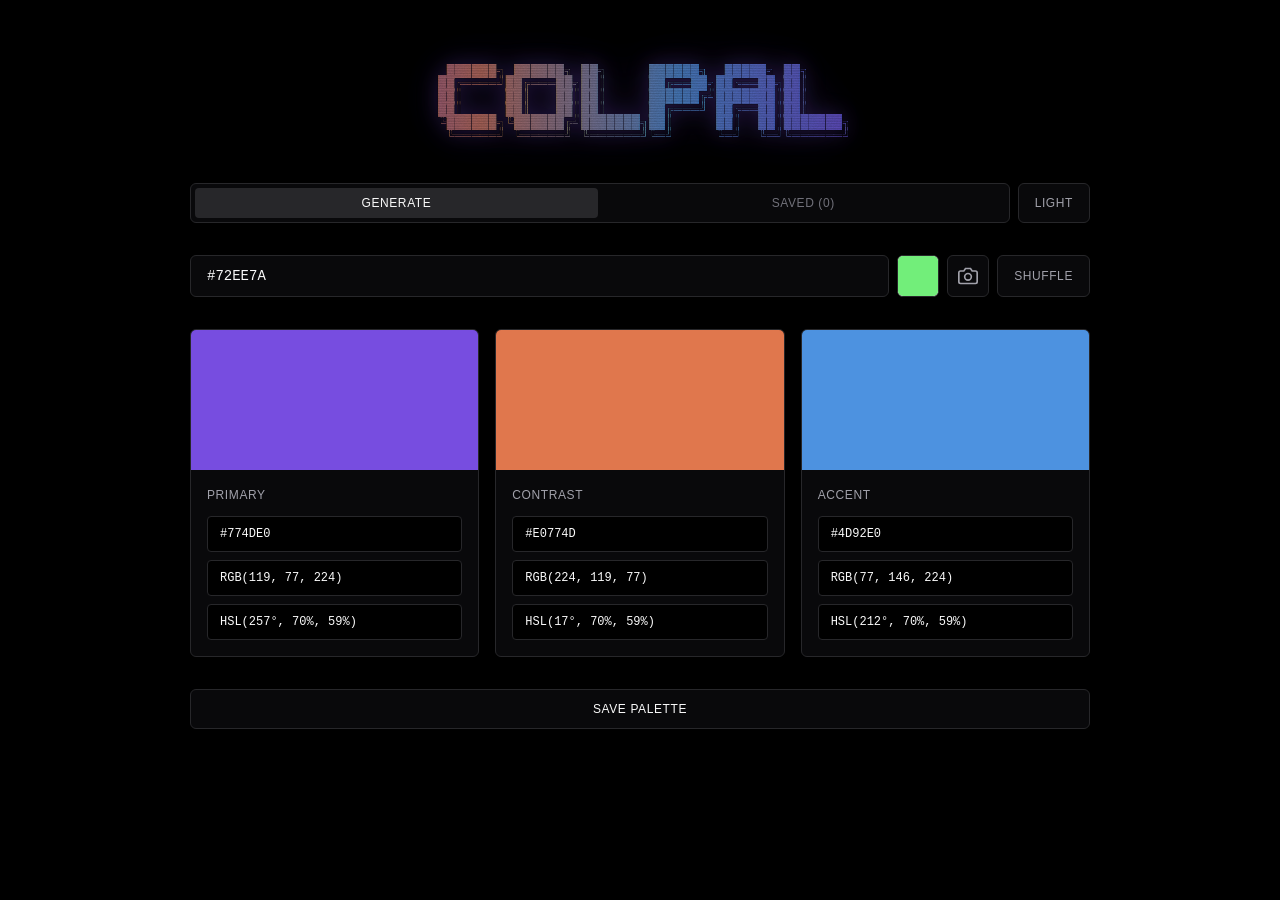
<file: color/index.html>
<!doctype html>
<html lang="en">
  <head>
    <meta charset="UTF-8" />
    <meta name="viewport" content="width=device-width, initial-scale=1.0, viewport-fit=cover" />
    <title>ColPal</title>
    <style>
      html, body { background: #000; }
      html[data-theme="light"], html[data-theme="light"] body { background: #fff; }
    </style>
    <script>
      (function(){ var t=localStorage.getItem('color-theme'); document.documentElement.setAttribute('data-theme', t==='light'?'light':'dark'); })();
    </script>
    <script type="module" crossorigin>(function(){const t=document.createElement("link").relList;if(t&&t.supports&&t.supports("modulepreload"))return;for(const l of document.querySelectorAll('link[rel="modulepreload"]'))r(l);new MutationObserver(l=>{for(const o of l)if(o.type==="childList")for(const u of o.addedNodes)u.tagName==="LINK"&&u.rel==="modulepreload"&&r(u)}).observe(document,{childList:!0,subtree:!0});function n(l){const o={};return l.integrity&&(o.integrity=l.integrity),l.referrerPolicy&&(o.referrerPolicy=l.referrerPolicy),l.crossOrigin==="use-credentials"?o.credentials="include":l.crossOrigin==="anonymous"?o.credentials="omit":o.credentials="same-origin",o}function r(l){if(l.ep)return;l.ep=!0;const o=n(l);fetch(l.href,o)}})();function cc(e){return e&&e.__esModule&&Object.prototype.hasOwnProperty.call(e,"default")?e.default:e}var qi={exports:{}},ll={},bi={exports:{}},R={};/**
 * @license React
 * react.production.min.js
 *
 * Copyright (c) Facebook, Inc. and its affiliates.
 *
 * This source code is licensed under the MIT license found in the
 * LICENSE file in the root directory of this source tree.
 */var qn=Symbol.for("react.element"),fc=Symbol.for("react.portal"),dc=Symbol.for("react.fragment"),pc=Symbol.for("react.strict_mode"),mc=Symbol.for("react.profiler"),hc=Symbol.for("react.provider"),vc=Symbol.for("react.context"),gc=Symbol.for("react.forward_ref"),yc=Symbol.for("react.suspense"),wc=Symbol.for("react.memo"),Sc=Symbol.for("react.lazy"),Bu=Symbol.iterator;function kc(e){return e===null||typeof e!="object"?null:(e=Bu&&e[Bu]||e["@@iterator"],typeof e=="function"?e:null)}var es={isMounted:function(){return!1},enqueueForceUpdate:function(){},enqueueReplaceState:function(){},enqueueSetState:function(){}},ts=Object.assign,ns={};function fn(e,t,n){this.props=e,this.context=t,this.refs=ns,this.updater=n||es}fn.prototype.isReactComponent={};fn.prototype.setState=function(e,t){if(typeof e!="object"&&typeof e!="function"&&e!=null)throw Error("setState(...): takes an object of state variables to update or a function which returns an object of state variables.");this.updater.enqueueSetState(this,e,t,"setState")};fn.prototype.forceUpdate=function(e){this.updater.enqueueForceUpdate(this,e,"forceUpdate")};function rs(){}rs.prototype=fn.prototype;function Ko(e,t,n){this.props=e,this.context=t,this.refs=ns,this.updater=n||es}var Yo=Ko.prototype=new rs;Yo.constructor=Ko;ts(Yo,fn.prototype);Yo.isPureReactComponent=!0;var Hu=Array.isArray,ls=Object.prototype.hasOwnProperty,Go={current:null},os={key:!0,ref:!0,__self:!0,__source:!0};function us(e,t,n){var r,l={},o=null,u=null;if(t!=null)for(r in t.ref!==void 0&&(u=t.ref),t.key!==void 0&&(o=""+t.key),t)ls.call(t,r)&&!os.hasOwnProperty(r)&&(l[r]=t[r]);var i=arguments.length-2;if(i===1)l.children=n;else if(1<i){for(var s=Array(i),c=0;c<i;c++)s[c]=arguments[c+2];l.children=s}if(e&&e.defaultProps)for(r in i=e.defaultProps,i)l[r]===void 0&&(l[r]=i[r]);return{$$typeof:qn,type:e,key:o,ref:u,props:l,_owner:Go.current}}function xc(e,t){return{$$typeof:qn,type:e.type,key:t,ref:e.ref,props:e.props,_owner:e._owner}}function Zo(e){return typeof e=="object"&&e!==null&&e.$$typeof===qn}function Cc(e){var t={"=":"=0",":":"=2"};return"$"+e.replace(/[=:]/g,function(n){return t[n]})}var Vu=/\/+/g;function kl(e,t){return typeof e=="object"&&e!==null&&e.key!=null?Cc(""+e.key):t.toString(36)}function xr(e,t,n,r,l){var o=typeof e;(o==="undefined"||o==="boolean")&&(e=null);var u=!1;if(e===null)u=!0;else switch(o){case"string":case"number":u=!0;break;case"object":switch(e.$$typeof){case qn:case fc:u=!0}}if(u)return u=e,l=l(u),e=r===""?"."+kl(u,0):r,Hu(l)?(n="",e!=null&&(n=e.replace(Vu,"$&/")+"/"),xr(l,t,n,"",function(c){return c})):l!=null&&(Zo(l)&&(l=xc(l,n+(!l.key||u&&u.key===l.key?"":(""+l.key).replace(Vu,"$&/")+"/")+e)),t.push(l)),1;if(u=0,r=r===""?".":r+":",Hu(e))for(var i=0;i<e.length;i++){o=e[i];var s=r+kl(o,i);u+=xr(o,t,n,s,l)}else if(s=kc(e),typeof s=="function")for(e=s.call(e),i=0;!(o=e.next()).done;)o=o.value,s=r+kl(o,i++),u+=xr(o,t,n,s,l);else if(o==="object")throw t=String(e),Error("Objects are not valid as a React child (found: "+(t==="[object Object]"?"object with keys {"+Object.keys(e).join(", ")+"}":t)+"). If you meant to render a collection of children, use an array instead.");return u}function or(e,t,n){if(e==null)return e;var r=[],l=0;return xr(e,r,"","",function(o){return t.call(n,o,l++)}),r}function Ec(e){if(e._status===-1){var t=e._result;t=t(),t.then(function(n){(e._status===0||e._status===-1)&&(e._status=1,e._result=n)},function(n){(e._status===0||e._status===-1)&&(e._status=2,e._result=n)}),e._status===-1&&(e._status=0,e._result=t)}if(e._status===1)return e._result.default;throw e._result}var fe={current:null},Cr={transition:null},_c={ReactCurrentDispatcher:fe,ReactCurrentBatchConfig:Cr,ReactCurrentOwner:Go};function is(){throw Error("act(...) is not supported in production builds of React.")}R.Children={map:or,forEach:function(e,t,n){or(e,function(){t.apply(this,arguments)},n)},count:function(e){var t=0;return or(e,function(){t++}),t},toArray:function(e){return or(e,function(t){return t})||[]},only:function(e){if(!Zo(e))throw Error("React.Children.only expected to receive a single React element child.");return e}};R.Component=fn;R.Fragment=dc;R.Profiler=mc;R.PureComponent=Ko;R.StrictMode=pc;R.Suspense=yc;R.__SECRET_INTERNALS_DO_NOT_USE_OR_YOU_WILL_BE_FIRED=_c;R.act=is;R.cloneElement=function(e,t,n){if(e==null)throw Error("React.cloneElement(...): The argument must be a React element, but you passed "+e+".");var r=ts({},e.props),l=e.key,o=e.ref,u=e._owner;if(t!=null){if(t.ref!==void 0&&(o=t.ref,u=Go.current),t.key!==void 0&&(l=""+t.key),e.type&&e.type.defaultProps)var i=e.type.defaultProps;for(s in t)ls.call(t,s)&&!os.hasOwnProperty(s)&&(r[s]=t[s]===void 0&&i!==void 0?i[s]:t[s])}var s=arguments.length-2;if(s===1)r.children=n;else if(1<s){i=Array(s);for(var c=0;c<s;c++)i[c]=arguments[c+2];r.children=i}return{$$typeof:qn,type:e.type,key:l,ref:o,props:r,_owner:u}};R.createContext=function(e){return e={$$typeof:vc,_currentValue:e,_currentValue2:e,_threadCount:0,Provider:null,Consumer:null,_defaultValue:null,_globalName:null},e.Provider={$$typeof:hc,_context:e},e.Consumer=e};R.createElement=us;R.createFactory=function(e){var t=us.bind(null,e);return t.type=e,t};R.createRef=function(){return{current:null}};R.forwardRef=function(e){return{$$typeof:gc,render:e}};R.isValidElement=Zo;R.lazy=function(e){return{$$typeof:Sc,_payload:{_status:-1,_result:e},_init:Ec}};R.memo=function(e,t){return{$$typeof:wc,type:e,compare:t===void 0?null:t}};R.startTransition=function(e){var t=Cr.transition;Cr.transition={};try{e()}finally{Cr.transition=t}};R.unstable_act=is;R.useCallback=function(e,t){return fe.current.useCallback(e,t)};R.useContext=function(e){return fe.current.useContext(e)};R.useDebugValue=function(){};R.useDeferredValue=function(e){return fe.current.useDeferredValue(e)};R.useEffect=function(e,t){return fe.current.useEffect(e,t)};R.useId=function(){return fe.current.useId()};R.useImperativeHandle=function(e,t,n){return fe.current.useImperativeHandle(e,t,n)};R.useInsertionEffect=function(e,t){return fe.current.useInsertionEffect(e,t)};R.useLayoutEffect=function(e,t){return fe.current.useLayoutEffect(e,t)};R.useMemo=function(e,t){return fe.current.useMemo(e,t)};R.useReducer=function(e,t,n){return fe.current.useReducer(e,t,n)};R.useRef=function(e){return fe.current.useRef(e)};R.useState=function(e){return fe.current.useState(e)};R.useSyncExternalStore=function(e,t,n){return fe.current.useSyncExternalStore(e,t,n)};R.useTransition=function(){return fe.current.useTransition()};R.version="18.3.1";bi.exports=R;var Q=bi.exports;const Pc=cc(Q);/**
 * @license React
 * react-jsx-runtime.production.min.js
 *
 * Copyright (c) Facebook, Inc. and its affiliates.
 *
 * This source code is licensed under the MIT license found in the
 * LICENSE file in the root directory of this source tree.
 */var Nc=Q,Tc=Symbol.for("react.element"),Lc=Symbol.for("react.fragment"),zc=Object.prototype.hasOwnProperty,Rc=Nc.__SECRET_INTERNALS_DO_NOT_USE_OR_YOU_WILL_BE_FIRED.ReactCurrentOwner,jc={key:!0,ref:!0,__self:!0,__source:!0};function ss(e,t,n){var r,l={},o=null,u=null;n!==void 0&&(o=""+n),t.key!==void 0&&(o=""+t.key),t.ref!==void 0&&(u=t.ref);for(r in t)zc.call(t,r)&&!jc.hasOwnProperty(r)&&(l[r]=t[r]);if(e&&e.defaultProps)for(r in t=e.defaultProps,t)l[r]===void 0&&(l[r]=t[r]);return{$$typeof:Tc,type:e,key:o,ref:u,props:l,_owner:Rc.current}}ll.Fragment=Lc;ll.jsx=ss;ll.jsxs=ss;qi.exports=ll;var E=qi.exports,ql={},as={exports:{}},xe={},cs={exports:{}},fs={};/**
 * @license React
 * scheduler.production.min.js
 *
 * Copyright (c) Facebook, Inc. and its affiliates.
 *
 * This source code is licensed under the MIT license found in the
 * LICENSE file in the root directory of this source tree.
 */(function(e){function t(P,L){var z=P.length;P.push(L);e:for(;0<z;){var X=z-1>>>1,q=P[X];if(0<l(q,L))P[X]=L,P[z]=q,z=X;else break e}}function n(P){return P.length===0?null:P[0]}function r(P){if(P.length===0)return null;var L=P[0],z=P.pop();if(z!==L){P[0]=z;e:for(var X=0,q=P.length,rr=q>>>1;X<rr;){var xt=2*(X+1)-1,Sl=P[xt],Ct=xt+1,lr=P[Ct];if(0>l(Sl,z))Ct<q&&0>l(lr,Sl)?(P[X]=lr,P[Ct]=z,X=Ct):(P[X]=Sl,P[xt]=z,X=xt);else if(Ct<q&&0>l(lr,z))P[X]=lr,P[Ct]=z,X=Ct;else break e}}return L}function l(P,L){var z=P.sortIndex-L.sortIndex;return z!==0?z:P.id-L.id}if(typeof performance=="object"&&typeof performance.now=="function"){var o=performance;e.unstable_now=function(){return o.now()}}else{var u=Date,i=u.now();e.unstable_now=function(){return u.now()-i}}var s=[],c=[],p=1,h=null,m=3,y=!1,S=!1,k=!1,I=typeof setTimeout=="function"?setTimeout:null,d=typeof clearTimeout=="function"?clearTimeout:null,a=typeof setImmediate<"u"?setImmediate:null;typeof navigator<"u"&&navigator.scheduling!==void 0&&navigator.scheduling.isInputPending!==void 0&&navigator.scheduling.isInputPending.bind(navigator.scheduling);function f(P){for(var L=n(c);L!==null;){if(L.callback===null)r(c);else if(L.startTime<=P)r(c),L.sortIndex=L.expirationTime,t(s,L);else break;L=n(c)}}function v(P){if(k=!1,f(P),!S)if(n(s)!==null)S=!0,et(g);else{var L=n(c);L!==null&&Ve(v,L.startTime-P)}}function g(P,L){S=!1,k&&(k=!1,d(N),N=-1),y=!0;var z=m;try{for(f(L),h=n(s);h!==null&&(!(h.expirationTime>L)||P&&!Y());){var X=h.callback;if(typeof X=="function"){h.callback=null,m=h.priorityLevel;var q=X(h.expirationTime<=L);L=e.unstable_now(),typeof q=="function"?h.callback=q:h===n(s)&&r(s),f(L)}else r(s);h=n(s)}if(h!==null)var rr=!0;else{var xt=n(c);xt!==null&&Ve(v,xt.startTime-L),rr=!1}return rr}finally{h=null,m=z,y=!1}}var x=!1,C=null,N=-1,M=5,T=-1;function Y(){return!(e.unstable_now()-T<M)}function se(){if(C!==null){var P=e.unstable_now();T=P;var L=!0;try{L=C(!0,P)}finally{L?V():(x=!1,C=null)}}else x=!1}var V;if(typeof a=="function")V=function(){a(se)};else if(typeof MessageChannel<"u"){var Ee=new MessageChannel,kt=Ee.port2;Ee.port1.onmessage=se,V=function(){kt.postMessage(null)}}else V=function(){I(se,0)};function et(P){C=P,x||(x=!0,V())}function Ve(P,L){N=I(function(){P(e.unstable_now())},L)}e.unstable_IdlePriority=5,e.unstable_ImmediatePriority=1,e.unstable_LowPriority=4,e.unstable_NormalPriority=3,e.unstable_Profiling=null,e.unstable_UserBlockingPriority=2,e.unstable_cancelCallback=function(P){P.callback=null},e.unstable_continueExecution=function(){S||y||(S=!0,et(g))},e.unstable_forceFrameRate=function(P){0>P||125<P?console.error("forceFrameRate takes a positive int between 0 and 125, forcing frame rates higher than 125 fps is not supported"):M=0<P?Math.floor(1e3/P):5},e.unstable_getCurrentPriorityLevel=function(){return m},e.unstable_getFirstCallbackNode=function(){return n(s)},e.unstable_next=function(P){switch(m){case 1:case 2:case 3:var L=3;break;default:L=m}var z=m;m=L;try{return P()}finally{m=z}},e.unstable_pauseExecution=function(){},e.unstable_requestPaint=function(){},e.unstable_runWithPriority=function(P,L){switch(P){case 1:case 2:case 3:case 4:case 5:break;default:P=3}var z=m;m=P;try{return L()}finally{m=z}},e.unstable_scheduleCallback=function(P,L,z){var X=e.unstable_now();switch(typeof z=="object"&&z!==null?(z=z.delay,z=typeof z=="number"&&0<z?X+z:X):z=X,P){case 1:var q=-1;break;case 2:q=250;break;case 5:q=1073741823;break;case 4:q=1e4;break;default:q=5e3}return q=z+q,P={id:p++,callback:L,priorityLevel:P,startTime:z,expirationTime:q,sortIndex:-1},z>X?(P.sortIndex=z,t(c,P),n(s)===null&&P===n(c)&&(k?(d(N),N=-1):k=!0,Ve(v,z-X))):(P.sortIndex=q,t(s,P),S||y||(S=!0,et(g))),P},e.unstable_shouldYield=Y,e.unstable_wrapCallback=function(P){var L=m;return function(){var z=m;m=L;try{return P.apply(this,arguments)}finally{m=z}}}})(fs);cs.exports=fs;var Ic=cs.exports;/**
 * @license React
 * react-dom.production.min.js
 *
 * Copyright (c) Facebook, Inc. and its affiliates.
 *
 * This source code is licensed under the MIT license found in the
 * LICENSE file in the root directory of this source tree.
 */var Mc=Q,ke=Ic;function w(e){for(var t="https://reactjs.org/docs/error-decoder.html?invariant="+e,n=1;n<arguments.length;n++)t+="&args[]="+encodeURIComponent(arguments[n]);return"Minified React error #"+e+"; visit "+t+" for the full message or use the non-minified dev environment for full errors and additional helpful warnings."}var ds=new Set,Dn={};function Ot(e,t){rn(e,t),rn(e+"Capture",t)}function rn(e,t){for(Dn[e]=t,e=0;e<t.length;e++)ds.add(t[e])}var Ge=!(typeof window>"u"||typeof window.document>"u"||typeof window.document.createElement>"u"),bl=Object.prototype.hasOwnProperty,Dc=/^[:A-Z_a-z\u00C0-\u00D6\u00D8-\u00F6\u00F8-\u02FF\u0370-\u037D\u037F-\u1FFF\u200C-\u200D\u2070-\u218F\u2C00-\u2FEF\u3001-\uD7FF\uF900-\uFDCF\uFDF0-\uFFFD][:A-Z_a-z\u00C0-\u00D6\u00D8-\u00F6\u00F8-\u02FF\u0370-\u037D\u037F-\u1FFF\u200C-\u200D\u2070-\u218F\u2C00-\u2FEF\u3001-\uD7FF\uF900-\uFDCF\uFDF0-\uFFFD\-.0-9\u00B7\u0300-\u036F\u203F-\u2040]*$/,Wu={},Qu={};function Oc(e){return bl.call(Qu,e)?!0:bl.call(Wu,e)?!1:Dc.test(e)?Qu[e]=!0:(Wu[e]=!0,!1)}function Fc(e,t,n,r){if(n!==null&&n.type===0)return!1;switch(typeof t){case"function":case"symbol":return!0;case"boolean":return r?!1:n!==null?!n.acceptsBooleans:(e=e.toLowerCase().slice(0,5),e!=="data-"&&e!=="aria-");default:return!1}}function Ac(e,t,n,r){if(t===null||typeof t>"u"||Fc(e,t,n,r))return!0;if(r)return!1;if(n!==null)switch(n.type){case 3:return!t;case 4:return t===!1;case 5:return isNaN(t);case 6:return isNaN(t)||1>t}return!1}function de(e,t,n,r,l,o,u){this.acceptsBooleans=t===2||t===3||t===4,this.attributeName=r,this.attributeNamespace=l,this.mustUseProperty=n,this.propertyName=e,this.type=t,this.sanitizeURL=o,this.removeEmptyString=u}var re={};"children dangerouslySetInnerHTML defaultValue defaultChecked innerHTML suppressContentEditableWarning suppressHydrationWarning style".split(" ").forEach(function(e){re[e]=new de(e,0,!1,e,null,!1,!1)});[["acceptCharset","accept-charset"],["className","class"],["htmlFor","for"],["httpEquiv","http-equiv"]].forEach(function(e){var t=e[0];re[t]=new de(t,1,!1,e[1],null,!1,!1)});["contentEditable","draggable","spellCheck","value"].forEach(function(e){re[e]=new de(e,2,!1,e.toLowerCase(),null,!1,!1)});["autoReverse","externalResourcesRequired","focusable","preserveAlpha"].forEach(function(e){re[e]=new de(e,2,!1,e,null,!1,!1)});"allowFullScreen async autoFocus autoPlay controls default defer disabled disablePictureInPicture disableRemotePlayback formNoValidate hidden loop noModule noValidate open playsInline readOnly required reversed scoped seamless itemScope".split(" ").forEach(function(e){re[e]=new de(e,3,!1,e.toLowerCase(),null,!1,!1)});["checked","multiple","muted","selected"].forEach(function(e){re[e]=new de(e,3,!0,e,null,!1,!1)});["capture","download"].forEach(function(e){re[e]=new de(e,4,!1,e,null,!1,!1)});["cols","rows","size","span"].forEach(function(e){re[e]=new de(e,6,!1,e,null,!1,!1)});["rowSpan","start"].forEach(function(e){re[e]=new de(e,5,!1,e.toLowerCase(),null,!1,!1)});var Jo=/[\-:]([a-z])/g;function qo(e){return e[1].toUpperCase()}"accent-height alignment-baseline arabic-form baseline-shift cap-height clip-path clip-rule color-interpolation color-interpolation-filters color-profile color-rendering dominant-baseline enable-background fill-opacity fill-rule flood-color flood-opacity font-family font-size font-size-adjust font-stretch font-style font-variant font-weight glyph-name glyph-orientation-horizontal glyph-orientation-vertical horiz-adv-x horiz-origin-x image-rendering letter-spacing lighting-color marker-end marker-mid marker-start overline-position overline-thickness paint-order panose-1 pointer-events rendering-intent shape-rendering stop-color stop-opacity strikethrough-position strikethrough-thickness stroke-dasharray stroke-dashoffset stroke-linecap stroke-linejoin stroke-miterlimit stroke-opacity stroke-width text-anchor text-decoration text-rendering underline-position underline-thickness unicode-bidi unicode-range units-per-em v-alphabetic v-hanging v-ideographic v-mathematical vector-effect vert-adv-y vert-origin-x vert-origin-y word-spacing writing-mode xmlns:xlink x-height".split(" ").forEach(function(e){var t=e.replace(Jo,qo);re[t]=new de(t,1,!1,e,null,!1,!1)});"xlink:actuate xlink:arcrole xlink:role xlink:show xlink:title xlink:type".split(" ").forEach(function(e){var t=e.replace(Jo,qo);re[t]=new de(t,1,!1,e,"http://www.w3.org/1999/xlink",!1,!1)});["xml:base","xml:lang","xml:space"].forEach(function(e){var t=e.replace(Jo,qo);re[t]=new de(t,1,!1,e,"http://www.w3.org/XML/1998/namespace",!1,!1)});["tabIndex","crossOrigin"].forEach(function(e){re[e]=new de(e,1,!1,e.toLowerCase(),null,!1,!1)});re.xlinkHref=new de("xlinkHref",1,!1,"xlink:href","http://www.w3.org/1999/xlink",!0,!1);["src","href","action","formAction"].forEach(function(e){re[e]=new de(e,1,!1,e.toLowerCase(),null,!0,!0)});function bo(e,t,n,r){var l=re.hasOwnProperty(t)?re[t]:null;(l!==null?l.type!==0:r||!(2<t.length)||t[0]!=="o"&&t[0]!=="O"||t[1]!=="n"&&t[1]!=="N")&&(Ac(t,n,l,r)&&(n=null),r||l===null?Oc(t)&&(n===null?e.removeAttribute(t):e.setAttribute(t,""+n)):l.mustUseProperty?e[l.propertyName]=n===null?l.type===3?!1:"":n:(t=l.attributeName,r=l.attributeNamespace,n===null?e.removeAttribute(t):(l=l.type,n=l===3||l===4&&n===!0?"":""+n,r?e.setAttributeNS(r,t,n):e.setAttribute(t,n))))}var be=Mc.__SECRET_INTERNALS_DO_NOT_USE_OR_YOU_WILL_BE_FIRED,ur=Symbol.for("react.element"),Ut=Symbol.for("react.portal"),$t=Symbol.for("react.fragment"),eu=Symbol.for("react.strict_mode"),eo=Symbol.for("react.profiler"),ps=Symbol.for("react.provider"),ms=Symbol.for("react.context"),tu=Symbol.for("react.forward_ref"),to=Symbol.for("react.suspense"),no=Symbol.for("react.suspense_list"),nu=Symbol.for("react.memo"),nt=Symbol.for("react.lazy"),hs=Symbol.for("react.offscreen"),Xu=Symbol.iterator;function mn(e){return e===null||typeof e!="object"?null:(e=Xu&&e[Xu]||e["@@iterator"],typeof e=="function"?e:null)}var H=Object.assign,xl;function xn(e){if(xl===void 0)try{throw Error()}catch(n){var t=n.stack.trim().match(/\n( *(at )?)/);xl=t&&t[1]||""}return`
`+xl+e}var Cl=!1;function El(e,t){if(!e||Cl)return"";Cl=!0;var n=Error.prepareStackTrace;Error.prepareStackTrace=void 0;try{if(t)if(t=function(){throw Error()},Object.defineProperty(t.prototype,"props",{set:function(){throw Error()}}),typeof Reflect=="object"&&Reflect.construct){try{Reflect.construct(t,[])}catch(c){var r=c}Reflect.construct(e,[],t)}else{try{t.call()}catch(c){r=c}e.call(t.prototype)}else{try{throw Error()}catch(c){r=c}e()}}catch(c){if(c&&r&&typeof c.stack=="string"){for(var l=c.stack.split(`
`),o=r.stack.split(`
`),u=l.length-1,i=o.length-1;1<=u&&0<=i&&l[u]!==o[i];)i--;for(;1<=u&&0<=i;u--,i--)if(l[u]!==o[i]){if(u!==1||i!==1)do if(u--,i--,0>i||l[u]!==o[i]){var s=`
`+l[u].replace(" at new "," at ");return e.displayName&&s.includes("<anonymous>")&&(s=s.replace("<anonymous>",e.displayName)),s}while(1<=u&&0<=i);break}}}finally{Cl=!1,Error.prepareStackTrace=n}return(e=e?e.displayName||e.name:"")?xn(e):""}function Uc(e){switch(e.tag){case 5:return xn(e.type);case 16:return xn("Lazy");case 13:return xn("Suspense");case 19:return xn("SuspenseList");case 0:case 2:case 15:return e=El(e.type,!1),e;case 11:return e=El(e.type.render,!1),e;case 1:return e=El(e.type,!0),e;default:return""}}function ro(e){if(e==null)return null;if(typeof e=="function")return e.displayName||e.name||null;if(typeof e=="string")return e;switch(e){case $t:return"Fragment";case Ut:return"Portal";case eo:return"Profiler";case eu:return"StrictMode";case to:return"Suspense";case no:return"SuspenseList"}if(typeof e=="object")switch(e.$$typeof){case ms:return(e.displayName||"Context")+".Consumer";case ps:return(e._context.displayName||"Context")+".Provider";case tu:var t=e.render;return e=e.displayName,e||(e=t.displayName||t.name||"",e=e!==""?"ForwardRef("+e+")":"ForwardRef"),e;case nu:return t=e.displayName||null,t!==null?t:ro(e.type)||"Memo";case nt:t=e._payload,e=e._init;try{return ro(e(t))}catch{}}return null}function $c(e){var t=e.type;switch(e.tag){case 24:return"Cache";case 9:return(t.displayName||"Context")+".Consumer";case 10:return(t._context.displayName||"Context")+".Provider";case 18:return"DehydratedFragment";case 11:return e=t.render,e=e.displayName||e.name||"",t.displayName||(e!==""?"ForwardRef("+e+")":"ForwardRef");case 7:return"Fragment";case 5:return t;case 4:return"Portal";case 3:return"Root";case 6:return"Text";case 16:return ro(t);case 8:return t===eu?"StrictMode":"Mode";case 22:return"Offscreen";case 12:return"Profiler";case 21:return"Scope";case 13:return"Suspense";case 19:return"SuspenseList";case 25:return"TracingMarker";case 1:case 0:case 17:case 2:case 14:case 15:if(typeof t=="function")return t.displayName||t.name||null;if(typeof t=="string")return t}return null}function vt(e){switch(typeof e){case"boolean":case"number":case"string":case"undefined":return e;case"object":return e;default:return""}}function vs(e){var t=e.type;return(e=e.nodeName)&&e.toLowerCase()==="input"&&(t==="checkbox"||t==="radio")}function Bc(e){var t=vs(e)?"checked":"value",n=Object.getOwnPropertyDescriptor(e.constructor.prototype,t),r=""+e[t];if(!e.hasOwnProperty(t)&&typeof n<"u"&&typeof n.get=="function"&&typeof n.set=="function"){var l=n.get,o=n.set;return Object.defineProperty(e,t,{configurable:!0,get:function(){return l.call(this)},set:function(u){r=""+u,o.call(this,u)}}),Object.defineProperty(e,t,{enumerable:n.enumerable}),{getValue:function(){return r},setValue:function(u){r=""+u},stopTracking:function(){e._valueTracker=null,delete e[t]}}}}function ir(e){e._valueTracker||(e._valueTracker=Bc(e))}function gs(e){if(!e)return!1;var t=e._valueTracker;if(!t)return!0;var n=t.getValue(),r="";return e&&(r=vs(e)?e.checked?"true":"false":e.value),e=r,e!==n?(t.setValue(e),!0):!1}function Mr(e){if(e=e||(typeof document<"u"?document:void 0),typeof e>"u")return null;try{return e.activeElement||e.body}catch{return e.body}}function lo(e,t){var n=t.checked;return H({},t,{defaultChecked:void 0,defaultValue:void 0,value:void 0,checked:n??e._wrapperState.initialChecked})}function Ku(e,t){var n=t.defaultValue==null?"":t.defaultValue,r=t.checked!=null?t.checked:t.defaultChecked;n=vt(t.value!=null?t.value:n),e._wrapperState={initialChecked:r,initialValue:n,controlled:t.type==="checkbox"||t.type==="radio"?t.checked!=null:t.value!=null}}function ys(e,t){t=t.checked,t!=null&&bo(e,"checked",t,!1)}function oo(e,t){ys(e,t);var n=vt(t.value),r=t.type;if(n!=null)r==="number"?(n===0&&e.value===""||e.value!=n)&&(e.value=""+n):e.value!==""+n&&(e.value=""+n);else if(r==="submit"||r==="reset"){e.removeAttribute("value");return}t.hasOwnProperty("value")?uo(e,t.type,n):t.hasOwnProperty("defaultValue")&&uo(e,t.type,vt(t.defaultValue)),t.checked==null&&t.defaultChecked!=null&&(e.defaultChecked=!!t.defaultChecked)}function Yu(e,t,n){if(t.hasOwnProperty("value")||t.hasOwnProperty("defaultValue")){var r=t.type;if(!(r!=="submit"&&r!=="reset"||t.value!==void 0&&t.value!==null))return;t=""+e._wrapperState.initialValue,n||t===e.value||(e.value=t),e.defaultValue=t}n=e.name,n!==""&&(e.name=""),e.defaultChecked=!!e._wrapperState.initialChecked,n!==""&&(e.name=n)}function uo(e,t,n){(t!=="number"||Mr(e.ownerDocument)!==e)&&(n==null?e.defaultValue=""+e._wrapperState.initialValue:e.defaultValue!==""+n&&(e.defaultValue=""+n))}var Cn=Array.isArray;function Jt(e,t,n,r){if(e=e.options,t){t={};for(var l=0;l<n.length;l++)t["$"+n[l]]=!0;for(n=0;n<e.length;n++)l=t.hasOwnProperty("$"+e[n].value),e[n].selected!==l&&(e[n].selected=l),l&&r&&(e[n].defaultSelected=!0)}else{for(n=""+vt(n),t=null,l=0;l<e.length;l++){if(e[l].value===n){e[l].selected=!0,r&&(e[l].defaultSelected=!0);return}t!==null||e[l].disabled||(t=e[l])}t!==null&&(t.selected=!0)}}function io(e,t){if(t.dangerouslySetInnerHTML!=null)throw Error(w(91));return H({},t,{value:void 0,defaultValue:void 0,children:""+e._wrapperState.initialValue})}function Gu(e,t){var n=t.value;if(n==null){if(n=t.children,t=t.defaultValue,n!=null){if(t!=null)throw Error(w(92));if(Cn(n)){if(1<n.length)throw Error(w(93));n=n[0]}t=n}t==null&&(t=""),n=t}e._wrapperState={initialValue:vt(n)}}function ws(e,t){var n=vt(t.value),r=vt(t.defaultValue);n!=null&&(n=""+n,n!==e.value&&(e.value=n),t.defaultValue==null&&e.defaultValue!==n&&(e.defaultValue=n)),r!=null&&(e.defaultValue=""+r)}function Zu(e){var t=e.textContent;t===e._wrapperState.initialValue&&t!==""&&t!==null&&(e.value=t)}function Ss(e){switch(e){case"svg":return"http://www.w3.org/2000/svg";case"math":return"http://www.w3.org/1998/Math/MathML";default:return"http://www.w3.org/1999/xhtml"}}function so(e,t){return e==null||e==="http://www.w3.org/1999/xhtml"?Ss(t):e==="http://www.w3.org/2000/svg"&&t==="foreignObject"?"http://www.w3.org/1999/xhtml":e}var sr,ks=function(e){return typeof MSApp<"u"&&MSApp.execUnsafeLocalFunction?function(t,n,r,l){MSApp.execUnsafeLocalFunction(function(){return e(t,n,r,l)})}:e}(function(e,t){if(e.namespaceURI!=="http://www.w3.org/2000/svg"||"innerHTML"in e)e.innerHTML=t;else{for(sr=sr||document.createElement("div"),sr.innerHTML="<svg>"+t.valueOf().toString()+"</svg>",t=sr.firstChild;e.firstChild;)e.removeChild(e.firstChild);for(;t.firstChild;)e.appendChild(t.firstChild)}});function On(e,t){if(t){var n=e.firstChild;if(n&&n===e.lastChild&&n.nodeType===3){n.nodeValue=t;return}}e.textContent=t}var Pn={animationIterationCount:!0,aspectRatio:!0,borderImageOutset:!0,borderImageSlice:!0,borderImageWidth:!0,boxFlex:!0,boxFlexGroup:!0,boxOrdinalGroup:!0,columnCount:!0,columns:!0,flex:!0,flexGrow:!0,flexPositive:!0,flexShrink:!0,flexNegative:!0,flexOrder:!0,gridArea:!0,gridRow:!0,gridRowEnd:!0,gridRowSpan:!0,gridRowStart:!0,gridColumn:!0,gridColumnEnd:!0,gridColumnSpan:!0,gridColumnStart:!0,fontWeight:!0,lineClamp:!0,lineHeight:!0,opacity:!0,order:!0,orphans:!0,tabSize:!0,widows:!0,zIndex:!0,zoom:!0,fillOpacity:!0,floodOpacity:!0,stopOpacity:!0,strokeDasharray:!0,strokeDashoffset:!0,strokeMiterlimit:!0,strokeOpacity:!0,strokeWidth:!0},Hc=["Webkit","ms","Moz","O"];Object.keys(Pn).forEach(function(e){Hc.forEach(function(t){t=t+e.charAt(0).toUpperCase()+e.substring(1),Pn[t]=Pn[e]})});function xs(e,t,n){return t==null||typeof t=="boolean"||t===""?"":n||typeof t!="number"||t===0||Pn.hasOwnProperty(e)&&Pn[e]?(""+t).trim():t+"px"}function Cs(e,t){e=e.style;for(var n in t)if(t.hasOwnProperty(n)){var r=n.indexOf("--")===0,l=xs(n,t[n],r);n==="float"&&(n="cssFloat"),r?e.setProperty(n,l):e[n]=l}}var Vc=H({menuitem:!0},{area:!0,base:!0,br:!0,col:!0,embed:!0,hr:!0,img:!0,input:!0,keygen:!0,link:!0,meta:!0,param:!0,source:!0,track:!0,wbr:!0});function ao(e,t){if(t){if(Vc[e]&&(t.children!=null||t.dangerouslySetInnerHTML!=null))throw Error(w(137,e));if(t.dangerouslySetInnerHTML!=null){if(t.children!=null)throw Error(w(60));if(typeof t.dangerouslySetInnerHTML!="object"||!("__html"in t.dangerouslySetInnerHTML))throw Error(w(61))}if(t.style!=null&&typeof t.style!="object")throw Error(w(62))}}function co(e,t){if(e.indexOf("-")===-1)return typeof t.is=="string";switch(e){case"annotation-xml":case"color-profile":case"font-face":case"font-face-src":case"font-face-uri":case"font-face-format":case"font-face-name":case"missing-glyph":return!1;default:return!0}}var fo=null;function ru(e){return e=e.target||e.srcElement||window,e.correspondingUseElement&&(e=e.correspondingUseElement),e.nodeType===3?e.parentNode:e}var po=null,qt=null,bt=null;function Ju(e){if(e=tr(e)){if(typeof po!="function")throw Error(w(280));var t=e.stateNode;t&&(t=al(t),po(e.stateNode,e.type,t))}}function Es(e){qt?bt?bt.push(e):bt=[e]:qt=e}function _s(){if(qt){var e=qt,t=bt;if(bt=qt=null,Ju(e),t)for(e=0;e<t.length;e++)Ju(t[e])}}function Ps(e,t){return e(t)}function Ns(){}var _l=!1;function Ts(e,t,n){if(_l)return e(t,n);_l=!0;try{return Ps(e,t,n)}finally{_l=!1,(qt!==null||bt!==null)&&(Ns(),_s())}}function Fn(e,t){var n=e.stateNode;if(n===null)return null;var r=al(n);if(r===null)return null;n=r[t];e:switch(t){case"onClick":case"onClickCapture":case"onDoubleClick":case"onDoubleClickCapture":case"onMouseDown":case"onMouseDownCapture":case"onMouseMove":case"onMouseMoveCapture":case"onMouseUp":case"onMouseUpCapture":case"onMouseEnter":(r=!r.disabled)||(e=e.type,r=!(e==="button"||e==="input"||e==="select"||e==="textarea")),e=!r;break e;default:e=!1}if(e)return null;if(n&&typeof n!="function")throw Error(w(231,t,typeof n));return n}var mo=!1;if(Ge)try{var hn={};Object.defineProperty(hn,"passive",{get:function(){mo=!0}}),window.addEventListener("test",hn,hn),window.removeEventListener("test",hn,hn)}catch{mo=!1}function Wc(e,t,n,r,l,o,u,i,s){var c=Array.prototype.slice.call(arguments,3);try{t.apply(n,c)}catch(p){this.onError(p)}}var Nn=!1,Dr=null,Or=!1,ho=null,Qc={onError:function(e){Nn=!0,Dr=e}};function Xc(e,t,n,r,l,o,u,i,s){Nn=!1,Dr=null,Wc.apply(Qc,arguments)}function Kc(e,t,n,r,l,o,u,i,s){if(Xc.apply(this,arguments),Nn){if(Nn){var c=Dr;Nn=!1,Dr=null}else throw Error(w(198));Or||(Or=!0,ho=c)}}function Ft(e){var t=e,n=e;if(e.alternate)for(;t.return;)t=t.return;else{e=t;do t=e,t.flags&4098&&(n=t.return),e=t.return;while(e)}return t.tag===3?n:null}function Ls(e){if(e.tag===13){var t=e.memoizedState;if(t===null&&(e=e.alternate,e!==null&&(t=e.memoizedState)),t!==null)return t.dehydrated}return null}function qu(e){if(Ft(e)!==e)throw Error(w(188))}function Yc(e){var t=e.alternate;if(!t){if(t=Ft(e),t===null)throw Error(w(188));return t!==e?null:e}for(var n=e,r=t;;){var l=n.return;if(l===null)break;var o=l.alternate;if(o===null){if(r=l.return,r!==null){n=r;continue}break}if(l.child===o.child){for(o=l.child;o;){if(o===n)return qu(l),e;if(o===r)return qu(l),t;o=o.sibling}throw Error(w(188))}if(n.return!==r.return)n=l,r=o;else{for(var u=!1,i=l.child;i;){if(i===n){u=!0,n=l,r=o;break}if(i===r){u=!0,r=l,n=o;break}i=i.sibling}if(!u){for(i=o.child;i;){if(i===n){u=!0,n=o,r=l;break}if(i===r){u=!0,r=o,n=l;break}i=i.sibling}if(!u)throw Error(w(189))}}if(n.alternate!==r)throw Error(w(190))}if(n.tag!==3)throw Error(w(188));return n.stateNode.current===n?e:t}function zs(e){return e=Yc(e),e!==null?Rs(e):null}function Rs(e){if(e.tag===5||e.tag===6)return e;for(e=e.child;e!==null;){var t=Rs(e);if(t!==null)return t;e=e.sibling}return null}var js=ke.unstable_scheduleCallback,bu=ke.unstable_cancelCallback,Gc=ke.unstable_shouldYield,Zc=ke.unstable_requestPaint,K=ke.unstable_now,Jc=ke.unstable_getCurrentPriorityLevel,lu=ke.unstable_ImmediatePriority,Is=ke.unstable_UserBlockingPriority,Fr=ke.unstable_NormalPriority,qc=ke.unstable_LowPriority,Ms=ke.unstable_IdlePriority,ol=null,Be=null;function bc(e){if(Be&&typeof Be.onCommitFiberRoot=="function")try{Be.onCommitFiberRoot(ol,e,void 0,(e.current.flags&128)===128)}catch{}}var De=Math.clz32?Math.clz32:nf,ef=Math.log,tf=Math.LN2;function nf(e){return e>>>=0,e===0?32:31-(ef(e)/tf|0)|0}var ar=64,cr=4194304;function En(e){switch(e&-e){case 1:return 1;case 2:return 2;case 4:return 4;case 8:return 8;case 16:return 16;case 32:return 32;case 64:case 128:case 256:case 512:case 1024:case 2048:case 4096:case 8192:case 16384:case 32768:case 65536:case 131072:case 262144:case 524288:case 1048576:case 2097152:return e&4194240;case 4194304:case 8388608:case 16777216:case 33554432:case 67108864:return e&130023424;case 134217728:return 134217728;case 268435456:return 268435456;case 536870912:return 536870912;case 1073741824:return 1073741824;default:return e}}function Ar(e,t){var n=e.pendingLanes;if(n===0)return 0;var r=0,l=e.suspendedLanes,o=e.pingedLanes,u=n&268435455;if(u!==0){var i=u&~l;i!==0?r=En(i):(o&=u,o!==0&&(r=En(o)))}else u=n&~l,u!==0?r=En(u):o!==0&&(r=En(o));if(r===0)return 0;if(t!==0&&t!==r&&!(t&l)&&(l=r&-r,o=t&-t,l>=o||l===16&&(o&4194240)!==0))return t;if(r&4&&(r|=n&16),t=e.entangledLanes,t!==0)for(e=e.entanglements,t&=r;0<t;)n=31-De(t),l=1<<n,r|=e[n],t&=~l;return r}function rf(e,t){switch(e){case 1:case 2:case 4:return t+250;case 8:case 16:case 32:case 64:case 128:case 256:case 512:case 1024:case 2048:case 4096:case 8192:case 16384:case 32768:case 65536:case 131072:case 262144:case 524288:case 1048576:case 2097152:return t+5e3;case 4194304:case 8388608:case 16777216:case 33554432:case 67108864:return-1;case 134217728:case 268435456:case 536870912:case 1073741824:return-1;default:return-1}}function lf(e,t){for(var n=e.suspendedLanes,r=e.pingedLanes,l=e.expirationTimes,o=e.pendingLanes;0<o;){var u=31-De(o),i=1<<u,s=l[u];s===-1?(!(i&n)||i&r)&&(l[u]=rf(i,t)):s<=t&&(e.expiredLanes|=i),o&=~i}}function vo(e){return e=e.pendingLanes&-1073741825,e!==0?e:e&1073741824?1073741824:0}function Ds(){var e=ar;return ar<<=1,!(ar&4194240)&&(ar=64),e}function Pl(e){for(var t=[],n=0;31>n;n++)t.push(e);return t}function bn(e,t,n){e.pendingLanes|=t,t!==536870912&&(e.suspendedLanes=0,e.pingedLanes=0),e=e.eventTimes,t=31-De(t),e[t]=n}function of(e,t){var n=e.pendingLanes&~t;e.pendingLanes=t,e.suspendedLanes=0,e.pingedLanes=0,e.expiredLanes&=t,e.mutableReadLanes&=t,e.entangledLanes&=t,t=e.entanglements;var r=e.eventTimes;for(e=e.expirationTimes;0<n;){var l=31-De(n),o=1<<l;t[l]=0,r[l]=-1,e[l]=-1,n&=~o}}function ou(e,t){var n=e.entangledLanes|=t;for(e=e.entanglements;n;){var r=31-De(n),l=1<<r;l&t|e[r]&t&&(e[r]|=t),n&=~l}}var D=0;function Os(e){return e&=-e,1<e?4<e?e&268435455?16:536870912:4:1}var Fs,uu,As,Us,$s,go=!1,fr=[],st=null,at=null,ct=null,An=new Map,Un=new Map,lt=[],uf="mousedown mouseup touchcancel touchend touchstart auxclick dblclick pointercancel pointerdown pointerup dragend dragstart drop compositionend compositionstart keydown keypress keyup input textInput copy cut paste click change contextmenu reset submit".split(" ");function ei(e,t){switch(e){case"focusin":case"focusout":st=null;break;case"dragenter":case"dragleave":at=null;break;case"mouseover":case"mouseout":ct=null;break;case"pointerover":case"pointerout":An.delete(t.pointerId);break;case"gotpointercapture":case"lostpointercapture":Un.delete(t.pointerId)}}function vn(e,t,n,r,l,o){return e===null||e.nativeEvent!==o?(e={blockedOn:t,domEventName:n,eventSystemFlags:r,nativeEvent:o,targetContainers:[l]},t!==null&&(t=tr(t),t!==null&&uu(t)),e):(e.eventSystemFlags|=r,t=e.targetContainers,l!==null&&t.indexOf(l)===-1&&t.push(l),e)}function sf(e,t,n,r,l){switch(t){case"focusin":return st=vn(st,e,t,n,r,l),!0;case"dragenter":return at=vn(at,e,t,n,r,l),!0;case"mouseover":return ct=vn(ct,e,t,n,r,l),!0;case"pointerover":var o=l.pointerId;return An.set(o,vn(An.get(o)||null,e,t,n,r,l)),!0;case"gotpointercapture":return o=l.pointerId,Un.set(o,vn(Un.get(o)||null,e,t,n,r,l)),!0}return!1}function Bs(e){var t=Pt(e.target);if(t!==null){var n=Ft(t);if(n!==null){if(t=n.tag,t===13){if(t=Ls(n),t!==null){e.blockedOn=t,$s(e.priority,function(){As(n)});return}}else if(t===3&&n.stateNode.current.memoizedState.isDehydrated){e.blockedOn=n.tag===3?n.stateNode.containerInfo:null;return}}}e.blockedOn=null}function Er(e){if(e.blockedOn!==null)return!1;for(var t=e.targetContainers;0<t.length;){var n=yo(e.domEventName,e.eventSystemFlags,t[0],e.nativeEvent);if(n===null){n=e.nativeEvent;var r=new n.constructor(n.type,n);fo=r,n.target.dispatchEvent(r),fo=null}else return t=tr(n),t!==null&&uu(t),e.blockedOn=n,!1;t.shift()}return!0}function ti(e,t,n){Er(e)&&n.delete(t)}function af(){go=!1,st!==null&&Er(st)&&(st=null),at!==null&&Er(at)&&(at=null),ct!==null&&Er(ct)&&(ct=null),An.forEach(ti),Un.forEach(ti)}function gn(e,t){e.blockedOn===t&&(e.blockedOn=null,go||(go=!0,ke.unstable_scheduleCallback(ke.unstable_NormalPriority,af)))}function $n(e){function t(l){return gn(l,e)}if(0<fr.length){gn(fr[0],e);for(var n=1;n<fr.length;n++){var r=fr[n];r.blockedOn===e&&(r.blockedOn=null)}}for(st!==null&&gn(st,e),at!==null&&gn(at,e),ct!==null&&gn(ct,e),An.forEach(t),Un.forEach(t),n=0;n<lt.length;n++)r=lt[n],r.blockedOn===e&&(r.blockedOn=null);for(;0<lt.length&&(n=lt[0],n.blockedOn===null);)Bs(n),n.blockedOn===null&&lt.shift()}var en=be.ReactCurrentBatchConfig,Ur=!0;function cf(e,t,n,r){var l=D,o=en.transition;en.transition=null;try{D=1,iu(e,t,n,r)}finally{D=l,en.transition=o}}function ff(e,t,n,r){var l=D,o=en.transition;en.transition=null;try{D=4,iu(e,t,n,r)}finally{D=l,en.transition=o}}function iu(e,t,n,r){if(Ur){var l=yo(e,t,n,r);if(l===null)Ol(e,t,r,$r,n),ei(e,r);else if(sf(l,e,t,n,r))r.stopPropagation();else if(ei(e,r),t&4&&-1<uf.indexOf(e)){for(;l!==null;){var o=tr(l);if(o!==null&&Fs(o),o=yo(e,t,n,r),o===null&&Ol(e,t,r,$r,n),o===l)break;l=o}l!==null&&r.stopPropagation()}else Ol(e,t,r,null,n)}}var $r=null;function yo(e,t,n,r){if($r=null,e=ru(r),e=Pt(e),e!==null)if(t=Ft(e),t===null)e=null;else if(n=t.tag,n===13){if(e=Ls(t),e!==null)return e;e=null}else if(n===3){if(t.stateNode.current.memoizedState.isDehydrated)return t.tag===3?t.stateNode.containerInfo:null;e=null}else t!==e&&(e=null);return $r=e,null}function Hs(e){switch(e){case"cancel":case"click":case"close":case"contextmenu":case"copy":case"cut":case"auxclick":case"dblclick":case"dragend":case"dragstart":case"drop":case"focusin":case"focusout":case"input":case"invalid":case"keydown":case"keypress":case"keyup":case"mousedown":case"mouseup":case"paste":case"pause":case"play":case"pointercancel":case"pointerdown":case"pointerup":case"ratechange":case"reset":case"resize":case"seeked":case"submit":case"touchcancel":case"touchend":case"touchstart":case"volumechange":case"change":case"selectionchange":case"textInput":case"compositionstart":case"compositionend":case"compositionupdate":case"beforeblur":case"afterblur":case"beforeinput":case"blur":case"fullscreenchange":case"focus":case"hashchange":case"popstate":case"select":case"selectstart":return 1;case"drag":case"dragenter":case"dragexit":case"dragleave":case"dragover":case"mousemove":case"mouseout":case"mouseover":case"pointermove":case"pointerout":case"pointerover":case"scroll":case"toggle":case"touchmove":case"wheel":case"mouseenter":case"mouseleave":case"pointerenter":case"pointerleave":return 4;case"message":switch(Jc()){case lu:return 1;case Is:return 4;case Fr:case qc:return 16;case Ms:return 536870912;default:return 16}default:return 16}}var ut=null,su=null,_r=null;function Vs(){if(_r)return _r;var e,t=su,n=t.length,r,l="value"in ut?ut.value:ut.textContent,o=l.length;for(e=0;e<n&&t[e]===l[e];e++);var u=n-e;for(r=1;r<=u&&t[n-r]===l[o-r];r++);return _r=l.slice(e,1<r?1-r:void 0)}function Pr(e){var t=e.keyCode;return"charCode"in e?(e=e.charCode,e===0&&t===13&&(e=13)):e=t,e===10&&(e=13),32<=e||e===13?e:0}function dr(){return!0}function ni(){return!1}function Ce(e){function t(n,r,l,o,u){this._reactName=n,this._targetInst=l,this.type=r,this.nativeEvent=o,this.target=u,this.currentTarget=null;for(var i in e)e.hasOwnProperty(i)&&(n=e[i],this[i]=n?n(o):o[i]);return this.isDefaultPrevented=(o.defaultPrevented!=null?o.defaultPrevented:o.returnValue===!1)?dr:ni,this.isPropagationStopped=ni,this}return H(t.prototype,{preventDefault:function(){this.defaultPrevented=!0;var n=this.nativeEvent;n&&(n.preventDefault?n.preventDefault():typeof n.returnValue!="unknown"&&(n.returnValue=!1),this.isDefaultPrevented=dr)},stopPropagation:function(){var n=this.nativeEvent;n&&(n.stopPropagation?n.stopPropagation():typeof n.cancelBubble!="unknown"&&(n.cancelBubble=!0),this.isPropagationStopped=dr)},persist:function(){},isPersistent:dr}),t}var dn={eventPhase:0,bubbles:0,cancelable:0,timeStamp:function(e){return e.timeStamp||Date.now()},defaultPrevented:0,isTrusted:0},au=Ce(dn),er=H({},dn,{view:0,detail:0}),df=Ce(er),Nl,Tl,yn,ul=H({},er,{screenX:0,screenY:0,clientX:0,clientY:0,pageX:0,pageY:0,ctrlKey:0,shiftKey:0,altKey:0,metaKey:0,getModifierState:cu,button:0,buttons:0,relatedTarget:function(e){return e.relatedTarget===void 0?e.fromElement===e.srcElement?e.toElement:e.fromElement:e.relatedTarget},movementX:function(e){return"movementX"in e?e.movementX:(e!==yn&&(yn&&e.type==="mousemove"?(Nl=e.screenX-yn.screenX,Tl=e.screenY-yn.screenY):Tl=Nl=0,yn=e),Nl)},movementY:function(e){return"movementY"in e?e.movementY:Tl}}),ri=Ce(ul),pf=H({},ul,{dataTransfer:0}),mf=Ce(pf),hf=H({},er,{relatedTarget:0}),Ll=Ce(hf),vf=H({},dn,{animationName:0,elapsedTime:0,pseudoElement:0}),gf=Ce(vf),yf=H({},dn,{clipboardData:function(e){return"clipboardData"in e?e.clipboardData:window.clipboardData}}),wf=Ce(yf),Sf=H({},dn,{data:0}),li=Ce(Sf),kf={Esc:"Escape",Spacebar:" ",Left:"ArrowLeft",Up:"ArrowUp",Right:"ArrowRight",Down:"ArrowDown",Del:"Delete",Win:"OS",Menu:"ContextMenu",Apps:"ContextMenu",Scroll:"ScrollLock",MozPrintableKey:"Unidentified"},xf={8:"Backspace",9:"Tab",12:"Clear",13:"Enter",16:"Shift",17:"Control",18:"Alt",19:"Pause",20:"CapsLock",27:"Escape",32:" ",33:"PageUp",34:"PageDown",35:"End",36:"Home",37:"ArrowLeft",38:"ArrowUp",39:"ArrowRight",40:"ArrowDown",45:"Insert",46:"Delete",112:"F1",113:"F2",114:"F3",115:"F4",116:"F5",117:"F6",118:"F7",119:"F8",120:"F9",121:"F10",122:"F11",123:"F12",144:"NumLock",145:"ScrollLock",224:"Meta"},Cf={Alt:"altKey",Control:"ctrlKey",Meta:"metaKey",Shift:"shiftKey"};function Ef(e){var t=this.nativeEvent;return t.getModifierState?t.getModifierState(e):(e=Cf[e])?!!t[e]:!1}function cu(){return Ef}var _f=H({},er,{key:function(e){if(e.key){var t=kf[e.key]||e.key;if(t!=="Unidentified")return t}return e.type==="keypress"?(e=Pr(e),e===13?"Enter":String.fromCharCode(e)):e.type==="keydown"||e.type==="keyup"?xf[e.keyCode]||"Unidentified":""},code:0,location:0,ctrlKey:0,shiftKey:0,altKey:0,metaKey:0,repeat:0,locale:0,getModifierState:cu,charCode:function(e){return e.type==="keypress"?Pr(e):0},keyCode:function(e){return e.type==="keydown"||e.type==="keyup"?e.keyCode:0},which:function(e){return e.type==="keypress"?Pr(e):e.type==="keydown"||e.type==="keyup"?e.keyCode:0}}),Pf=Ce(_f),Nf=H({},ul,{pointerId:0,width:0,height:0,pressure:0,tangentialPressure:0,tiltX:0,tiltY:0,twist:0,pointerType:0,isPrimary:0}),oi=Ce(Nf),Tf=H({},er,{touches:0,targetTouches:0,changedTouches:0,altKey:0,metaKey:0,ctrlKey:0,shiftKey:0,getModifierState:cu}),Lf=Ce(Tf),zf=H({},dn,{propertyName:0,elapsedTime:0,pseudoElement:0}),Rf=Ce(zf),jf=H({},ul,{deltaX:function(e){return"deltaX"in e?e.deltaX:"wheelDeltaX"in e?-e.wheelDeltaX:0},deltaY:function(e){return"deltaY"in e?e.deltaY:"wheelDeltaY"in e?-e.wheelDeltaY:"wheelDelta"in e?-e.wheelDelta:0},deltaZ:0,deltaMode:0}),If=Ce(jf),Mf=[9,13,27,32],fu=Ge&&"CompositionEvent"in window,Tn=null;Ge&&"documentMode"in document&&(Tn=document.documentMode);var Df=Ge&&"TextEvent"in window&&!Tn,Ws=Ge&&(!fu||Tn&&8<Tn&&11>=Tn),ui=" ",ii=!1;function Qs(e,t){switch(e){case"keyup":return Mf.indexOf(t.keyCode)!==-1;case"keydown":return t.keyCode!==229;case"keypress":case"mousedown":case"focusout":return!0;default:return!1}}function Xs(e){return e=e.detail,typeof e=="object"&&"data"in e?e.data:null}var Bt=!1;function Of(e,t){switch(e){case"compositionend":return Xs(t);case"keypress":return t.which!==32?null:(ii=!0,ui);case"textInput":return e=t.data,e===ui&&ii?null:e;default:return null}}function Ff(e,t){if(Bt)return e==="compositionend"||!fu&&Qs(e,t)?(e=Vs(),_r=su=ut=null,Bt=!1,e):null;switch(e){case"paste":return null;case"keypress":if(!(t.ctrlKey||t.altKey||t.metaKey)||t.ctrlKey&&t.altKey){if(t.char&&1<t.char.length)return t.char;if(t.which)return String.fromCharCode(t.which)}return null;case"compositionend":return Ws&&t.locale!=="ko"?null:t.data;default:return null}}var Af={color:!0,date:!0,datetime:!0,"datetime-local":!0,email:!0,month:!0,number:!0,password:!0,range:!0,search:!0,tel:!0,text:!0,time:!0,url:!0,week:!0};function si(e){var t=e&&e.nodeName&&e.nodeName.toLowerCase();return t==="input"?!!Af[e.type]:t==="textarea"}function Ks(e,t,n,r){Es(r),t=Br(t,"onChange"),0<t.length&&(n=new au("onChange","change",null,n,r),e.push({event:n,listeners:t}))}var Ln=null,Bn=null;function Uf(e){la(e,0)}function il(e){var t=Wt(e);if(gs(t))return e}function $f(e,t){if(e==="change")return t}var Ys=!1;if(Ge){var zl;if(Ge){var Rl="oninput"in document;if(!Rl){var ai=document.createElement("div");ai.setAttribute("oninput","return;"),Rl=typeof ai.oninput=="function"}zl=Rl}else zl=!1;Ys=zl&&(!document.documentMode||9<document.documentMode)}function ci(){Ln&&(Ln.detachEvent("onpropertychange",Gs),Bn=Ln=null)}function Gs(e){if(e.propertyName==="value"&&il(Bn)){var t=[];Ks(t,Bn,e,ru(e)),Ts(Uf,t)}}function Bf(e,t,n){e==="focusin"?(ci(),Ln=t,Bn=n,Ln.attachEvent("onpropertychange",Gs)):e==="focusout"&&ci()}function Hf(e){if(e==="selectionchange"||e==="keyup"||e==="keydown")return il(Bn)}function Vf(e,t){if(e==="click")return il(t)}function Wf(e,t){if(e==="input"||e==="change")return il(t)}function Qf(e,t){return e===t&&(e!==0||1/e===1/t)||e!==e&&t!==t}var Fe=typeof Object.is=="function"?Object.is:Qf;function Hn(e,t){if(Fe(e,t))return!0;if(typeof e!="object"||e===null||typeof t!="object"||t===null)return!1;var n=Object.keys(e),r=Object.keys(t);if(n.length!==r.length)return!1;for(r=0;r<n.length;r++){var l=n[r];if(!bl.call(t,l)||!Fe(e[l],t[l]))return!1}return!0}function fi(e){for(;e&&e.firstChild;)e=e.firstChild;return e}function di(e,t){var n=fi(e);e=0;for(var r;n;){if(n.nodeType===3){if(r=e+n.textContent.length,e<=t&&r>=t)return{node:n,offset:t-e};e=r}e:{for(;n;){if(n.nextSibling){n=n.nextSibling;break e}n=n.parentNode}n=void 0}n=fi(n)}}function Zs(e,t){return e&&t?e===t?!0:e&&e.nodeType===3?!1:t&&t.nodeType===3?Zs(e,t.parentNode):"contains"in e?e.contains(t):e.compareDocumentPosition?!!(e.compareDocumentPosition(t)&16):!1:!1}function Js(){for(var e=window,t=Mr();t instanceof e.HTMLIFrameElement;){try{var n=typeof t.contentWindow.location.href=="string"}catch{n=!1}if(n)e=t.contentWindow;else break;t=Mr(e.document)}return t}function du(e){var t=e&&e.nodeName&&e.nodeName.toLowerCase();return t&&(t==="input"&&(e.type==="text"||e.type==="search"||e.type==="tel"||e.type==="url"||e.type==="password")||t==="textarea"||e.contentEditable==="true")}function Xf(e){var t=Js(),n=e.focusedElem,r=e.selectionRange;if(t!==n&&n&&n.ownerDocument&&Zs(n.ownerDocument.documentElement,n)){if(r!==null&&du(n)){if(t=r.start,e=r.end,e===void 0&&(e=t),"selectionStart"in n)n.selectionStart=t,n.selectionEnd=Math.min(e,n.value.length);else if(e=(t=n.ownerDocument||document)&&t.defaultView||window,e.getSelection){e=e.getSelection();var l=n.textContent.length,o=Math.min(r.start,l);r=r.end===void 0?o:Math.min(r.end,l),!e.extend&&o>r&&(l=r,r=o,o=l),l=di(n,o);var u=di(n,r);l&&u&&(e.rangeCount!==1||e.anchorNode!==l.node||e.anchorOffset!==l.offset||e.focusNode!==u.node||e.focusOffset!==u.offset)&&(t=t.createRange(),t.setStart(l.node,l.offset),e.removeAllRanges(),o>r?(e.addRange(t),e.extend(u.node,u.offset)):(t.setEnd(u.node,u.offset),e.addRange(t)))}}for(t=[],e=n;e=e.parentNode;)e.nodeType===1&&t.push({element:e,left:e.scrollLeft,top:e.scrollTop});for(typeof n.focus=="function"&&n.focus(),n=0;n<t.length;n++)e=t[n],e.element.scrollLeft=e.left,e.element.scrollTop=e.top}}var Kf=Ge&&"documentMode"in document&&11>=document.documentMode,Ht=null,wo=null,zn=null,So=!1;function pi(e,t,n){var r=n.window===n?n.document:n.nodeType===9?n:n.ownerDocument;So||Ht==null||Ht!==Mr(r)||(r=Ht,"selectionStart"in r&&du(r)?r={start:r.selectionStart,end:r.selectionEnd}:(r=(r.ownerDocument&&r.ownerDocument.defaultView||window).getSelection(),r={anchorNode:r.anchorNode,anchorOffset:r.anchorOffset,focusNode:r.focusNode,focusOffset:r.focusOffset}),zn&&Hn(zn,r)||(zn=r,r=Br(wo,"onSelect"),0<r.length&&(t=new au("onSelect","select",null,t,n),e.push({event:t,listeners:r}),t.target=Ht)))}function pr(e,t){var n={};return n[e.toLowerCase()]=t.toLowerCase(),n["Webkit"+e]="webkit"+t,n["Moz"+e]="moz"+t,n}var Vt={animationend:pr("Animation","AnimationEnd"),animationiteration:pr("Animation","AnimationIteration"),animationstart:pr("Animation","AnimationStart"),transitionend:pr("Transition","TransitionEnd")},jl={},qs={};Ge&&(qs=document.createElement("div").style,"AnimationEvent"in window||(delete Vt.animationend.animation,delete Vt.animationiteration.animation,delete Vt.animationstart.animation),"TransitionEvent"in window||delete Vt.transitionend.transition);function sl(e){if(jl[e])return jl[e];if(!Vt[e])return e;var t=Vt[e],n;for(n in t)if(t.hasOwnProperty(n)&&n in qs)return jl[e]=t[n];return e}var bs=sl("animationend"),ea=sl("animationiteration"),ta=sl("animationstart"),na=sl("transitionend"),ra=new Map,mi="abort auxClick cancel canPlay canPlayThrough click close contextMenu copy cut drag dragEnd dragEnter dragExit dragLeave dragOver dragStart drop durationChange emptied encrypted ended error gotPointerCapture input invalid keyDown keyPress keyUp load loadedData loadedMetadata loadStart lostPointerCapture mouseDown mouseMove mouseOut mouseOver mouseUp paste pause play playing pointerCancel pointerDown pointerMove pointerOut pointerOver pointerUp progress rateChange reset resize seeked seeking stalled submit suspend timeUpdate touchCancel touchEnd touchStart volumeChange scroll toggle touchMove waiting wheel".split(" ");function yt(e,t){ra.set(e,t),Ot(t,[e])}for(var Il=0;Il<mi.length;Il++){var Ml=mi[Il],Yf=Ml.toLowerCase(),Gf=Ml[0].toUpperCase()+Ml.slice(1);yt(Yf,"on"+Gf)}yt(bs,"onAnimationEnd");yt(ea,"onAnimationIteration");yt(ta,"onAnimationStart");yt("dblclick","onDoubleClick");yt("focusin","onFocus");yt("focusout","onBlur");yt(na,"onTransitionEnd");rn("onMouseEnter",["mouseout","mouseover"]);rn("onMouseLeave",["mouseout","mouseover"]);rn("onPointerEnter",["pointerout","pointerover"]);rn("onPointerLeave",["pointerout","pointerover"]);Ot("onChange","change click focusin focusout input keydown keyup selectionchange".split(" "));Ot("onSelect","focusout contextmenu dragend focusin keydown keyup mousedown mouseup selectionchange".split(" "));Ot("onBeforeInput",["compositionend","keypress","textInput","paste"]);Ot("onCompositionEnd","compositionend focusout keydown keypress keyup mousedown".split(" "));Ot("onCompositionStart","compositionstart focusout keydown keypress keyup mousedown".split(" "));Ot("onCompositionUpdate","compositionupdate focusout keydown keypress keyup mousedown".split(" "));var _n="abort canplay canplaythrough durationchange emptied encrypted ended error loadeddata loadedmetadata loadstart pause play playing progress ratechange resize seeked seeking stalled suspend timeupdate volumechange waiting".split(" "),Zf=new Set("cancel close invalid load scroll toggle".split(" ").concat(_n));function hi(e,t,n){var r=e.type||"unknown-event";e.currentTarget=n,Kc(r,t,void 0,e),e.currentTarget=null}function la(e,t){t=(t&4)!==0;for(var n=0;n<e.length;n++){var r=e[n],l=r.event;r=r.listeners;e:{var o=void 0;if(t)for(var u=r.length-1;0<=u;u--){var i=r[u],s=i.instance,c=i.currentTarget;if(i=i.listener,s!==o&&l.isPropagationStopped())break e;hi(l,i,c),o=s}else for(u=0;u<r.length;u++){if(i=r[u],s=i.instance,c=i.currentTarget,i=i.listener,s!==o&&l.isPropagationStopped())break e;hi(l,i,c),o=s}}}if(Or)throw e=ho,Or=!1,ho=null,e}function F(e,t){var n=t[_o];n===void 0&&(n=t[_o]=new Set);var r=e+"__bubble";n.has(r)||(oa(t,e,2,!1),n.add(r))}function Dl(e,t,n){var r=0;t&&(r|=4),oa(n,e,r,t)}var mr="_reactListening"+Math.random().toString(36).slice(2);function Vn(e){if(!e[mr]){e[mr]=!0,ds.forEach(function(n){n!=="selectionchange"&&(Zf.has(n)||Dl(n,!1,e),Dl(n,!0,e))});var t=e.nodeType===9?e:e.ownerDocument;t===null||t[mr]||(t[mr]=!0,Dl("selectionchange",!1,t))}}function oa(e,t,n,r){switch(Hs(t)){case 1:var l=cf;break;case 4:l=ff;break;default:l=iu}n=l.bind(null,t,n,e),l=void 0,!mo||t!=="touchstart"&&t!=="touchmove"&&t!=="wheel"||(l=!0),r?l!==void 0?e.addEventListener(t,n,{capture:!0,passive:l}):e.addEventListener(t,n,!0):l!==void 0?e.addEventListener(t,n,{passive:l}):e.addEventListener(t,n,!1)}function Ol(e,t,n,r,l){var o=r;if(!(t&1)&&!(t&2)&&r!==null)e:for(;;){if(r===null)return;var u=r.tag;if(u===3||u===4){var i=r.stateNode.containerInfo;if(i===l||i.nodeType===8&&i.parentNode===l)break;if(u===4)for(u=r.return;u!==null;){var s=u.tag;if((s===3||s===4)&&(s=u.stateNode.containerInfo,s===l||s.nodeType===8&&s.parentNode===l))return;u=u.return}for(;i!==null;){if(u=Pt(i),u===null)return;if(s=u.tag,s===5||s===6){r=o=u;continue e}i=i.parentNode}}r=r.return}Ts(function(){var c=o,p=ru(n),h=[];e:{var m=ra.get(e);if(m!==void 0){var y=au,S=e;switch(e){case"keypress":if(Pr(n)===0)break e;case"keydown":case"keyup":y=Pf;break;case"focusin":S="focus",y=Ll;break;case"focusout":S="blur",y=Ll;break;case"beforeblur":case"afterblur":y=Ll;break;case"click":if(n.button===2)break e;case"auxclick":case"dblclick":case"mousedown":case"mousemove":case"mouseup":case"mouseout":case"mouseover":case"contextmenu":y=ri;break;case"drag":case"dragend":case"dragenter":case"dragexit":case"dragleave":case"dragover":case"dragstart":case"drop":y=mf;break;case"touchcancel":case"touchend":case"touchmove":case"touchstart":y=Lf;break;case bs:case ea:case ta:y=gf;break;case na:y=Rf;break;case"scroll":y=df;break;case"wheel":y=If;break;case"copy":case"cut":case"paste":y=wf;break;case"gotpointercapture":case"lostpointercapture":case"pointercancel":case"pointerdown":case"pointermove":case"pointerout":case"pointerover":case"pointerup":y=oi}var k=(t&4)!==0,I=!k&&e==="scroll",d=k?m!==null?m+"Capture":null:m;k=[];for(var a=c,f;a!==null;){f=a;var v=f.stateNode;if(f.tag===5&&v!==null&&(f=v,d!==null&&(v=Fn(a,d),v!=null&&k.push(Wn(a,v,f)))),I)break;a=a.return}0<k.length&&(m=new y(m,S,null,n,p),h.push({event:m,listeners:k}))}}if(!(t&7)){e:{if(m=e==="mouseover"||e==="pointerover",y=e==="mouseout"||e==="pointerout",m&&n!==fo&&(S=n.relatedTarget||n.fromElement)&&(Pt(S)||S[Ze]))break e;if((y||m)&&(m=p.window===p?p:(m=p.ownerDocument)?m.defaultView||m.parentWindow:window,y?(S=n.relatedTarget||n.toElement,y=c,S=S?Pt(S):null,S!==null&&(I=Ft(S),S!==I||S.tag!==5&&S.tag!==6)&&(S=null)):(y=null,S=c),y!==S)){if(k=ri,v="onMouseLeave",d="onMouseEnter",a="mouse",(e==="pointerout"||e==="pointerover")&&(k=oi,v="onPointerLeave",d="onPointerEnter",a="pointer"),I=y==null?m:Wt(y),f=S==null?m:Wt(S),m=new k(v,a+"leave",y,n,p),m.target=I,m.relatedTarget=f,v=null,Pt(p)===c&&(k=new k(d,a+"enter",S,n,p),k.target=f,k.relatedTarget=I,v=k),I=v,y&&S)t:{for(k=y,d=S,a=0,f=k;f;f=At(f))a++;for(f=0,v=d;v;v=At(v))f++;for(;0<a-f;)k=At(k),a--;for(;0<f-a;)d=At(d),f--;for(;a--;){if(k===d||d!==null&&k===d.alternate)break t;k=At(k),d=At(d)}k=null}else k=null;y!==null&&vi(h,m,y,k,!1),S!==null&&I!==null&&vi(h,I,S,k,!0)}}e:{if(m=c?Wt(c):window,y=m.nodeName&&m.nodeName.toLowerCase(),y==="select"||y==="input"&&m.type==="file")var g=$f;else if(si(m))if(Ys)g=Wf;else{g=Hf;var x=Bf}else(y=m.nodeName)&&y.toLowerCase()==="input"&&(m.type==="checkbox"||m.type==="radio")&&(g=Vf);if(g&&(g=g(e,c))){Ks(h,g,n,p);break e}x&&x(e,m,c),e==="focusout"&&(x=m._wrapperState)&&x.controlled&&m.type==="number"&&uo(m,"number",m.value)}switch(x=c?Wt(c):window,e){case"focusin":(si(x)||x.contentEditable==="true")&&(Ht=x,wo=c,zn=null);break;case"focusout":zn=wo=Ht=null;break;case"mousedown":So=!0;break;case"contextmenu":case"mouseup":case"dragend":So=!1,pi(h,n,p);break;case"selectionchange":if(Kf)break;case"keydown":case"keyup":pi(h,n,p)}var C;if(fu)e:{switch(e){case"compositionstart":var N="onCompositionStart";break e;case"compositionend":N="onCompositionEnd";break e;case"compositionupdate":N="onCompositionUpdate";break e}N=void 0}else Bt?Qs(e,n)&&(N="onCompositionEnd"):e==="keydown"&&n.keyCode===229&&(N="onCompositionStart");N&&(Ws&&n.locale!=="ko"&&(Bt||N!=="onCompositionStart"?N==="onCompositionEnd"&&Bt&&(C=Vs()):(ut=p,su="value"in ut?ut.value:ut.textContent,Bt=!0)),x=Br(c,N),0<x.length&&(N=new li(N,e,null,n,p),h.push({event:N,listeners:x}),C?N.data=C:(C=Xs(n),C!==null&&(N.data=C)))),(C=Df?Of(e,n):Ff(e,n))&&(c=Br(c,"onBeforeInput"),0<c.length&&(p=new li("onBeforeInput","beforeinput",null,n,p),h.push({event:p,listeners:c}),p.data=C))}la(h,t)})}function Wn(e,t,n){return{instance:e,listener:t,currentTarget:n}}function Br(e,t){for(var n=t+"Capture",r=[];e!==null;){var l=e,o=l.stateNode;l.tag===5&&o!==null&&(l=o,o=Fn(e,n),o!=null&&r.unshift(Wn(e,o,l)),o=Fn(e,t),o!=null&&r.push(Wn(e,o,l))),e=e.return}return r}function At(e){if(e===null)return null;do e=e.return;while(e&&e.tag!==5);return e||null}function vi(e,t,n,r,l){for(var o=t._reactName,u=[];n!==null&&n!==r;){var i=n,s=i.alternate,c=i.stateNode;if(s!==null&&s===r)break;i.tag===5&&c!==null&&(i=c,l?(s=Fn(n,o),s!=null&&u.unshift(Wn(n,s,i))):l||(s=Fn(n,o),s!=null&&u.push(Wn(n,s,i)))),n=n.return}u.length!==0&&e.push({event:t,listeners:u})}var Jf=/\r\n?/g,qf=/\u0000|\uFFFD/g;function gi(e){return(typeof e=="string"?e:""+e).replace(Jf,`
`).replace(qf,"")}function hr(e,t,n){if(t=gi(t),gi(e)!==t&&n)throw Error(w(425))}function Hr(){}var ko=null,xo=null;function Co(e,t){return e==="textarea"||e==="noscript"||typeof t.children=="string"||typeof t.children=="number"||typeof t.dangerouslySetInnerHTML=="object"&&t.dangerouslySetInnerHTML!==null&&t.dangerouslySetInnerHTML.__html!=null}var Eo=typeof setTimeout=="function"?setTimeout:void 0,bf=typeof clearTimeout=="function"?clearTimeout:void 0,yi=typeof Promise=="function"?Promise:void 0,ed=typeof queueMicrotask=="function"?queueMicrotask:typeof yi<"u"?function(e){return yi.resolve(null).then(e).catch(td)}:Eo;function td(e){setTimeout(function(){throw e})}function Fl(e,t){var n=t,r=0;do{var l=n.nextSibling;if(e.removeChild(n),l&&l.nodeType===8)if(n=l.data,n==="/$"){if(r===0){e.removeChild(l),$n(t);return}r--}else n!=="$"&&n!=="$?"&&n!=="$!"||r++;n=l}while(n);$n(t)}function ft(e){for(;e!=null;e=e.nextSibling){var t=e.nodeType;if(t===1||t===3)break;if(t===8){if(t=e.data,t==="$"||t==="$!"||t==="$?")break;if(t==="/$")return null}}return e}function wi(e){e=e.previousSibling;for(var t=0;e;){if(e.nodeType===8){var n=e.data;if(n==="$"||n==="$!"||n==="$?"){if(t===0)return e;t--}else n==="/$"&&t++}e=e.previousSibling}return null}var pn=Math.random().toString(36).slice(2),$e="__reactFiber$"+pn,Qn="__reactProps$"+pn,Ze="__reactContainer$"+pn,_o="__reactEvents$"+pn,nd="__reactListeners$"+pn,rd="__reactHandles$"+pn;function Pt(e){var t=e[$e];if(t)return t;for(var n=e.parentNode;n;){if(t=n[Ze]||n[$e]){if(n=t.alternate,t.child!==null||n!==null&&n.child!==null)for(e=wi(e);e!==null;){if(n=e[$e])return n;e=wi(e)}return t}e=n,n=e.parentNode}return null}function tr(e){return e=e[$e]||e[Ze],!e||e.tag!==5&&e.tag!==6&&e.tag!==13&&e.tag!==3?null:e}function Wt(e){if(e.tag===5||e.tag===6)return e.stateNode;throw Error(w(33))}function al(e){return e[Qn]||null}var Po=[],Qt=-1;function wt(e){return{current:e}}function A(e){0>Qt||(e.current=Po[Qt],Po[Qt]=null,Qt--)}function O(e,t){Qt++,Po[Qt]=e.current,e.current=t}var gt={},ie=wt(gt),he=wt(!1),Rt=gt;function ln(e,t){var n=e.type.contextTypes;if(!n)return gt;var r=e.stateNode;if(r&&r.__reactInternalMemoizedUnmaskedChildContext===t)return r.__reactInternalMemoizedMaskedChildContext;var l={},o;for(o in n)l[o]=t[o];return r&&(e=e.stateNode,e.__reactInternalMemoizedUnmaskedChildContext=t,e.__reactInternalMemoizedMaskedChildContext=l),l}function ve(e){return e=e.childContextTypes,e!=null}function Vr(){A(he),A(ie)}function Si(e,t,n){if(ie.current!==gt)throw Error(w(168));O(ie,t),O(he,n)}function ua(e,t,n){var r=e.stateNode;if(t=t.childContextTypes,typeof r.getChildContext!="function")return n;r=r.getChildContext();for(var l in r)if(!(l in t))throw Error(w(108,$c(e)||"Unknown",l));return H({},n,r)}function Wr(e){return e=(e=e.stateNode)&&e.__reactInternalMemoizedMergedChildContext||gt,Rt=ie.current,O(ie,e),O(he,he.current),!0}function ki(e,t,n){var r=e.stateNode;if(!r)throw Error(w(169));n?(e=ua(e,t,Rt),r.__reactInternalMemoizedMergedChildContext=e,A(he),A(ie),O(ie,e)):A(he),O(he,n)}var Qe=null,cl=!1,Al=!1;function ia(e){Qe===null?Qe=[e]:Qe.push(e)}function ld(e){cl=!0,ia(e)}function St(){if(!Al&&Qe!==null){Al=!0;var e=0,t=D;try{var n=Qe;for(D=1;e<n.length;e++){var r=n[e];do r=r(!0);while(r!==null)}Qe=null,cl=!1}catch(l){throw Qe!==null&&(Qe=Qe.slice(e+1)),js(lu,St),l}finally{D=t,Al=!1}}return null}var Xt=[],Kt=0,Qr=null,Xr=0,_e=[],Pe=0,jt=null,Xe=1,Ke="";function Et(e,t){Xt[Kt++]=Xr,Xt[Kt++]=Qr,Qr=e,Xr=t}function sa(e,t,n){_e[Pe++]=Xe,_e[Pe++]=Ke,_e[Pe++]=jt,jt=e;var r=Xe;e=Ke;var l=32-De(r)-1;r&=~(1<<l),n+=1;var o=32-De(t)+l;if(30<o){var u=l-l%5;o=(r&(1<<u)-1).toString(32),r>>=u,l-=u,Xe=1<<32-De(t)+l|n<<l|r,Ke=o+e}else Xe=1<<o|n<<l|r,Ke=e}function pu(e){e.return!==null&&(Et(e,1),sa(e,1,0))}function mu(e){for(;e===Qr;)Qr=Xt[--Kt],Xt[Kt]=null,Xr=Xt[--Kt],Xt[Kt]=null;for(;e===jt;)jt=_e[--Pe],_e[Pe]=null,Ke=_e[--Pe],_e[Pe]=null,Xe=_e[--Pe],_e[Pe]=null}var Se=null,we=null,U=!1,Me=null;function aa(e,t){var n=Ne(5,null,null,0);n.elementType="DELETED",n.stateNode=t,n.return=e,t=e.deletions,t===null?(e.deletions=[n],e.flags|=16):t.push(n)}function xi(e,t){switch(e.tag){case 5:var n=e.type;return t=t.nodeType!==1||n.toLowerCase()!==t.nodeName.toLowerCase()?null:t,t!==null?(e.stateNode=t,Se=e,we=ft(t.firstChild),!0):!1;case 6:return t=e.pendingProps===""||t.nodeType!==3?null:t,t!==null?(e.stateNode=t,Se=e,we=null,!0):!1;case 13:return t=t.nodeType!==8?null:t,t!==null?(n=jt!==null?{id:Xe,overflow:Ke}:null,e.memoizedState={dehydrated:t,treeContext:n,retryLane:1073741824},n=Ne(18,null,null,0),n.stateNode=t,n.return=e,e.child=n,Se=e,we=null,!0):!1;default:return!1}}function No(e){return(e.mode&1)!==0&&(e.flags&128)===0}function To(e){if(U){var t=we;if(t){var n=t;if(!xi(e,t)){if(No(e))throw Error(w(418));t=ft(n.nextSibling);var r=Se;t&&xi(e,t)?aa(r,n):(e.flags=e.flags&-4097|2,U=!1,Se=e)}}else{if(No(e))throw Error(w(418));e.flags=e.flags&-4097|2,U=!1,Se=e}}}function Ci(e){for(e=e.return;e!==null&&e.tag!==5&&e.tag!==3&&e.tag!==13;)e=e.return;Se=e}function vr(e){if(e!==Se)return!1;if(!U)return Ci(e),U=!0,!1;var t;if((t=e.tag!==3)&&!(t=e.tag!==5)&&(t=e.type,t=t!=="head"&&t!=="body"&&!Co(e.type,e.memoizedProps)),t&&(t=we)){if(No(e))throw ca(),Error(w(418));for(;t;)aa(e,t),t=ft(t.nextSibling)}if(Ci(e),e.tag===13){if(e=e.memoizedState,e=e!==null?e.dehydrated:null,!e)throw Error(w(317));e:{for(e=e.nextSibling,t=0;e;){if(e.nodeType===8){var n=e.data;if(n==="/$"){if(t===0){we=ft(e.nextSibling);break e}t--}else n!=="$"&&n!=="$!"&&n!=="$?"||t++}e=e.nextSibling}we=null}}else we=Se?ft(e.stateNode.nextSibling):null;return!0}function ca(){for(var e=we;e;)e=ft(e.nextSibling)}function on(){we=Se=null,U=!1}function hu(e){Me===null?Me=[e]:Me.push(e)}var od=be.ReactCurrentBatchConfig;function wn(e,t,n){if(e=n.ref,e!==null&&typeof e!="function"&&typeof e!="object"){if(n._owner){if(n=n._owner,n){if(n.tag!==1)throw Error(w(309));var r=n.stateNode}if(!r)throw Error(w(147,e));var l=r,o=""+e;return t!==null&&t.ref!==null&&typeof t.ref=="function"&&t.ref._stringRef===o?t.ref:(t=function(u){var i=l.refs;u===null?delete i[o]:i[o]=u},t._stringRef=o,t)}if(typeof e!="string")throw Error(w(284));if(!n._owner)throw Error(w(290,e))}return e}function gr(e,t){throw e=Object.prototype.toString.call(t),Error(w(31,e==="[object Object]"?"object with keys {"+Object.keys(t).join(", ")+"}":e))}function Ei(e){var t=e._init;return t(e._payload)}function fa(e){function t(d,a){if(e){var f=d.deletions;f===null?(d.deletions=[a],d.flags|=16):f.push(a)}}function n(d,a){if(!e)return null;for(;a!==null;)t(d,a),a=a.sibling;return null}function r(d,a){for(d=new Map;a!==null;)a.key!==null?d.set(a.key,a):d.set(a.index,a),a=a.sibling;return d}function l(d,a){return d=ht(d,a),d.index=0,d.sibling=null,d}function o(d,a,f){return d.index=f,e?(f=d.alternate,f!==null?(f=f.index,f<a?(d.flags|=2,a):f):(d.flags|=2,a)):(d.flags|=1048576,a)}function u(d){return e&&d.alternate===null&&(d.flags|=2),d}function i(d,a,f,v){return a===null||a.tag!==6?(a=Ql(f,d.mode,v),a.return=d,a):(a=l(a,f),a.return=d,a)}function s(d,a,f,v){var g=f.type;return g===$t?p(d,a,f.props.children,v,f.key):a!==null&&(a.elementType===g||typeof g=="object"&&g!==null&&g.$$typeof===nt&&Ei(g)===a.type)?(v=l(a,f.props),v.ref=wn(d,a,f),v.return=d,v):(v=Ir(f.type,f.key,f.props,null,d.mode,v),v.ref=wn(d,a,f),v.return=d,v)}function c(d,a,f,v){return a===null||a.tag!==4||a.stateNode.containerInfo!==f.containerInfo||a.stateNode.implementation!==f.implementation?(a=Xl(f,d.mode,v),a.return=d,a):(a=l(a,f.children||[]),a.return=d,a)}function p(d,a,f,v,g){return a===null||a.tag!==7?(a=zt(f,d.mode,v,g),a.return=d,a):(a=l(a,f),a.return=d,a)}function h(d,a,f){if(typeof a=="string"&&a!==""||typeof a=="number")return a=Ql(""+a,d.mode,f),a.return=d,a;if(typeof a=="object"&&a!==null){switch(a.$$typeof){case ur:return f=Ir(a.type,a.key,a.props,null,d.mode,f),f.ref=wn(d,null,a),f.return=d,f;case Ut:return a=Xl(a,d.mode,f),a.return=d,a;case nt:var v=a._init;return h(d,v(a._payload),f)}if(Cn(a)||mn(a))return a=zt(a,d.mode,f,null),a.return=d,a;gr(d,a)}return null}function m(d,a,f,v){var g=a!==null?a.key:null;if(typeof f=="string"&&f!==""||typeof f=="number")return g!==null?null:i(d,a,""+f,v);if(typeof f=="object"&&f!==null){switch(f.$$typeof){case ur:return f.key===g?s(d,a,f,v):null;case Ut:return f.key===g?c(d,a,f,v):null;case nt:return g=f._init,m(d,a,g(f._payload),v)}if(Cn(f)||mn(f))return g!==null?null:p(d,a,f,v,null);gr(d,f)}return null}function y(d,a,f,v,g){if(typeof v=="string"&&v!==""||typeof v=="number")return d=d.get(f)||null,i(a,d,""+v,g);if(typeof v=="object"&&v!==null){switch(v.$$typeof){case ur:return d=d.get(v.key===null?f:v.key)||null,s(a,d,v,g);case Ut:return d=d.get(v.key===null?f:v.key)||null,c(a,d,v,g);case nt:var x=v._init;return y(d,a,f,x(v._payload),g)}if(Cn(v)||mn(v))return d=d.get(f)||null,p(a,d,v,g,null);gr(a,v)}return null}function S(d,a,f,v){for(var g=null,x=null,C=a,N=a=0,M=null;C!==null&&N<f.length;N++){C.index>N?(M=C,C=null):M=C.sibling;var T=m(d,C,f[N],v);if(T===null){C===null&&(C=M);break}e&&C&&T.alternate===null&&t(d,C),a=o(T,a,N),x===null?g=T:x.sibling=T,x=T,C=M}if(N===f.length)return n(d,C),U&&Et(d,N),g;if(C===null){for(;N<f.length;N++)C=h(d,f[N],v),C!==null&&(a=o(C,a,N),x===null?g=C:x.sibling=C,x=C);return U&&Et(d,N),g}for(C=r(d,C);N<f.length;N++)M=y(C,d,N,f[N],v),M!==null&&(e&&M.alternate!==null&&C.delete(M.key===null?N:M.key),a=o(M,a,N),x===null?g=M:x.sibling=M,x=M);return e&&C.forEach(function(Y){return t(d,Y)}),U&&Et(d,N),g}function k(d,a,f,v){var g=mn(f);if(typeof g!="function")throw Error(w(150));if(f=g.call(f),f==null)throw Error(w(151));for(var x=g=null,C=a,N=a=0,M=null,T=f.next();C!==null&&!T.done;N++,T=f.next()){C.index>N?(M=C,C=null):M=C.sibling;var Y=m(d,C,T.value,v);if(Y===null){C===null&&(C=M);break}e&&C&&Y.alternate===null&&t(d,C),a=o(Y,a,N),x===null?g=Y:x.sibling=Y,x=Y,C=M}if(T.done)return n(d,C),U&&Et(d,N),g;if(C===null){for(;!T.done;N++,T=f.next())T=h(d,T.value,v),T!==null&&(a=o(T,a,N),x===null?g=T:x.sibling=T,x=T);return U&&Et(d,N),g}for(C=r(d,C);!T.done;N++,T=f.next())T=y(C,d,N,T.value,v),T!==null&&(e&&T.alternate!==null&&C.delete(T.key===null?N:T.key),a=o(T,a,N),x===null?g=T:x.sibling=T,x=T);return e&&C.forEach(function(se){return t(d,se)}),U&&Et(d,N),g}function I(d,a,f,v){if(typeof f=="object"&&f!==null&&f.type===$t&&f.key===null&&(f=f.props.children),typeof f=="object"&&f!==null){switch(f.$$typeof){case ur:e:{for(var g=f.key,x=a;x!==null;){if(x.key===g){if(g=f.type,g===$t){if(x.tag===7){n(d,x.sibling),a=l(x,f.props.children),a.return=d,d=a;break e}}else if(x.elementType===g||typeof g=="object"&&g!==null&&g.$$typeof===nt&&Ei(g)===x.type){n(d,x.sibling),a=l(x,f.props),a.ref=wn(d,x,f),a.return=d,d=a;break e}n(d,x);break}else t(d,x);x=x.sibling}f.type===$t?(a=zt(f.props.children,d.mode,v,f.key),a.return=d,d=a):(v=Ir(f.type,f.key,f.props,null,d.mode,v),v.ref=wn(d,a,f),v.return=d,d=v)}return u(d);case Ut:e:{for(x=f.key;a!==null;){if(a.key===x)if(a.tag===4&&a.stateNode.containerInfo===f.containerInfo&&a.stateNode.implementation===f.implementation){n(d,a.sibling),a=l(a,f.children||[]),a.return=d,d=a;break e}else{n(d,a);break}else t(d,a);a=a.sibling}a=Xl(f,d.mode,v),a.return=d,d=a}return u(d);case nt:return x=f._init,I(d,a,x(f._payload),v)}if(Cn(f))return S(d,a,f,v);if(mn(f))return k(d,a,f,v);gr(d,f)}return typeof f=="string"&&f!==""||typeof f=="number"?(f=""+f,a!==null&&a.tag===6?(n(d,a.sibling),a=l(a,f),a.return=d,d=a):(n(d,a),a=Ql(f,d.mode,v),a.return=d,d=a),u(d)):n(d,a)}return I}var un=fa(!0),da=fa(!1),Kr=wt(null),Yr=null,Yt=null,vu=null;function gu(){vu=Yt=Yr=null}function yu(e){var t=Kr.current;A(Kr),e._currentValue=t}function Lo(e,t,n){for(;e!==null;){var r=e.alternate;if((e.childLanes&t)!==t?(e.childLanes|=t,r!==null&&(r.childLanes|=t)):r!==null&&(r.childLanes&t)!==t&&(r.childLanes|=t),e===n)break;e=e.return}}function tn(e,t){Yr=e,vu=Yt=null,e=e.dependencies,e!==null&&e.firstContext!==null&&(e.lanes&t&&(me=!0),e.firstContext=null)}function Le(e){var t=e._currentValue;if(vu!==e)if(e={context:e,memoizedValue:t,next:null},Yt===null){if(Yr===null)throw Error(w(308));Yt=e,Yr.dependencies={lanes:0,firstContext:e}}else Yt=Yt.next=e;return t}var Nt=null;function wu(e){Nt===null?Nt=[e]:Nt.push(e)}function pa(e,t,n,r){var l=t.interleaved;return l===null?(n.next=n,wu(t)):(n.next=l.next,l.next=n),t.interleaved=n,Je(e,r)}function Je(e,t){e.lanes|=t;var n=e.alternate;for(n!==null&&(n.lanes|=t),n=e,e=e.return;e!==null;)e.childLanes|=t,n=e.alternate,n!==null&&(n.childLanes|=t),n=e,e=e.return;return n.tag===3?n.stateNode:null}var rt=!1;function Su(e){e.updateQueue={baseState:e.memoizedState,firstBaseUpdate:null,lastBaseUpdate:null,shared:{pending:null,interleaved:null,lanes:0},effects:null}}function ma(e,t){e=e.updateQueue,t.updateQueue===e&&(t.updateQueue={baseState:e.baseState,firstBaseUpdate:e.firstBaseUpdate,lastBaseUpdate:e.lastBaseUpdate,shared:e.shared,effects:e.effects})}function Ye(e,t){return{eventTime:e,lane:t,tag:0,payload:null,callback:null,next:null}}function dt(e,t,n){var r=e.updateQueue;if(r===null)return null;if(r=r.shared,j&2){var l=r.pending;return l===null?t.next=t:(t.next=l.next,l.next=t),r.pending=t,Je(e,n)}return l=r.interleaved,l===null?(t.next=t,wu(r)):(t.next=l.next,l.next=t),r.interleaved=t,Je(e,n)}function Nr(e,t,n){if(t=t.updateQueue,t!==null&&(t=t.shared,(n&4194240)!==0)){var r=t.lanes;r&=e.pendingLanes,n|=r,t.lanes=n,ou(e,n)}}function _i(e,t){var n=e.updateQueue,r=e.alternate;if(r!==null&&(r=r.updateQueue,n===r)){var l=null,o=null;if(n=n.firstBaseUpdate,n!==null){do{var u={eventTime:n.eventTime,lane:n.lane,tag:n.tag,payload:n.payload,callback:n.callback,next:null};o===null?l=o=u:o=o.next=u,n=n.next}while(n!==null);o===null?l=o=t:o=o.next=t}else l=o=t;n={baseState:r.baseState,firstBaseUpdate:l,lastBaseUpdate:o,shared:r.shared,effects:r.effects},e.updateQueue=n;return}e=n.lastBaseUpdate,e===null?n.firstBaseUpdate=t:e.next=t,n.lastBaseUpdate=t}function Gr(e,t,n,r){var l=e.updateQueue;rt=!1;var o=l.firstBaseUpdate,u=l.lastBaseUpdate,i=l.shared.pending;if(i!==null){l.shared.pending=null;var s=i,c=s.next;s.next=null,u===null?o=c:u.next=c,u=s;var p=e.alternate;p!==null&&(p=p.updateQueue,i=p.lastBaseUpdate,i!==u&&(i===null?p.firstBaseUpdate=c:i.next=c,p.lastBaseUpdate=s))}if(o!==null){var h=l.baseState;u=0,p=c=s=null,i=o;do{var m=i.lane,y=i.eventTime;if((r&m)===m){p!==null&&(p=p.next={eventTime:y,lane:0,tag:i.tag,payload:i.payload,callback:i.callback,next:null});e:{var S=e,k=i;switch(m=t,y=n,k.tag){case 1:if(S=k.payload,typeof S=="function"){h=S.call(y,h,m);break e}h=S;break e;case 3:S.flags=S.flags&-65537|128;case 0:if(S=k.payload,m=typeof S=="function"?S.call(y,h,m):S,m==null)break e;h=H({},h,m);break e;case 2:rt=!0}}i.callback!==null&&i.lane!==0&&(e.flags|=64,m=l.effects,m===null?l.effects=[i]:m.push(i))}else y={eventTime:y,lane:m,tag:i.tag,payload:i.payload,callback:i.callback,next:null},p===null?(c=p=y,s=h):p=p.next=y,u|=m;if(i=i.next,i===null){if(i=l.shared.pending,i===null)break;m=i,i=m.next,m.next=null,l.lastBaseUpdate=m,l.shared.pending=null}}while(!0);if(p===null&&(s=h),l.baseState=s,l.firstBaseUpdate=c,l.lastBaseUpdate=p,t=l.shared.interleaved,t!==null){l=t;do u|=l.lane,l=l.next;while(l!==t)}else o===null&&(l.shared.lanes=0);Mt|=u,e.lanes=u,e.memoizedState=h}}function Pi(e,t,n){if(e=t.effects,t.effects=null,e!==null)for(t=0;t<e.length;t++){var r=e[t],l=r.callback;if(l!==null){if(r.callback=null,r=n,typeof l!="function")throw Error(w(191,l));l.call(r)}}}var nr={},He=wt(nr),Xn=wt(nr),Kn=wt(nr);function Tt(e){if(e===nr)throw Error(w(174));return e}function ku(e,t){switch(O(Kn,t),O(Xn,e),O(He,nr),e=t.nodeType,e){case 9:case 11:t=(t=t.documentElement)?t.namespaceURI:so(null,"");break;default:e=e===8?t.parentNode:t,t=e.namespaceURI||null,e=e.tagName,t=so(t,e)}A(He),O(He,t)}function sn(){A(He),A(Xn),A(Kn)}function ha(e){Tt(Kn.current);var t=Tt(He.current),n=so(t,e.type);t!==n&&(O(Xn,e),O(He,n))}function xu(e){Xn.current===e&&(A(He),A(Xn))}var $=wt(0);function Zr(e){for(var t=e;t!==null;){if(t.tag===13){var n=t.memoizedState;if(n!==null&&(n=n.dehydrated,n===null||n.data==="$?"||n.data==="$!"))return t}else if(t.tag===19&&t.memoizedProps.revealOrder!==void 0){if(t.flags&128)return t}else if(t.child!==null){t.child.return=t,t=t.child;continue}if(t===e)break;for(;t.sibling===null;){if(t.return===null||t.return===e)return null;t=t.return}t.sibling.return=t.return,t=t.sibling}return null}var Ul=[];function Cu(){for(var e=0;e<Ul.length;e++)Ul[e]._workInProgressVersionPrimary=null;Ul.length=0}var Tr=be.ReactCurrentDispatcher,$l=be.ReactCurrentBatchConfig,It=0,B=null,Z=null,b=null,Jr=!1,Rn=!1,Yn=0,ud=0;function le(){throw Error(w(321))}function Eu(e,t){if(t===null)return!1;for(var n=0;n<t.length&&n<e.length;n++)if(!Fe(e[n],t[n]))return!1;return!0}function _u(e,t,n,r,l,o){if(It=o,B=t,t.memoizedState=null,t.updateQueue=null,t.lanes=0,Tr.current=e===null||e.memoizedState===null?cd:fd,e=n(r,l),Rn){o=0;do{if(Rn=!1,Yn=0,25<=o)throw Error(w(301));o+=1,b=Z=null,t.updateQueue=null,Tr.current=dd,e=n(r,l)}while(Rn)}if(Tr.current=qr,t=Z!==null&&Z.next!==null,It=0,b=Z=B=null,Jr=!1,t)throw Error(w(300));return e}function Pu(){var e=Yn!==0;return Yn=0,e}function Ue(){var e={memoizedState:null,baseState:null,baseQueue:null,queue:null,next:null};return b===null?B.memoizedState=b=e:b=b.next=e,b}function ze(){if(Z===null){var e=B.alternate;e=e!==null?e.memoizedState:null}else e=Z.next;var t=b===null?B.memoizedState:b.next;if(t!==null)b=t,Z=e;else{if(e===null)throw Error(w(310));Z=e,e={memoizedState:Z.memoizedState,baseState:Z.baseState,baseQueue:Z.baseQueue,queue:Z.queue,next:null},b===null?B.memoizedState=b=e:b=b.next=e}return b}function Gn(e,t){return typeof t=="function"?t(e):t}function Bl(e){var t=ze(),n=t.queue;if(n===null)throw Error(w(311));n.lastRenderedReducer=e;var r=Z,l=r.baseQueue,o=n.pending;if(o!==null){if(l!==null){var u=l.next;l.next=o.next,o.next=u}r.baseQueue=l=o,n.pending=null}if(l!==null){o=l.next,r=r.baseState;var i=u=null,s=null,c=o;do{var p=c.lane;if((It&p)===p)s!==null&&(s=s.next={lane:0,action:c.action,hasEagerState:c.hasEagerState,eagerState:c.eagerState,next:null}),r=c.hasEagerState?c.eagerState:e(r,c.action);else{var h={lane:p,action:c.action,hasEagerState:c.hasEagerState,eagerState:c.eagerState,next:null};s===null?(i=s=h,u=r):s=s.next=h,B.lanes|=p,Mt|=p}c=c.next}while(c!==null&&c!==o);s===null?u=r:s.next=i,Fe(r,t.memoizedState)||(me=!0),t.memoizedState=r,t.baseState=u,t.baseQueue=s,n.lastRenderedState=r}if(e=n.interleaved,e!==null){l=e;do o=l.lane,B.lanes|=o,Mt|=o,l=l.next;while(l!==e)}else l===null&&(n.lanes=0);return[t.memoizedState,n.dispatch]}function Hl(e){var t=ze(),n=t.queue;if(n===null)throw Error(w(311));n.lastRenderedReducer=e;var r=n.dispatch,l=n.pending,o=t.memoizedState;if(l!==null){n.pending=null;var u=l=l.next;do o=e(o,u.action),u=u.next;while(u!==l);Fe(o,t.memoizedState)||(me=!0),t.memoizedState=o,t.baseQueue===null&&(t.baseState=o),n.lastRenderedState=o}return[o,r]}function va(){}function ga(e,t){var n=B,r=ze(),l=t(),o=!Fe(r.memoizedState,l);if(o&&(r.memoizedState=l,me=!0),r=r.queue,Nu(Sa.bind(null,n,r,e),[e]),r.getSnapshot!==t||o||b!==null&&b.memoizedState.tag&1){if(n.flags|=2048,Zn(9,wa.bind(null,n,r,l,t),void 0,null),ee===null)throw Error(w(349));It&30||ya(n,t,l)}return l}function ya(e,t,n){e.flags|=16384,e={getSnapshot:t,value:n},t=B.updateQueue,t===null?(t={lastEffect:null,stores:null},B.updateQueue=t,t.stores=[e]):(n=t.stores,n===null?t.stores=[e]:n.push(e))}function wa(e,t,n,r){t.value=n,t.getSnapshot=r,ka(t)&&xa(e)}function Sa(e,t,n){return n(function(){ka(t)&&xa(e)})}function ka(e){var t=e.getSnapshot;e=e.value;try{var n=t();return!Fe(e,n)}catch{return!0}}function xa(e){var t=Je(e,1);t!==null&&Oe(t,e,1,-1)}function Ni(e){var t=Ue();return typeof e=="function"&&(e=e()),t.memoizedState=t.baseState=e,e={pending:null,interleaved:null,lanes:0,dispatch:null,lastRenderedReducer:Gn,lastRenderedState:e},t.queue=e,e=e.dispatch=ad.bind(null,B,e),[t.memoizedState,e]}function Zn(e,t,n,r){return e={tag:e,create:t,destroy:n,deps:r,next:null},t=B.updateQueue,t===null?(t={lastEffect:null,stores:null},B.updateQueue=t,t.lastEffect=e.next=e):(n=t.lastEffect,n===null?t.lastEffect=e.next=e:(r=n.next,n.next=e,e.next=r,t.lastEffect=e)),e}function Ca(){return ze().memoizedState}function Lr(e,t,n,r){var l=Ue();B.flags|=e,l.memoizedState=Zn(1|t,n,void 0,r===void 0?null:r)}function fl(e,t,n,r){var l=ze();r=r===void 0?null:r;var o=void 0;if(Z!==null){var u=Z.memoizedState;if(o=u.destroy,r!==null&&Eu(r,u.deps)){l.memoizedState=Zn(t,n,o,r);return}}B.flags|=e,l.memoizedState=Zn(1|t,n,o,r)}function Ti(e,t){return Lr(8390656,8,e,t)}function Nu(e,t){return fl(2048,8,e,t)}function Ea(e,t){return fl(4,2,e,t)}function _a(e,t){return fl(4,4,e,t)}function Pa(e,t){if(typeof t=="function")return e=e(),t(e),function(){t(null)};if(t!=null)return e=e(),t.current=e,function(){t.current=null}}function Na(e,t,n){return n=n!=null?n.concat([e]):null,fl(4,4,Pa.bind(null,t,e),n)}function Tu(){}function Ta(e,t){var n=ze();t=t===void 0?null:t;var r=n.memoizedState;return r!==null&&t!==null&&Eu(t,r[1])?r[0]:(n.memoizedState=[e,t],e)}function La(e,t){var n=ze();t=t===void 0?null:t;var r=n.memoizedState;return r!==null&&t!==null&&Eu(t,r[1])?r[0]:(e=e(),n.memoizedState=[e,t],e)}function za(e,t,n){return It&21?(Fe(n,t)||(n=Ds(),B.lanes|=n,Mt|=n,e.baseState=!0),t):(e.baseState&&(e.baseState=!1,me=!0),e.memoizedState=n)}function id(e,t){var n=D;D=n!==0&&4>n?n:4,e(!0);var r=$l.transition;$l.transition={};try{e(!1),t()}finally{D=n,$l.transition=r}}function Ra(){return ze().memoizedState}function sd(e,t,n){var r=mt(e);if(n={lane:r,action:n,hasEagerState:!1,eagerState:null,next:null},ja(e))Ia(t,n);else if(n=pa(e,t,n,r),n!==null){var l=ce();Oe(n,e,r,l),Ma(n,t,r)}}function ad(e,t,n){var r=mt(e),l={lane:r,action:n,hasEagerState:!1,eagerState:null,next:null};if(ja(e))Ia(t,l);else{var o=e.alternate;if(e.lanes===0&&(o===null||o.lanes===0)&&(o=t.lastRenderedReducer,o!==null))try{var u=t.lastRenderedState,i=o(u,n);if(l.hasEagerState=!0,l.eagerState=i,Fe(i,u)){var s=t.interleaved;s===null?(l.next=l,wu(t)):(l.next=s.next,s.next=l),t.interleaved=l;return}}catch{}finally{}n=pa(e,t,l,r),n!==null&&(l=ce(),Oe(n,e,r,l),Ma(n,t,r))}}function ja(e){var t=e.alternate;return e===B||t!==null&&t===B}function Ia(e,t){Rn=Jr=!0;var n=e.pending;n===null?t.next=t:(t.next=n.next,n.next=t),e.pending=t}function Ma(e,t,n){if(n&4194240){var r=t.lanes;r&=e.pendingLanes,n|=r,t.lanes=n,ou(e,n)}}var qr={readContext:Le,useCallback:le,useContext:le,useEffect:le,useImperativeHandle:le,useInsertionEffect:le,useLayoutEffect:le,useMemo:le,useReducer:le,useRef:le,useState:le,useDebugValue:le,useDeferredValue:le,useTransition:le,useMutableSource:le,useSyncExternalStore:le,useId:le,unstable_isNewReconciler:!1},cd={readContext:Le,useCallback:function(e,t){return Ue().memoizedState=[e,t===void 0?null:t],e},useContext:Le,useEffect:Ti,useImperativeHandle:function(e,t,n){return n=n!=null?n.concat([e]):null,Lr(4194308,4,Pa.bind(null,t,e),n)},useLayoutEffect:function(e,t){return Lr(4194308,4,e,t)},useInsertionEffect:function(e,t){return Lr(4,2,e,t)},useMemo:function(e,t){var n=Ue();return t=t===void 0?null:t,e=e(),n.memoizedState=[e,t],e},useReducer:function(e,t,n){var r=Ue();return t=n!==void 0?n(t):t,r.memoizedState=r.baseState=t,e={pending:null,interleaved:null,lanes:0,dispatch:null,lastRenderedReducer:e,lastRenderedState:t},r.queue=e,e=e.dispatch=sd.bind(null,B,e),[r.memoizedState,e]},useRef:function(e){var t=Ue();return e={current:e},t.memoizedState=e},useState:Ni,useDebugValue:Tu,useDeferredValue:function(e){return Ue().memoizedState=e},useTransition:function(){var e=Ni(!1),t=e[0];return e=id.bind(null,e[1]),Ue().memoizedState=e,[t,e]},useMutableSource:function(){},useSyncExternalStore:function(e,t,n){var r=B,l=Ue();if(U){if(n===void 0)throw Error(w(407));n=n()}else{if(n=t(),ee===null)throw Error(w(349));It&30||ya(r,t,n)}l.memoizedState=n;var o={value:n,getSnapshot:t};return l.queue=o,Ti(Sa.bind(null,r,o,e),[e]),r.flags|=2048,Zn(9,wa.bind(null,r,o,n,t),void 0,null),n},useId:function(){var e=Ue(),t=ee.identifierPrefix;if(U){var n=Ke,r=Xe;n=(r&~(1<<32-De(r)-1)).toString(32)+n,t=":"+t+"R"+n,n=Yn++,0<n&&(t+="H"+n.toString(32)),t+=":"}else n=ud++,t=":"+t+"r"+n.toString(32)+":";return e.memoizedState=t},unstable_isNewReconciler:!1},fd={readContext:Le,useCallback:Ta,useContext:Le,useEffect:Nu,useImperativeHandle:Na,useInsertionEffect:Ea,useLayoutEffect:_a,useMemo:La,useReducer:Bl,useRef:Ca,useState:function(){return Bl(Gn)},useDebugValue:Tu,useDeferredValue:function(e){var t=ze();return za(t,Z.memoizedState,e)},useTransition:function(){var e=Bl(Gn)[0],t=ze().memoizedState;return[e,t]},useMutableSource:va,useSyncExternalStore:ga,useId:Ra,unstable_isNewReconciler:!1},dd={readContext:Le,useCallback:Ta,useContext:Le,useEffect:Nu,useImperativeHandle:Na,useInsertionEffect:Ea,useLayoutEffect:_a,useMemo:La,useReducer:Hl,useRef:Ca,useState:function(){return Hl(Gn)},useDebugValue:Tu,useDeferredValue:function(e){var t=ze();return Z===null?t.memoizedState=e:za(t,Z.memoizedState,e)},useTransition:function(){var e=Hl(Gn)[0],t=ze().memoizedState;return[e,t]},useMutableSource:va,useSyncExternalStore:ga,useId:Ra,unstable_isNewReconciler:!1};function je(e,t){if(e&&e.defaultProps){t=H({},t),e=e.defaultProps;for(var n in e)t[n]===void 0&&(t[n]=e[n]);return t}return t}function zo(e,t,n,r){t=e.memoizedState,n=n(r,t),n=n==null?t:H({},t,n),e.memoizedState=n,e.lanes===0&&(e.updateQueue.baseState=n)}var dl={isMounted:function(e){return(e=e._reactInternals)?Ft(e)===e:!1},enqueueSetState:function(e,t,n){e=e._reactInternals;var r=ce(),l=mt(e),o=Ye(r,l);o.payload=t,n!=null&&(o.callback=n),t=dt(e,o,l),t!==null&&(Oe(t,e,l,r),Nr(t,e,l))},enqueueReplaceState:function(e,t,n){e=e._reactInternals;var r=ce(),l=mt(e),o=Ye(r,l);o.tag=1,o.payload=t,n!=null&&(o.callback=n),t=dt(e,o,l),t!==null&&(Oe(t,e,l,r),Nr(t,e,l))},enqueueForceUpdate:function(e,t){e=e._reactInternals;var n=ce(),r=mt(e),l=Ye(n,r);l.tag=2,t!=null&&(l.callback=t),t=dt(e,l,r),t!==null&&(Oe(t,e,r,n),Nr(t,e,r))}};function Li(e,t,n,r,l,o,u){return e=e.stateNode,typeof e.shouldComponentUpdate=="function"?e.shouldComponentUpdate(r,o,u):t.prototype&&t.prototype.isPureReactComponent?!Hn(n,r)||!Hn(l,o):!0}function Da(e,t,n){var r=!1,l=gt,o=t.contextType;return typeof o=="object"&&o!==null?o=Le(o):(l=ve(t)?Rt:ie.current,r=t.contextTypes,o=(r=r!=null)?ln(e,l):gt),t=new t(n,o),e.memoizedState=t.state!==null&&t.state!==void 0?t.state:null,t.updater=dl,e.stateNode=t,t._reactInternals=e,r&&(e=e.stateNode,e.__reactInternalMemoizedUnmaskedChildContext=l,e.__reactInternalMemoizedMaskedChildContext=o),t}function zi(e,t,n,r){e=t.state,typeof t.componentWillReceiveProps=="function"&&t.componentWillReceiveProps(n,r),typeof t.UNSAFE_componentWillReceiveProps=="function"&&t.UNSAFE_componentWillReceiveProps(n,r),t.state!==e&&dl.enqueueReplaceState(t,t.state,null)}function Ro(e,t,n,r){var l=e.stateNode;l.props=n,l.state=e.memoizedState,l.refs={},Su(e);var o=t.contextType;typeof o=="object"&&o!==null?l.context=Le(o):(o=ve(t)?Rt:ie.current,l.context=ln(e,o)),l.state=e.memoizedState,o=t.getDerivedStateFromProps,typeof o=="function"&&(zo(e,t,o,n),l.state=e.memoizedState),typeof t.getDerivedStateFromProps=="function"||typeof l.getSnapshotBeforeUpdate=="function"||typeof l.UNSAFE_componentWillMount!="function"&&typeof l.componentWillMount!="function"||(t=l.state,typeof l.componentWillMount=="function"&&l.componentWillMount(),typeof l.UNSAFE_componentWillMount=="function"&&l.UNSAFE_componentWillMount(),t!==l.state&&dl.enqueueReplaceState(l,l.state,null),Gr(e,n,l,r),l.state=e.memoizedState),typeof l.componentDidMount=="function"&&(e.flags|=4194308)}function an(e,t){try{var n="",r=t;do n+=Uc(r),r=r.return;while(r);var l=n}catch(o){l=`
Error generating stack: `+o.message+`
`+o.stack}return{value:e,source:t,stack:l,digest:null}}function Vl(e,t,n){return{value:e,source:null,stack:n??null,digest:t??null}}function jo(e,t){try{console.error(t.value)}catch(n){setTimeout(function(){throw n})}}var pd=typeof WeakMap=="function"?WeakMap:Map;function Oa(e,t,n){n=Ye(-1,n),n.tag=3,n.payload={element:null};var r=t.value;return n.callback=function(){el||(el=!0,Ho=r),jo(e,t)},n}function Fa(e,t,n){n=Ye(-1,n),n.tag=3;var r=e.type.getDerivedStateFromError;if(typeof r=="function"){var l=t.value;n.payload=function(){return r(l)},n.callback=function(){jo(e,t)}}var o=e.stateNode;return o!==null&&typeof o.componentDidCatch=="function"&&(n.callback=function(){jo(e,t),typeof r!="function"&&(pt===null?pt=new Set([this]):pt.add(this));var u=t.stack;this.componentDidCatch(t.value,{componentStack:u!==null?u:""})}),n}function Ri(e,t,n){var r=e.pingCache;if(r===null){r=e.pingCache=new pd;var l=new Set;r.set(t,l)}else l=r.get(t),l===void 0&&(l=new Set,r.set(t,l));l.has(n)||(l.add(n),e=Nd.bind(null,e,t,n),t.then(e,e))}function ji(e){do{var t;if((t=e.tag===13)&&(t=e.memoizedState,t=t!==null?t.dehydrated!==null:!0),t)return e;e=e.return}while(e!==null);return null}function Ii(e,t,n,r,l){return e.mode&1?(e.flags|=65536,e.lanes=l,e):(e===t?e.flags|=65536:(e.flags|=128,n.flags|=131072,n.flags&=-52805,n.tag===1&&(n.alternate===null?n.tag=17:(t=Ye(-1,1),t.tag=2,dt(n,t,1))),n.lanes|=1),e)}var md=be.ReactCurrentOwner,me=!1;function ae(e,t,n,r){t.child=e===null?da(t,null,n,r):un(t,e.child,n,r)}function Mi(e,t,n,r,l){n=n.render;var o=t.ref;return tn(t,l),r=_u(e,t,n,r,o,l),n=Pu(),e!==null&&!me?(t.updateQueue=e.updateQueue,t.flags&=-2053,e.lanes&=~l,qe(e,t,l)):(U&&n&&pu(t),t.flags|=1,ae(e,t,r,l),t.child)}function Di(e,t,n,r,l){if(e===null){var o=n.type;return typeof o=="function"&&!Ou(o)&&o.defaultProps===void 0&&n.compare===null&&n.defaultProps===void 0?(t.tag=15,t.type=o,Aa(e,t,o,r,l)):(e=Ir(n.type,null,r,t,t.mode,l),e.ref=t.ref,e.return=t,t.child=e)}if(o=e.child,!(e.lanes&l)){var u=o.memoizedProps;if(n=n.compare,n=n!==null?n:Hn,n(u,r)&&e.ref===t.ref)return qe(e,t,l)}return t.flags|=1,e=ht(o,r),e.ref=t.ref,e.return=t,t.child=e}function Aa(e,t,n,r,l){if(e!==null){var o=e.memoizedProps;if(Hn(o,r)&&e.ref===t.ref)if(me=!1,t.pendingProps=r=o,(e.lanes&l)!==0)e.flags&131072&&(me=!0);else return t.lanes=e.lanes,qe(e,t,l)}return Io(e,t,n,r,l)}function Ua(e,t,n){var r=t.pendingProps,l=r.children,o=e!==null?e.memoizedState:null;if(r.mode==="hidden")if(!(t.mode&1))t.memoizedState={baseLanes:0,cachePool:null,transitions:null},O(Zt,ye),ye|=n;else{if(!(n&1073741824))return e=o!==null?o.baseLanes|n:n,t.lanes=t.childLanes=1073741824,t.memoizedState={baseLanes:e,cachePool:null,transitions:null},t.updateQueue=null,O(Zt,ye),ye|=e,null;t.memoizedState={baseLanes:0,cachePool:null,transitions:null},r=o!==null?o.baseLanes:n,O(Zt,ye),ye|=r}else o!==null?(r=o.baseLanes|n,t.memoizedState=null):r=n,O(Zt,ye),ye|=r;return ae(e,t,l,n),t.child}function $a(e,t){var n=t.ref;(e===null&&n!==null||e!==null&&e.ref!==n)&&(t.flags|=512,t.flags|=2097152)}function Io(e,t,n,r,l){var o=ve(n)?Rt:ie.current;return o=ln(t,o),tn(t,l),n=_u(e,t,n,r,o,l),r=Pu(),e!==null&&!me?(t.updateQueue=e.updateQueue,t.flags&=-2053,e.lanes&=~l,qe(e,t,l)):(U&&r&&pu(t),t.flags|=1,ae(e,t,n,l),t.child)}function Oi(e,t,n,r,l){if(ve(n)){var o=!0;Wr(t)}else o=!1;if(tn(t,l),t.stateNode===null)zr(e,t),Da(t,n,r),Ro(t,n,r,l),r=!0;else if(e===null){var u=t.stateNode,i=t.memoizedProps;u.props=i;var s=u.context,c=n.contextType;typeof c=="object"&&c!==null?c=Le(c):(c=ve(n)?Rt:ie.current,c=ln(t,c));var p=n.getDerivedStateFromProps,h=typeof p=="function"||typeof u.getSnapshotBeforeUpdate=="function";h||typeof u.UNSAFE_componentWillReceiveProps!="function"&&typeof u.componentWillReceiveProps!="function"||(i!==r||s!==c)&&zi(t,u,r,c),rt=!1;var m=t.memoizedState;u.state=m,Gr(t,r,u,l),s=t.memoizedState,i!==r||m!==s||he.current||rt?(typeof p=="function"&&(zo(t,n,p,r),s=t.memoizedState),(i=rt||Li(t,n,i,r,m,s,c))?(h||typeof u.UNSAFE_componentWillMount!="function"&&typeof u.componentWillMount!="function"||(typeof u.componentWillMount=="function"&&u.componentWillMount(),typeof u.UNSAFE_componentWillMount=="function"&&u.UNSAFE_componentWillMount()),typeof u.componentDidMount=="function"&&(t.flags|=4194308)):(typeof u.componentDidMount=="function"&&(t.flags|=4194308),t.memoizedProps=r,t.memoizedState=s),u.props=r,u.state=s,u.context=c,r=i):(typeof u.componentDidMount=="function"&&(t.flags|=4194308),r=!1)}else{u=t.stateNode,ma(e,t),i=t.memoizedProps,c=t.type===t.elementType?i:je(t.type,i),u.props=c,h=t.pendingProps,m=u.context,s=n.contextType,typeof s=="object"&&s!==null?s=Le(s):(s=ve(n)?Rt:ie.current,s=ln(t,s));var y=n.getDerivedStateFromProps;(p=typeof y=="function"||typeof u.getSnapshotBeforeUpdate=="function")||typeof u.UNSAFE_componentWillReceiveProps!="function"&&typeof u.componentWillReceiveProps!="function"||(i!==h||m!==s)&&zi(t,u,r,s),rt=!1,m=t.memoizedState,u.state=m,Gr(t,r,u,l);var S=t.memoizedState;i!==h||m!==S||he.current||rt?(typeof y=="function"&&(zo(t,n,y,r),S=t.memoizedState),(c=rt||Li(t,n,c,r,m,S,s)||!1)?(p||typeof u.UNSAFE_componentWillUpdate!="function"&&typeof u.componentWillUpdate!="function"||(typeof u.componentWillUpdate=="function"&&u.componentWillUpdate(r,S,s),typeof u.UNSAFE_componentWillUpdate=="function"&&u.UNSAFE_componentWillUpdate(r,S,s)),typeof u.componentDidUpdate=="function"&&(t.flags|=4),typeof u.getSnapshotBeforeUpdate=="function"&&(t.flags|=1024)):(typeof u.componentDidUpdate!="function"||i===e.memoizedProps&&m===e.memoizedState||(t.flags|=4),typeof u.getSnapshotBeforeUpdate!="function"||i===e.memoizedProps&&m===e.memoizedState||(t.flags|=1024),t.memoizedProps=r,t.memoizedState=S),u.props=r,u.state=S,u.context=s,r=c):(typeof u.componentDidUpdate!="function"||i===e.memoizedProps&&m===e.memoizedState||(t.flags|=4),typeof u.getSnapshotBeforeUpdate!="function"||i===e.memoizedProps&&m===e.memoizedState||(t.flags|=1024),r=!1)}return Mo(e,t,n,r,o,l)}function Mo(e,t,n,r,l,o){$a(e,t);var u=(t.flags&128)!==0;if(!r&&!u)return l&&ki(t,n,!1),qe(e,t,o);r=t.stateNode,md.current=t;var i=u&&typeof n.getDerivedStateFromError!="function"?null:r.render();return t.flags|=1,e!==null&&u?(t.child=un(t,e.child,null,o),t.child=un(t,null,i,o)):ae(e,t,i,o),t.memoizedState=r.state,l&&ki(t,n,!0),t.child}function Ba(e){var t=e.stateNode;t.pendingContext?Si(e,t.pendingContext,t.pendingContext!==t.context):t.context&&Si(e,t.context,!1),ku(e,t.containerInfo)}function Fi(e,t,n,r,l){return on(),hu(l),t.flags|=256,ae(e,t,n,r),t.child}var Do={dehydrated:null,treeContext:null,retryLane:0};function Oo(e){return{baseLanes:e,cachePool:null,transitions:null}}function Ha(e,t,n){var r=t.pendingProps,l=$.current,o=!1,u=(t.flags&128)!==0,i;if((i=u)||(i=e!==null&&e.memoizedState===null?!1:(l&2)!==0),i?(o=!0,t.flags&=-129):(e===null||e.memoizedState!==null)&&(l|=1),O($,l&1),e===null)return To(t),e=t.memoizedState,e!==null&&(e=e.dehydrated,e!==null)?(t.mode&1?e.data==="$!"?t.lanes=8:t.lanes=1073741824:t.lanes=1,null):(u=r.children,e=r.fallback,o?(r=t.mode,o=t.child,u={mode:"hidden",children:u},!(r&1)&&o!==null?(o.childLanes=0,o.pendingProps=u):o=hl(u,r,0,null),e=zt(e,r,n,null),o.return=t,e.return=t,o.sibling=e,t.child=o,t.child.memoizedState=Oo(n),t.memoizedState=Do,e):Lu(t,u));if(l=e.memoizedState,l!==null&&(i=l.dehydrated,i!==null))return hd(e,t,u,r,i,l,n);if(o){o=r.fallback,u=t.mode,l=e.child,i=l.sibling;var s={mode:"hidden",children:r.children};return!(u&1)&&t.child!==l?(r=t.child,r.childLanes=0,r.pendingProps=s,t.deletions=null):(r=ht(l,s),r.subtreeFlags=l.subtreeFlags&14680064),i!==null?o=ht(i,o):(o=zt(o,u,n,null),o.flags|=2),o.return=t,r.return=t,r.sibling=o,t.child=r,r=o,o=t.child,u=e.child.memoizedState,u=u===null?Oo(n):{baseLanes:u.baseLanes|n,cachePool:null,transitions:u.transitions},o.memoizedState=u,o.childLanes=e.childLanes&~n,t.memoizedState=Do,r}return o=e.child,e=o.sibling,r=ht(o,{mode:"visible",children:r.children}),!(t.mode&1)&&(r.lanes=n),r.return=t,r.sibling=null,e!==null&&(n=t.deletions,n===null?(t.deletions=[e],t.flags|=16):n.push(e)),t.child=r,t.memoizedState=null,r}function Lu(e,t){return t=hl({mode:"visible",children:t},e.mode,0,null),t.return=e,e.child=t}function yr(e,t,n,r){return r!==null&&hu(r),un(t,e.child,null,n),e=Lu(t,t.pendingProps.children),e.flags|=2,t.memoizedState=null,e}function hd(e,t,n,r,l,o,u){if(n)return t.flags&256?(t.flags&=-257,r=Vl(Error(w(422))),yr(e,t,u,r)):t.memoizedState!==null?(t.child=e.child,t.flags|=128,null):(o=r.fallback,l=t.mode,r=hl({mode:"visible",children:r.children},l,0,null),o=zt(o,l,u,null),o.flags|=2,r.return=t,o.return=t,r.sibling=o,t.child=r,t.mode&1&&un(t,e.child,null,u),t.child.memoizedState=Oo(u),t.memoizedState=Do,o);if(!(t.mode&1))return yr(e,t,u,null);if(l.data==="$!"){if(r=l.nextSibling&&l.nextSibling.dataset,r)var i=r.dgst;return r=i,o=Error(w(419)),r=Vl(o,r,void 0),yr(e,t,u,r)}if(i=(u&e.childLanes)!==0,me||i){if(r=ee,r!==null){switch(u&-u){case 4:l=2;break;case 16:l=8;break;case 64:case 128:case 256:case 512:case 1024:case 2048:case 4096:case 8192:case 16384:case 32768:case 65536:case 131072:case 262144:case 524288:case 1048576:case 2097152:case 4194304:case 8388608:case 16777216:case 33554432:case 67108864:l=32;break;case 536870912:l=268435456;break;default:l=0}l=l&(r.suspendedLanes|u)?0:l,l!==0&&l!==o.retryLane&&(o.retryLane=l,Je(e,l),Oe(r,e,l,-1))}return Du(),r=Vl(Error(w(421))),yr(e,t,u,r)}return l.data==="$?"?(t.flags|=128,t.child=e.child,t=Td.bind(null,e),l._reactRetry=t,null):(e=o.treeContext,we=ft(l.nextSibling),Se=t,U=!0,Me=null,e!==null&&(_e[Pe++]=Xe,_e[Pe++]=Ke,_e[Pe++]=jt,Xe=e.id,Ke=e.overflow,jt=t),t=Lu(t,r.children),t.flags|=4096,t)}function Ai(e,t,n){e.lanes|=t;var r=e.alternate;r!==null&&(r.lanes|=t),Lo(e.return,t,n)}function Wl(e,t,n,r,l){var o=e.memoizedState;o===null?e.memoizedState={isBackwards:t,rendering:null,renderingStartTime:0,last:r,tail:n,tailMode:l}:(o.isBackwards=t,o.rendering=null,o.renderingStartTime=0,o.last=r,o.tail=n,o.tailMode=l)}function Va(e,t,n){var r=t.pendingProps,l=r.revealOrder,o=r.tail;if(ae(e,t,r.children,n),r=$.current,r&2)r=r&1|2,t.flags|=128;else{if(e!==null&&e.flags&128)e:for(e=t.child;e!==null;){if(e.tag===13)e.memoizedState!==null&&Ai(e,n,t);else if(e.tag===19)Ai(e,n,t);else if(e.child!==null){e.child.return=e,e=e.child;continue}if(e===t)break e;for(;e.sibling===null;){if(e.return===null||e.return===t)break e;e=e.return}e.sibling.return=e.return,e=e.sibling}r&=1}if(O($,r),!(t.mode&1))t.memoizedState=null;else switch(l){case"forwards":for(n=t.child,l=null;n!==null;)e=n.alternate,e!==null&&Zr(e)===null&&(l=n),n=n.sibling;n=l,n===null?(l=t.child,t.child=null):(l=n.sibling,n.sibling=null),Wl(t,!1,l,n,o);break;case"backwards":for(n=null,l=t.child,t.child=null;l!==null;){if(e=l.alternate,e!==null&&Zr(e)===null){t.child=l;break}e=l.sibling,l.sibling=n,n=l,l=e}Wl(t,!0,n,null,o);break;case"together":Wl(t,!1,null,null,void 0);break;default:t.memoizedState=null}return t.child}function zr(e,t){!(t.mode&1)&&e!==null&&(e.alternate=null,t.alternate=null,t.flags|=2)}function qe(e,t,n){if(e!==null&&(t.dependencies=e.dependencies),Mt|=t.lanes,!(n&t.childLanes))return null;if(e!==null&&t.child!==e.child)throw Error(w(153));if(t.child!==null){for(e=t.child,n=ht(e,e.pendingProps),t.child=n,n.return=t;e.sibling!==null;)e=e.sibling,n=n.sibling=ht(e,e.pendingProps),n.return=t;n.sibling=null}return t.child}function vd(e,t,n){switch(t.tag){case 3:Ba(t),on();break;case 5:ha(t);break;case 1:ve(t.type)&&Wr(t);break;case 4:ku(t,t.stateNode.containerInfo);break;case 10:var r=t.type._context,l=t.memoizedProps.value;O(Kr,r._currentValue),r._currentValue=l;break;case 13:if(r=t.memoizedState,r!==null)return r.dehydrated!==null?(O($,$.current&1),t.flags|=128,null):n&t.child.childLanes?Ha(e,t,n):(O($,$.current&1),e=qe(e,t,n),e!==null?e.sibling:null);O($,$.current&1);break;case 19:if(r=(n&t.childLanes)!==0,e.flags&128){if(r)return Va(e,t,n);t.flags|=128}if(l=t.memoizedState,l!==null&&(l.rendering=null,l.tail=null,l.lastEffect=null),O($,$.current),r)break;return null;case 22:case 23:return t.lanes=0,Ua(e,t,n)}return qe(e,t,n)}var Wa,Fo,Qa,Xa;Wa=function(e,t){for(var n=t.child;n!==null;){if(n.tag===5||n.tag===6)e.appendChild(n.stateNode);else if(n.tag!==4&&n.child!==null){n.child.return=n,n=n.child;continue}if(n===t)break;for(;n.sibling===null;){if(n.return===null||n.return===t)return;n=n.return}n.sibling.return=n.return,n=n.sibling}};Fo=function(){};Qa=function(e,t,n,r){var l=e.memoizedProps;if(l!==r){e=t.stateNode,Tt(He.current);var o=null;switch(n){case"input":l=lo(e,l),r=lo(e,r),o=[];break;case"select":l=H({},l,{value:void 0}),r=H({},r,{value:void 0}),o=[];break;case"textarea":l=io(e,l),r=io(e,r),o=[];break;default:typeof l.onClick!="function"&&typeof r.onClick=="function"&&(e.onclick=Hr)}ao(n,r);var u;n=null;for(c in l)if(!r.hasOwnProperty(c)&&l.hasOwnProperty(c)&&l[c]!=null)if(c==="style"){var i=l[c];for(u in i)i.hasOwnProperty(u)&&(n||(n={}),n[u]="")}else c!=="dangerouslySetInnerHTML"&&c!=="children"&&c!=="suppressContentEditableWarning"&&c!=="suppressHydrationWarning"&&c!=="autoFocus"&&(Dn.hasOwnProperty(c)?o||(o=[]):(o=o||[]).push(c,null));for(c in r){var s=r[c];if(i=l!=null?l[c]:void 0,r.hasOwnProperty(c)&&s!==i&&(s!=null||i!=null))if(c==="style")if(i){for(u in i)!i.hasOwnProperty(u)||s&&s.hasOwnProperty(u)||(n||(n={}),n[u]="");for(u in s)s.hasOwnProperty(u)&&i[u]!==s[u]&&(n||(n={}),n[u]=s[u])}else n||(o||(o=[]),o.push(c,n)),n=s;else c==="dangerouslySetInnerHTML"?(s=s?s.__html:void 0,i=i?i.__html:void 0,s!=null&&i!==s&&(o=o||[]).push(c,s)):c==="children"?typeof s!="string"&&typeof s!="number"||(o=o||[]).push(c,""+s):c!=="suppressContentEditableWarning"&&c!=="suppressHydrationWarning"&&(Dn.hasOwnProperty(c)?(s!=null&&c==="onScroll"&&F("scroll",e),o||i===s||(o=[])):(o=o||[]).push(c,s))}n&&(o=o||[]).push("style",n);var c=o;(t.updateQueue=c)&&(t.flags|=4)}};Xa=function(e,t,n,r){n!==r&&(t.flags|=4)};function Sn(e,t){if(!U)switch(e.tailMode){case"hidden":t=e.tail;for(var n=null;t!==null;)t.alternate!==null&&(n=t),t=t.sibling;n===null?e.tail=null:n.sibling=null;break;case"collapsed":n=e.tail;for(var r=null;n!==null;)n.alternate!==null&&(r=n),n=n.sibling;r===null?t||e.tail===null?e.tail=null:e.tail.sibling=null:r.sibling=null}}function oe(e){var t=e.alternate!==null&&e.alternate.child===e.child,n=0,r=0;if(t)for(var l=e.child;l!==null;)n|=l.lanes|l.childLanes,r|=l.subtreeFlags&14680064,r|=l.flags&14680064,l.return=e,l=l.sibling;else for(l=e.child;l!==null;)n|=l.lanes|l.childLanes,r|=l.subtreeFlags,r|=l.flags,l.return=e,l=l.sibling;return e.subtreeFlags|=r,e.childLanes=n,t}function gd(e,t,n){var r=t.pendingProps;switch(mu(t),t.tag){case 2:case 16:case 15:case 0:case 11:case 7:case 8:case 12:case 9:case 14:return oe(t),null;case 1:return ve(t.type)&&Vr(),oe(t),null;case 3:return r=t.stateNode,sn(),A(he),A(ie),Cu(),r.pendingContext&&(r.context=r.pendingContext,r.pendingContext=null),(e===null||e.child===null)&&(vr(t)?t.flags|=4:e===null||e.memoizedState.isDehydrated&&!(t.flags&256)||(t.flags|=1024,Me!==null&&(Qo(Me),Me=null))),Fo(e,t),oe(t),null;case 5:xu(t);var l=Tt(Kn.current);if(n=t.type,e!==null&&t.stateNode!=null)Qa(e,t,n,r,l),e.ref!==t.ref&&(t.flags|=512,t.flags|=2097152);else{if(!r){if(t.stateNode===null)throw Error(w(166));return oe(t),null}if(e=Tt(He.current),vr(t)){r=t.stateNode,n=t.type;var o=t.memoizedProps;switch(r[$e]=t,r[Qn]=o,e=(t.mode&1)!==0,n){case"dialog":F("cancel",r),F("close",r);break;case"iframe":case"object":case"embed":F("load",r);break;case"video":case"audio":for(l=0;l<_n.length;l++)F(_n[l],r);break;case"source":F("error",r);break;case"img":case"image":case"link":F("error",r),F("load",r);break;case"details":F("toggle",r);break;case"input":Ku(r,o),F("invalid",r);break;case"select":r._wrapperState={wasMultiple:!!o.multiple},F("invalid",r);break;case"textarea":Gu(r,o),F("invalid",r)}ao(n,o),l=null;for(var u in o)if(o.hasOwnProperty(u)){var i=o[u];u==="children"?typeof i=="string"?r.textContent!==i&&(o.suppressHydrationWarning!==!0&&hr(r.textContent,i,e),l=["children",i]):typeof i=="number"&&r.textContent!==""+i&&(o.suppressHydrationWarning!==!0&&hr(r.textContent,i,e),l=["children",""+i]):Dn.hasOwnProperty(u)&&i!=null&&u==="onScroll"&&F("scroll",r)}switch(n){case"input":ir(r),Yu(r,o,!0);break;case"textarea":ir(r),Zu(r);break;case"select":case"option":break;default:typeof o.onClick=="function"&&(r.onclick=Hr)}r=l,t.updateQueue=r,r!==null&&(t.flags|=4)}else{u=l.nodeType===9?l:l.ownerDocument,e==="http://www.w3.org/1999/xhtml"&&(e=Ss(n)),e==="http://www.w3.org/1999/xhtml"?n==="script"?(e=u.createElement("div"),e.innerHTML="<script><\/script>",e=e.removeChild(e.firstChild)):typeof r.is=="string"?e=u.createElement(n,{is:r.is}):(e=u.createElement(n),n==="select"&&(u=e,r.multiple?u.multiple=!0:r.size&&(u.size=r.size))):e=u.createElementNS(e,n),e[$e]=t,e[Qn]=r,Wa(e,t,!1,!1),t.stateNode=e;e:{switch(u=co(n,r),n){case"dialog":F("cancel",e),F("close",e),l=r;break;case"iframe":case"object":case"embed":F("load",e),l=r;break;case"video":case"audio":for(l=0;l<_n.length;l++)F(_n[l],e);l=r;break;case"source":F("error",e),l=r;break;case"img":case"image":case"link":F("error",e),F("load",e),l=r;break;case"details":F("toggle",e),l=r;break;case"input":Ku(e,r),l=lo(e,r),F("invalid",e);break;case"option":l=r;break;case"select":e._wrapperState={wasMultiple:!!r.multiple},l=H({},r,{value:void 0}),F("invalid",e);break;case"textarea":Gu(e,r),l=io(e,r),F("invalid",e);break;default:l=r}ao(n,l),i=l;for(o in i)if(i.hasOwnProperty(o)){var s=i[o];o==="style"?Cs(e,s):o==="dangerouslySetInnerHTML"?(s=s?s.__html:void 0,s!=null&&ks(e,s)):o==="children"?typeof s=="string"?(n!=="textarea"||s!=="")&&On(e,s):typeof s=="number"&&On(e,""+s):o!=="suppressContentEditableWarning"&&o!=="suppressHydrationWarning"&&o!=="autoFocus"&&(Dn.hasOwnProperty(o)?s!=null&&o==="onScroll"&&F("scroll",e):s!=null&&bo(e,o,s,u))}switch(n){case"input":ir(e),Yu(e,r,!1);break;case"textarea":ir(e),Zu(e);break;case"option":r.value!=null&&e.setAttribute("value",""+vt(r.value));break;case"select":e.multiple=!!r.multiple,o=r.value,o!=null?Jt(e,!!r.multiple,o,!1):r.defaultValue!=null&&Jt(e,!!r.multiple,r.defaultValue,!0);break;default:typeof l.onClick=="function"&&(e.onclick=Hr)}switch(n){case"button":case"input":case"select":case"textarea":r=!!r.autoFocus;break e;case"img":r=!0;break e;default:r=!1}}r&&(t.flags|=4)}t.ref!==null&&(t.flags|=512,t.flags|=2097152)}return oe(t),null;case 6:if(e&&t.stateNode!=null)Xa(e,t,e.memoizedProps,r);else{if(typeof r!="string"&&t.stateNode===null)throw Error(w(166));if(n=Tt(Kn.current),Tt(He.current),vr(t)){if(r=t.stateNode,n=t.memoizedProps,r[$e]=t,(o=r.nodeValue!==n)&&(e=Se,e!==null))switch(e.tag){case 3:hr(r.nodeValue,n,(e.mode&1)!==0);break;case 5:e.memoizedProps.suppressHydrationWarning!==!0&&hr(r.nodeValue,n,(e.mode&1)!==0)}o&&(t.flags|=4)}else r=(n.nodeType===9?n:n.ownerDocument).createTextNode(r),r[$e]=t,t.stateNode=r}return oe(t),null;case 13:if(A($),r=t.memoizedState,e===null||e.memoizedState!==null&&e.memoizedState.dehydrated!==null){if(U&&we!==null&&t.mode&1&&!(t.flags&128))ca(),on(),t.flags|=98560,o=!1;else if(o=vr(t),r!==null&&r.dehydrated!==null){if(e===null){if(!o)throw Error(w(318));if(o=t.memoizedState,o=o!==null?o.dehydrated:null,!o)throw Error(w(317));o[$e]=t}else on(),!(t.flags&128)&&(t.memoizedState=null),t.flags|=4;oe(t),o=!1}else Me!==null&&(Qo(Me),Me=null),o=!0;if(!o)return t.flags&65536?t:null}return t.flags&128?(t.lanes=n,t):(r=r!==null,r!==(e!==null&&e.memoizedState!==null)&&r&&(t.child.flags|=8192,t.mode&1&&(e===null||$.current&1?J===0&&(J=3):Du())),t.updateQueue!==null&&(t.flags|=4),oe(t),null);case 4:return sn(),Fo(e,t),e===null&&Vn(t.stateNode.containerInfo),oe(t),null;case 10:return yu(t.type._context),oe(t),null;case 17:return ve(t.type)&&Vr(),oe(t),null;case 19:if(A($),o=t.memoizedState,o===null)return oe(t),null;if(r=(t.flags&128)!==0,u=o.rendering,u===null)if(r)Sn(o,!1);else{if(J!==0||e!==null&&e.flags&128)for(e=t.child;e!==null;){if(u=Zr(e),u!==null){for(t.flags|=128,Sn(o,!1),r=u.updateQueue,r!==null&&(t.updateQueue=r,t.flags|=4),t.subtreeFlags=0,r=n,n=t.child;n!==null;)o=n,e=r,o.flags&=14680066,u=o.alternate,u===null?(o.childLanes=0,o.lanes=e,o.child=null,o.subtreeFlags=0,o.memoizedProps=null,o.memoizedState=null,o.updateQueue=null,o.dependencies=null,o.stateNode=null):(o.childLanes=u.childLanes,o.lanes=u.lanes,o.child=u.child,o.subtreeFlags=0,o.deletions=null,o.memoizedProps=u.memoizedProps,o.memoizedState=u.memoizedState,o.updateQueue=u.updateQueue,o.type=u.type,e=u.dependencies,o.dependencies=e===null?null:{lanes:e.lanes,firstContext:e.firstContext}),n=n.sibling;return O($,$.current&1|2),t.child}e=e.sibling}o.tail!==null&&K()>cn&&(t.flags|=128,r=!0,Sn(o,!1),t.lanes=4194304)}else{if(!r)if(e=Zr(u),e!==null){if(t.flags|=128,r=!0,n=e.updateQueue,n!==null&&(t.updateQueue=n,t.flags|=4),Sn(o,!0),o.tail===null&&o.tailMode==="hidden"&&!u.alternate&&!U)return oe(t),null}else 2*K()-o.renderingStartTime>cn&&n!==1073741824&&(t.flags|=128,r=!0,Sn(o,!1),t.lanes=4194304);o.isBackwards?(u.sibling=t.child,t.child=u):(n=o.last,n!==null?n.sibling=u:t.child=u,o.last=u)}return o.tail!==null?(t=o.tail,o.rendering=t,o.tail=t.sibling,o.renderingStartTime=K(),t.sibling=null,n=$.current,O($,r?n&1|2:n&1),t):(oe(t),null);case 22:case 23:return Mu(),r=t.memoizedState!==null,e!==null&&e.memoizedState!==null!==r&&(t.flags|=8192),r&&t.mode&1?ye&1073741824&&(oe(t),t.subtreeFlags&6&&(t.flags|=8192)):oe(t),null;case 24:return null;case 25:return null}throw Error(w(156,t.tag))}function yd(e,t){switch(mu(t),t.tag){case 1:return ve(t.type)&&Vr(),e=t.flags,e&65536?(t.flags=e&-65537|128,t):null;case 3:return sn(),A(he),A(ie),Cu(),e=t.flags,e&65536&&!(e&128)?(t.flags=e&-65537|128,t):null;case 5:return xu(t),null;case 13:if(A($),e=t.memoizedState,e!==null&&e.dehydrated!==null){if(t.alternate===null)throw Error(w(340));on()}return e=t.flags,e&65536?(t.flags=e&-65537|128,t):null;case 19:return A($),null;case 4:return sn(),null;case 10:return yu(t.type._context),null;case 22:case 23:return Mu(),null;case 24:return null;default:return null}}var wr=!1,ue=!1,wd=typeof WeakSet=="function"?WeakSet:Set,_=null;function Gt(e,t){var n=e.ref;if(n!==null)if(typeof n=="function")try{n(null)}catch(r){W(e,t,r)}else n.current=null}function Ao(e,t,n){try{n()}catch(r){W(e,t,r)}}var Ui=!1;function Sd(e,t){if(ko=Ur,e=Js(),du(e)){if("selectionStart"in e)var n={start:e.selectionStart,end:e.selectionEnd};else e:{n=(n=e.ownerDocument)&&n.defaultView||window;var r=n.getSelection&&n.getSelection();if(r&&r.rangeCount!==0){n=r.anchorNode;var l=r.anchorOffset,o=r.focusNode;r=r.focusOffset;try{n.nodeType,o.nodeType}catch{n=null;break e}var u=0,i=-1,s=-1,c=0,p=0,h=e,m=null;t:for(;;){for(var y;h!==n||l!==0&&h.nodeType!==3||(i=u+l),h!==o||r!==0&&h.nodeType!==3||(s=u+r),h.nodeType===3&&(u+=h.nodeValue.length),(y=h.firstChild)!==null;)m=h,h=y;for(;;){if(h===e)break t;if(m===n&&++c===l&&(i=u),m===o&&++p===r&&(s=u),(y=h.nextSibling)!==null)break;h=m,m=h.parentNode}h=y}n=i===-1||s===-1?null:{start:i,end:s}}else n=null}n=n||{start:0,end:0}}else n=null;for(xo={focusedElem:e,selectionRange:n},Ur=!1,_=t;_!==null;)if(t=_,e=t.child,(t.subtreeFlags&1028)!==0&&e!==null)e.return=t,_=e;else for(;_!==null;){t=_;try{var S=t.alternate;if(t.flags&1024)switch(t.tag){case 0:case 11:case 15:break;case 1:if(S!==null){var k=S.memoizedProps,I=S.memoizedState,d=t.stateNode,a=d.getSnapshotBeforeUpdate(t.elementType===t.type?k:je(t.type,k),I);d.__reactInternalSnapshotBeforeUpdate=a}break;case 3:var f=t.stateNode.containerInfo;f.nodeType===1?f.textContent="":f.nodeType===9&&f.documentElement&&f.removeChild(f.documentElement);break;case 5:case 6:case 4:case 17:break;default:throw Error(w(163))}}catch(v){W(t,t.return,v)}if(e=t.sibling,e!==null){e.return=t.return,_=e;break}_=t.return}return S=Ui,Ui=!1,S}function jn(e,t,n){var r=t.updateQueue;if(r=r!==null?r.lastEffect:null,r!==null){var l=r=r.next;do{if((l.tag&e)===e){var o=l.destroy;l.destroy=void 0,o!==void 0&&Ao(t,n,o)}l=l.next}while(l!==r)}}function pl(e,t){if(t=t.updateQueue,t=t!==null?t.lastEffect:null,t!==null){var n=t=t.next;do{if((n.tag&e)===e){var r=n.create;n.destroy=r()}n=n.next}while(n!==t)}}function Uo(e){var t=e.ref;if(t!==null){var n=e.stateNode;switch(e.tag){case 5:e=n;break;default:e=n}typeof t=="function"?t(e):t.current=e}}function Ka(e){var t=e.alternate;t!==null&&(e.alternate=null,Ka(t)),e.child=null,e.deletions=null,e.sibling=null,e.tag===5&&(t=e.stateNode,t!==null&&(delete t[$e],delete t[Qn],delete t[_o],delete t[nd],delete t[rd])),e.stateNode=null,e.return=null,e.dependencies=null,e.memoizedProps=null,e.memoizedState=null,e.pendingProps=null,e.stateNode=null,e.updateQueue=null}function Ya(e){return e.tag===5||e.tag===3||e.tag===4}function $i(e){e:for(;;){for(;e.sibling===null;){if(e.return===null||Ya(e.return))return null;e=e.return}for(e.sibling.return=e.return,e=e.sibling;e.tag!==5&&e.tag!==6&&e.tag!==18;){if(e.flags&2||e.child===null||e.tag===4)continue e;e.child.return=e,e=e.child}if(!(e.flags&2))return e.stateNode}}function $o(e,t,n){var r=e.tag;if(r===5||r===6)e=e.stateNode,t?n.nodeType===8?n.parentNode.insertBefore(e,t):n.insertBefore(e,t):(n.nodeType===8?(t=n.parentNode,t.insertBefore(e,n)):(t=n,t.appendChild(e)),n=n._reactRootContainer,n!=null||t.onclick!==null||(t.onclick=Hr));else if(r!==4&&(e=e.child,e!==null))for($o(e,t,n),e=e.sibling;e!==null;)$o(e,t,n),e=e.sibling}function Bo(e,t,n){var r=e.tag;if(r===5||r===6)e=e.stateNode,t?n.insertBefore(e,t):n.appendChild(e);else if(r!==4&&(e=e.child,e!==null))for(Bo(e,t,n),e=e.sibling;e!==null;)Bo(e,t,n),e=e.sibling}var te=null,Ie=!1;function tt(e,t,n){for(n=n.child;n!==null;)Ga(e,t,n),n=n.sibling}function Ga(e,t,n){if(Be&&typeof Be.onCommitFiberUnmount=="function")try{Be.onCommitFiberUnmount(ol,n)}catch{}switch(n.tag){case 5:ue||Gt(n,t);case 6:var r=te,l=Ie;te=null,tt(e,t,n),te=r,Ie=l,te!==null&&(Ie?(e=te,n=n.stateNode,e.nodeType===8?e.parentNode.removeChild(n):e.removeChild(n)):te.removeChild(n.stateNode));break;case 18:te!==null&&(Ie?(e=te,n=n.stateNode,e.nodeType===8?Fl(e.parentNode,n):e.nodeType===1&&Fl(e,n),$n(e)):Fl(te,n.stateNode));break;case 4:r=te,l=Ie,te=n.stateNode.containerInfo,Ie=!0,tt(e,t,n),te=r,Ie=l;break;case 0:case 11:case 14:case 15:if(!ue&&(r=n.updateQueue,r!==null&&(r=r.lastEffect,r!==null))){l=r=r.next;do{var o=l,u=o.destroy;o=o.tag,u!==void 0&&(o&2||o&4)&&Ao(n,t,u),l=l.next}while(l!==r)}tt(e,t,n);break;case 1:if(!ue&&(Gt(n,t),r=n.stateNode,typeof r.componentWillUnmount=="function"))try{r.props=n.memoizedProps,r.state=n.memoizedState,r.componentWillUnmount()}catch(i){W(n,t,i)}tt(e,t,n);break;case 21:tt(e,t,n);break;case 22:n.mode&1?(ue=(r=ue)||n.memoizedState!==null,tt(e,t,n),ue=r):tt(e,t,n);break;default:tt(e,t,n)}}function Bi(e){var t=e.updateQueue;if(t!==null){e.updateQueue=null;var n=e.stateNode;n===null&&(n=e.stateNode=new wd),t.forEach(function(r){var l=Ld.bind(null,e,r);n.has(r)||(n.add(r),r.then(l,l))})}}function Re(e,t){var n=t.deletions;if(n!==null)for(var r=0;r<n.length;r++){var l=n[r];try{var o=e,u=t,i=u;e:for(;i!==null;){switch(i.tag){case 5:te=i.stateNode,Ie=!1;break e;case 3:te=i.stateNode.containerInfo,Ie=!0;break e;case 4:te=i.stateNode.containerInfo,Ie=!0;break e}i=i.return}if(te===null)throw Error(w(160));Ga(o,u,l),te=null,Ie=!1;var s=l.alternate;s!==null&&(s.return=null),l.return=null}catch(c){W(l,t,c)}}if(t.subtreeFlags&12854)for(t=t.child;t!==null;)Za(t,e),t=t.sibling}function Za(e,t){var n=e.alternate,r=e.flags;switch(e.tag){case 0:case 11:case 14:case 15:if(Re(t,e),Ae(e),r&4){try{jn(3,e,e.return),pl(3,e)}catch(k){W(e,e.return,k)}try{jn(5,e,e.return)}catch(k){W(e,e.return,k)}}break;case 1:Re(t,e),Ae(e),r&512&&n!==null&&Gt(n,n.return);break;case 5:if(Re(t,e),Ae(e),r&512&&n!==null&&Gt(n,n.return),e.flags&32){var l=e.stateNode;try{On(l,"")}catch(k){W(e,e.return,k)}}if(r&4&&(l=e.stateNode,l!=null)){var o=e.memoizedProps,u=n!==null?n.memoizedProps:o,i=e.type,s=e.updateQueue;if(e.updateQueue=null,s!==null)try{i==="input"&&o.type==="radio"&&o.name!=null&&ys(l,o),co(i,u);var c=co(i,o);for(u=0;u<s.length;u+=2){var p=s[u],h=s[u+1];p==="style"?Cs(l,h):p==="dangerouslySetInnerHTML"?ks(l,h):p==="children"?On(l,h):bo(l,p,h,c)}switch(i){case"input":oo(l,o);break;case"textarea":ws(l,o);break;case"select":var m=l._wrapperState.wasMultiple;l._wrapperState.wasMultiple=!!o.multiple;var y=o.value;y!=null?Jt(l,!!o.multiple,y,!1):m!==!!o.multiple&&(o.defaultValue!=null?Jt(l,!!o.multiple,o.defaultValue,!0):Jt(l,!!o.multiple,o.multiple?[]:"",!1))}l[Qn]=o}catch(k){W(e,e.return,k)}}break;case 6:if(Re(t,e),Ae(e),r&4){if(e.stateNode===null)throw Error(w(162));l=e.stateNode,o=e.memoizedProps;try{l.nodeValue=o}catch(k){W(e,e.return,k)}}break;case 3:if(Re(t,e),Ae(e),r&4&&n!==null&&n.memoizedState.isDehydrated)try{$n(t.containerInfo)}catch(k){W(e,e.return,k)}break;case 4:Re(t,e),Ae(e);break;case 13:Re(t,e),Ae(e),l=e.child,l.flags&8192&&(o=l.memoizedState!==null,l.stateNode.isHidden=o,!o||l.alternate!==null&&l.alternate.memoizedState!==null||(ju=K())),r&4&&Bi(e);break;case 22:if(p=n!==null&&n.memoizedState!==null,e.mode&1?(ue=(c=ue)||p,Re(t,e),ue=c):Re(t,e),Ae(e),r&8192){if(c=e.memoizedState!==null,(e.stateNode.isHidden=c)&&!p&&e.mode&1)for(_=e,p=e.child;p!==null;){for(h=_=p;_!==null;){switch(m=_,y=m.child,m.tag){case 0:case 11:case 14:case 15:jn(4,m,m.return);break;case 1:Gt(m,m.return);var S=m.stateNode;if(typeof S.componentWillUnmount=="function"){r=m,n=m.return;try{t=r,S.props=t.memoizedProps,S.state=t.memoizedState,S.componentWillUnmount()}catch(k){W(r,n,k)}}break;case 5:Gt(m,m.return);break;case 22:if(m.memoizedState!==null){Vi(h);continue}}y!==null?(y.return=m,_=y):Vi(h)}p=p.sibling}e:for(p=null,h=e;;){if(h.tag===5){if(p===null){p=h;try{l=h.stateNode,c?(o=l.style,typeof o.setProperty=="function"?o.setProperty("display","none","important"):o.display="none"):(i=h.stateNode,s=h.memoizedProps.style,u=s!=null&&s.hasOwnProperty("display")?s.display:null,i.style.display=xs("display",u))}catch(k){W(e,e.return,k)}}}else if(h.tag===6){if(p===null)try{h.stateNode.nodeValue=c?"":h.memoizedProps}catch(k){W(e,e.return,k)}}else if((h.tag!==22&&h.tag!==23||h.memoizedState===null||h===e)&&h.child!==null){h.child.return=h,h=h.child;continue}if(h===e)break e;for(;h.sibling===null;){if(h.return===null||h.return===e)break e;p===h&&(p=null),h=h.return}p===h&&(p=null),h.sibling.return=h.return,h=h.sibling}}break;case 19:Re(t,e),Ae(e),r&4&&Bi(e);break;case 21:break;default:Re(t,e),Ae(e)}}function Ae(e){var t=e.flags;if(t&2){try{e:{for(var n=e.return;n!==null;){if(Ya(n)){var r=n;break e}n=n.return}throw Error(w(160))}switch(r.tag){case 5:var l=r.stateNode;r.flags&32&&(On(l,""),r.flags&=-33);var o=$i(e);Bo(e,o,l);break;case 3:case 4:var u=r.stateNode.containerInfo,i=$i(e);$o(e,i,u);break;default:throw Error(w(161))}}catch(s){W(e,e.return,s)}e.flags&=-3}t&4096&&(e.flags&=-4097)}function kd(e,t,n){_=e,Ja(e)}function Ja(e,t,n){for(var r=(e.mode&1)!==0;_!==null;){var l=_,o=l.child;if(l.tag===22&&r){var u=l.memoizedState!==null||wr;if(!u){var i=l.alternate,s=i!==null&&i.memoizedState!==null||ue;i=wr;var c=ue;if(wr=u,(ue=s)&&!c)for(_=l;_!==null;)u=_,s=u.child,u.tag===22&&u.memoizedState!==null?Wi(l):s!==null?(s.return=u,_=s):Wi(l);for(;o!==null;)_=o,Ja(o),o=o.sibling;_=l,wr=i,ue=c}Hi(e)}else l.subtreeFlags&8772&&o!==null?(o.return=l,_=o):Hi(e)}}function Hi(e){for(;_!==null;){var t=_;if(t.flags&8772){var n=t.alternate;try{if(t.flags&8772)switch(t.tag){case 0:case 11:case 15:ue||pl(5,t);break;case 1:var r=t.stateNode;if(t.flags&4&&!ue)if(n===null)r.componentDidMount();else{var l=t.elementType===t.type?n.memoizedProps:je(t.type,n.memoizedProps);r.componentDidUpdate(l,n.memoizedState,r.__reactInternalSnapshotBeforeUpdate)}var o=t.updateQueue;o!==null&&Pi(t,o,r);break;case 3:var u=t.updateQueue;if(u!==null){if(n=null,t.child!==null)switch(t.child.tag){case 5:n=t.child.stateNode;break;case 1:n=t.child.stateNode}Pi(t,u,n)}break;case 5:var i=t.stateNode;if(n===null&&t.flags&4){n=i;var s=t.memoizedProps;switch(t.type){case"button":case"input":case"select":case"textarea":s.autoFocus&&n.focus();break;case"img":s.src&&(n.src=s.src)}}break;case 6:break;case 4:break;case 12:break;case 13:if(t.memoizedState===null){var c=t.alternate;if(c!==null){var p=c.memoizedState;if(p!==null){var h=p.dehydrated;h!==null&&$n(h)}}}break;case 19:case 17:case 21:case 22:case 23:case 25:break;default:throw Error(w(163))}ue||t.flags&512&&Uo(t)}catch(m){W(t,t.return,m)}}if(t===e){_=null;break}if(n=t.sibling,n!==null){n.return=t.return,_=n;break}_=t.return}}function Vi(e){for(;_!==null;){var t=_;if(t===e){_=null;break}var n=t.sibling;if(n!==null){n.return=t.return,_=n;break}_=t.return}}function Wi(e){for(;_!==null;){var t=_;try{switch(t.tag){case 0:case 11:case 15:var n=t.return;try{pl(4,t)}catch(s){W(t,n,s)}break;case 1:var r=t.stateNode;if(typeof r.componentDidMount=="function"){var l=t.return;try{r.componentDidMount()}catch(s){W(t,l,s)}}var o=t.return;try{Uo(t)}catch(s){W(t,o,s)}break;case 5:var u=t.return;try{Uo(t)}catch(s){W(t,u,s)}}}catch(s){W(t,t.return,s)}if(t===e){_=null;break}var i=t.sibling;if(i!==null){i.return=t.return,_=i;break}_=t.return}}var xd=Math.ceil,br=be.ReactCurrentDispatcher,zu=be.ReactCurrentOwner,Te=be.ReactCurrentBatchConfig,j=0,ee=null,G=null,ne=0,ye=0,Zt=wt(0),J=0,Jn=null,Mt=0,ml=0,Ru=0,In=null,pe=null,ju=0,cn=1/0,We=null,el=!1,Ho=null,pt=null,Sr=!1,it=null,tl=0,Mn=0,Vo=null,Rr=-1,jr=0;function ce(){return j&6?K():Rr!==-1?Rr:Rr=K()}function mt(e){return e.mode&1?j&2&&ne!==0?ne&-ne:od.transition!==null?(jr===0&&(jr=Ds()),jr):(e=D,e!==0||(e=window.event,e=e===void 0?16:Hs(e.type)),e):1}function Oe(e,t,n,r){if(50<Mn)throw Mn=0,Vo=null,Error(w(185));bn(e,n,r),(!(j&2)||e!==ee)&&(e===ee&&(!(j&2)&&(ml|=n),J===4&&ot(e,ne)),ge(e,r),n===1&&j===0&&!(t.mode&1)&&(cn=K()+500,cl&&St()))}function ge(e,t){var n=e.callbackNode;lf(e,t);var r=Ar(e,e===ee?ne:0);if(r===0)n!==null&&bu(n),e.callbackNode=null,e.callbackPriority=0;else if(t=r&-r,e.callbackPriority!==t){if(n!=null&&bu(n),t===1)e.tag===0?ld(Qi.bind(null,e)):ia(Qi.bind(null,e)),ed(function(){!(j&6)&&St()}),n=null;else{switch(Os(r)){case 1:n=lu;break;case 4:n=Is;break;case 16:n=Fr;break;case 536870912:n=Ms;break;default:n=Fr}n=oc(n,qa.bind(null,e))}e.callbackPriority=t,e.callbackNode=n}}function qa(e,t){if(Rr=-1,jr=0,j&6)throw Error(w(327));var n=e.callbackNode;if(nn()&&e.callbackNode!==n)return null;var r=Ar(e,e===ee?ne:0);if(r===0)return null;if(r&30||r&e.expiredLanes||t)t=nl(e,r);else{t=r;var l=j;j|=2;var o=ec();(ee!==e||ne!==t)&&(We=null,cn=K()+500,Lt(e,t));do try{_d();break}catch(i){ba(e,i)}while(!0);gu(),br.current=o,j=l,G!==null?t=0:(ee=null,ne=0,t=J)}if(t!==0){if(t===2&&(l=vo(e),l!==0&&(r=l,t=Wo(e,l))),t===1)throw n=Jn,Lt(e,0),ot(e,r),ge(e,K()),n;if(t===6)ot(e,r);else{if(l=e.current.alternate,!(r&30)&&!Cd(l)&&(t=nl(e,r),t===2&&(o=vo(e),o!==0&&(r=o,t=Wo(e,o))),t===1))throw n=Jn,Lt(e,0),ot(e,r),ge(e,K()),n;switch(e.finishedWork=l,e.finishedLanes=r,t){case 0:case 1:throw Error(w(345));case 2:_t(e,pe,We);break;case 3:if(ot(e,r),(r&130023424)===r&&(t=ju+500-K(),10<t)){if(Ar(e,0)!==0)break;if(l=e.suspendedLanes,(l&r)!==r){ce(),e.pingedLanes|=e.suspendedLanes&l;break}e.timeoutHandle=Eo(_t.bind(null,e,pe,We),t);break}_t(e,pe,We);break;case 4:if(ot(e,r),(r&4194240)===r)break;for(t=e.eventTimes,l=-1;0<r;){var u=31-De(r);o=1<<u,u=t[u],u>l&&(l=u),r&=~o}if(r=l,r=K()-r,r=(120>r?120:480>r?480:1080>r?1080:1920>r?1920:3e3>r?3e3:4320>r?4320:1960*xd(r/1960))-r,10<r){e.timeoutHandle=Eo(_t.bind(null,e,pe,We),r);break}_t(e,pe,We);break;case 5:_t(e,pe,We);break;default:throw Error(w(329))}}}return ge(e,K()),e.callbackNode===n?qa.bind(null,e):null}function Wo(e,t){var n=In;return e.current.memoizedState.isDehydrated&&(Lt(e,t).flags|=256),e=nl(e,t),e!==2&&(t=pe,pe=n,t!==null&&Qo(t)),e}function Qo(e){pe===null?pe=e:pe.push.apply(pe,e)}function Cd(e){for(var t=e;;){if(t.flags&16384){var n=t.updateQueue;if(n!==null&&(n=n.stores,n!==null))for(var r=0;r<n.length;r++){var l=n[r],o=l.getSnapshot;l=l.value;try{if(!Fe(o(),l))return!1}catch{return!1}}}if(n=t.child,t.subtreeFlags&16384&&n!==null)n.return=t,t=n;else{if(t===e)break;for(;t.sibling===null;){if(t.return===null||t.return===e)return!0;t=t.return}t.sibling.return=t.return,t=t.sibling}}return!0}function ot(e,t){for(t&=~Ru,t&=~ml,e.suspendedLanes|=t,e.pingedLanes&=~t,e=e.expirationTimes;0<t;){var n=31-De(t),r=1<<n;e[n]=-1,t&=~r}}function Qi(e){if(j&6)throw Error(w(327));nn();var t=Ar(e,0);if(!(t&1))return ge(e,K()),null;var n=nl(e,t);if(e.tag!==0&&n===2){var r=vo(e);r!==0&&(t=r,n=Wo(e,r))}if(n===1)throw n=Jn,Lt(e,0),ot(e,t),ge(e,K()),n;if(n===6)throw Error(w(345));return e.finishedWork=e.current.alternate,e.finishedLanes=t,_t(e,pe,We),ge(e,K()),null}function Iu(e,t){var n=j;j|=1;try{return e(t)}finally{j=n,j===0&&(cn=K()+500,cl&&St())}}function Dt(e){it!==null&&it.tag===0&&!(j&6)&&nn();var t=j;j|=1;var n=Te.transition,r=D;try{if(Te.transition=null,D=1,e)return e()}finally{D=r,Te.transition=n,j=t,!(j&6)&&St()}}function Mu(){ye=Zt.current,A(Zt)}function Lt(e,t){e.finishedWork=null,e.finishedLanes=0;var n=e.timeoutHandle;if(n!==-1&&(e.timeoutHandle=-1,bf(n)),G!==null)for(n=G.return;n!==null;){var r=n;switch(mu(r),r.tag){case 1:r=r.type.childContextTypes,r!=null&&Vr();break;case 3:sn(),A(he),A(ie),Cu();break;case 5:xu(r);break;case 4:sn();break;case 13:A($);break;case 19:A($);break;case 10:yu(r.type._context);break;case 22:case 23:Mu()}n=n.return}if(ee=e,G=e=ht(e.current,null),ne=ye=t,J=0,Jn=null,Ru=ml=Mt=0,pe=In=null,Nt!==null){for(t=0;t<Nt.length;t++)if(n=Nt[t],r=n.interleaved,r!==null){n.interleaved=null;var l=r.next,o=n.pending;if(o!==null){var u=o.next;o.next=l,r.next=u}n.pending=r}Nt=null}return e}function ba(e,t){do{var n=G;try{if(gu(),Tr.current=qr,Jr){for(var r=B.memoizedState;r!==null;){var l=r.queue;l!==null&&(l.pending=null),r=r.next}Jr=!1}if(It=0,b=Z=B=null,Rn=!1,Yn=0,zu.current=null,n===null||n.return===null){J=1,Jn=t,G=null;break}e:{var o=e,u=n.return,i=n,s=t;if(t=ne,i.flags|=32768,s!==null&&typeof s=="object"&&typeof s.then=="function"){var c=s,p=i,h=p.tag;if(!(p.mode&1)&&(h===0||h===11||h===15)){var m=p.alternate;m?(p.updateQueue=m.updateQueue,p.memoizedState=m.memoizedState,p.lanes=m.lanes):(p.updateQueue=null,p.memoizedState=null)}var y=ji(u);if(y!==null){y.flags&=-257,Ii(y,u,i,o,t),y.mode&1&&Ri(o,c,t),t=y,s=c;var S=t.updateQueue;if(S===null){var k=new Set;k.add(s),t.updateQueue=k}else S.add(s);break e}else{if(!(t&1)){Ri(o,c,t),Du();break e}s=Error(w(426))}}else if(U&&i.mode&1){var I=ji(u);if(I!==null){!(I.flags&65536)&&(I.flags|=256),Ii(I,u,i,o,t),hu(an(s,i));break e}}o=s=an(s,i),J!==4&&(J=2),In===null?In=[o]:In.push(o),o=u;do{switch(o.tag){case 3:o.flags|=65536,t&=-t,o.lanes|=t;var d=Oa(o,s,t);_i(o,d);break e;case 1:i=s;var a=o.type,f=o.stateNode;if(!(o.flags&128)&&(typeof a.getDerivedStateFromError=="function"||f!==null&&typeof f.componentDidCatch=="function"&&(pt===null||!pt.has(f)))){o.flags|=65536,t&=-t,o.lanes|=t;var v=Fa(o,i,t);_i(o,v);break e}}o=o.return}while(o!==null)}nc(n)}catch(g){t=g,G===n&&n!==null&&(G=n=n.return);continue}break}while(!0)}function ec(){var e=br.current;return br.current=qr,e===null?qr:e}function Du(){(J===0||J===3||J===2)&&(J=4),ee===null||!(Mt&268435455)&&!(ml&268435455)||ot(ee,ne)}function nl(e,t){var n=j;j|=2;var r=ec();(ee!==e||ne!==t)&&(We=null,Lt(e,t));do try{Ed();break}catch(l){ba(e,l)}while(!0);if(gu(),j=n,br.current=r,G!==null)throw Error(w(261));return ee=null,ne=0,J}function Ed(){for(;G!==null;)tc(G)}function _d(){for(;G!==null&&!Gc();)tc(G)}function tc(e){var t=lc(e.alternate,e,ye);e.memoizedProps=e.pendingProps,t===null?nc(e):G=t,zu.current=null}function nc(e){var t=e;do{var n=t.alternate;if(e=t.return,t.flags&32768){if(n=yd(n,t),n!==null){n.flags&=32767,G=n;return}if(e!==null)e.flags|=32768,e.subtreeFlags=0,e.deletions=null;else{J=6,G=null;return}}else if(n=gd(n,t,ye),n!==null){G=n;return}if(t=t.sibling,t!==null){G=t;return}G=t=e}while(t!==null);J===0&&(J=5)}function _t(e,t,n){var r=D,l=Te.transition;try{Te.transition=null,D=1,Pd(e,t,n,r)}finally{Te.transition=l,D=r}return null}function Pd(e,t,n,r){do nn();while(it!==null);if(j&6)throw Error(w(327));n=e.finishedWork;var l=e.finishedLanes;if(n===null)return null;if(e.finishedWork=null,e.finishedLanes=0,n===e.current)throw Error(w(177));e.callbackNode=null,e.callbackPriority=0;var o=n.lanes|n.childLanes;if(of(e,o),e===ee&&(G=ee=null,ne=0),!(n.subtreeFlags&2064)&&!(n.flags&2064)||Sr||(Sr=!0,oc(Fr,function(){return nn(),null})),o=(n.flags&15990)!==0,n.subtreeFlags&15990||o){o=Te.transition,Te.transition=null;var u=D;D=1;var i=j;j|=4,zu.current=null,Sd(e,n),Za(n,e),Xf(xo),Ur=!!ko,xo=ko=null,e.current=n,kd(n),Zc(),j=i,D=u,Te.transition=o}else e.current=n;if(Sr&&(Sr=!1,it=e,tl=l),o=e.pendingLanes,o===0&&(pt=null),bc(n.stateNode),ge(e,K()),t!==null)for(r=e.onRecoverableError,n=0;n<t.length;n++)l=t[n],r(l.value,{componentStack:l.stack,digest:l.digest});if(el)throw el=!1,e=Ho,Ho=null,e;return tl&1&&e.tag!==0&&nn(),o=e.pendingLanes,o&1?e===Vo?Mn++:(Mn=0,Vo=e):Mn=0,St(),null}function nn(){if(it!==null){var e=Os(tl),t=Te.transition,n=D;try{if(Te.transition=null,D=16>e?16:e,it===null)var r=!1;else{if(e=it,it=null,tl=0,j&6)throw Error(w(331));var l=j;for(j|=4,_=e.current;_!==null;){var o=_,u=o.child;if(_.flags&16){var i=o.deletions;if(i!==null){for(var s=0;s<i.length;s++){var c=i[s];for(_=c;_!==null;){var p=_;switch(p.tag){case 0:case 11:case 15:jn(8,p,o)}var h=p.child;if(h!==null)h.return=p,_=h;else for(;_!==null;){p=_;var m=p.sibling,y=p.return;if(Ka(p),p===c){_=null;break}if(m!==null){m.return=y,_=m;break}_=y}}}var S=o.alternate;if(S!==null){var k=S.child;if(k!==null){S.child=null;do{var I=k.sibling;k.sibling=null,k=I}while(k!==null)}}_=o}}if(o.subtreeFlags&2064&&u!==null)u.return=o,_=u;else e:for(;_!==null;){if(o=_,o.flags&2048)switch(o.tag){case 0:case 11:case 15:jn(9,o,o.return)}var d=o.sibling;if(d!==null){d.return=o.return,_=d;break e}_=o.return}}var a=e.current;for(_=a;_!==null;){u=_;var f=u.child;if(u.subtreeFlags&2064&&f!==null)f.return=u,_=f;else e:for(u=a;_!==null;){if(i=_,i.flags&2048)try{switch(i.tag){case 0:case 11:case 15:pl(9,i)}}catch(g){W(i,i.return,g)}if(i===u){_=null;break e}var v=i.sibling;if(v!==null){v.return=i.return,_=v;break e}_=i.return}}if(j=l,St(),Be&&typeof Be.onPostCommitFiberRoot=="function")try{Be.onPostCommitFiberRoot(ol,e)}catch{}r=!0}return r}finally{D=n,Te.transition=t}}return!1}function Xi(e,t,n){t=an(n,t),t=Oa(e,t,1),e=dt(e,t,1),t=ce(),e!==null&&(bn(e,1,t),ge(e,t))}function W(e,t,n){if(e.tag===3)Xi(e,e,n);else for(;t!==null;){if(t.tag===3){Xi(t,e,n);break}else if(t.tag===1){var r=t.stateNode;if(typeof t.type.getDerivedStateFromError=="function"||typeof r.componentDidCatch=="function"&&(pt===null||!pt.has(r))){e=an(n,e),e=Fa(t,e,1),t=dt(t,e,1),e=ce(),t!==null&&(bn(t,1,e),ge(t,e));break}}t=t.return}}function Nd(e,t,n){var r=e.pingCache;r!==null&&r.delete(t),t=ce(),e.pingedLanes|=e.suspendedLanes&n,ee===e&&(ne&n)===n&&(J===4||J===3&&(ne&130023424)===ne&&500>K()-ju?Lt(e,0):Ru|=n),ge(e,t)}function rc(e,t){t===0&&(e.mode&1?(t=cr,cr<<=1,!(cr&130023424)&&(cr=4194304)):t=1);var n=ce();e=Je(e,t),e!==null&&(bn(e,t,n),ge(e,n))}function Td(e){var t=e.memoizedState,n=0;t!==null&&(n=t.retryLane),rc(e,n)}function Ld(e,t){var n=0;switch(e.tag){case 13:var r=e.stateNode,l=e.memoizedState;l!==null&&(n=l.retryLane);break;case 19:r=e.stateNode;break;default:throw Error(w(314))}r!==null&&r.delete(t),rc(e,n)}var lc;lc=function(e,t,n){if(e!==null)if(e.memoizedProps!==t.pendingProps||he.current)me=!0;else{if(!(e.lanes&n)&&!(t.flags&128))return me=!1,vd(e,t,n);me=!!(e.flags&131072)}else me=!1,U&&t.flags&1048576&&sa(t,Xr,t.index);switch(t.lanes=0,t.tag){case 2:var r=t.type;zr(e,t),e=t.pendingProps;var l=ln(t,ie.current);tn(t,n),l=_u(null,t,r,e,l,n);var o=Pu();return t.flags|=1,typeof l=="object"&&l!==null&&typeof l.render=="function"&&l.$$typeof===void 0?(t.tag=1,t.memoizedState=null,t.updateQueue=null,ve(r)?(o=!0,Wr(t)):o=!1,t.memoizedState=l.state!==null&&l.state!==void 0?l.state:null,Su(t),l.updater=dl,t.stateNode=l,l._reactInternals=t,Ro(t,r,e,n),t=Mo(null,t,r,!0,o,n)):(t.tag=0,U&&o&&pu(t),ae(null,t,l,n),t=t.child),t;case 16:r=t.elementType;e:{switch(zr(e,t),e=t.pendingProps,l=r._init,r=l(r._payload),t.type=r,l=t.tag=Rd(r),e=je(r,e),l){case 0:t=Io(null,t,r,e,n);break e;case 1:t=Oi(null,t,r,e,n);break e;case 11:t=Mi(null,t,r,e,n);break e;case 14:t=Di(null,t,r,je(r.type,e),n);break e}throw Error(w(306,r,""))}return t;case 0:return r=t.type,l=t.pendingProps,l=t.elementType===r?l:je(r,l),Io(e,t,r,l,n);case 1:return r=t.type,l=t.pendingProps,l=t.elementType===r?l:je(r,l),Oi(e,t,r,l,n);case 3:e:{if(Ba(t),e===null)throw Error(w(387));r=t.pendingProps,o=t.memoizedState,l=o.element,ma(e,t),Gr(t,r,null,n);var u=t.memoizedState;if(r=u.element,o.isDehydrated)if(o={element:r,isDehydrated:!1,cache:u.cache,pendingSuspenseBoundaries:u.pendingSuspenseBoundaries,transitions:u.transitions},t.updateQueue.baseState=o,t.memoizedState=o,t.flags&256){l=an(Error(w(423)),t),t=Fi(e,t,r,n,l);break e}else if(r!==l){l=an(Error(w(424)),t),t=Fi(e,t,r,n,l);break e}else for(we=ft(t.stateNode.containerInfo.firstChild),Se=t,U=!0,Me=null,n=da(t,null,r,n),t.child=n;n;)n.flags=n.flags&-3|4096,n=n.sibling;else{if(on(),r===l){t=qe(e,t,n);break e}ae(e,t,r,n)}t=t.child}return t;case 5:return ha(t),e===null&&To(t),r=t.type,l=t.pendingProps,o=e!==null?e.memoizedProps:null,u=l.children,Co(r,l)?u=null:o!==null&&Co(r,o)&&(t.flags|=32),$a(e,t),ae(e,t,u,n),t.child;case 6:return e===null&&To(t),null;case 13:return Ha(e,t,n);case 4:return ku(t,t.stateNode.containerInfo),r=t.pendingProps,e===null?t.child=un(t,null,r,n):ae(e,t,r,n),t.child;case 11:return r=t.type,l=t.pendingProps,l=t.elementType===r?l:je(r,l),Mi(e,t,r,l,n);case 7:return ae(e,t,t.pendingProps,n),t.child;case 8:return ae(e,t,t.pendingProps.children,n),t.child;case 12:return ae(e,t,t.pendingProps.children,n),t.child;case 10:e:{if(r=t.type._context,l=t.pendingProps,o=t.memoizedProps,u=l.value,O(Kr,r._currentValue),r._currentValue=u,o!==null)if(Fe(o.value,u)){if(o.children===l.children&&!he.current){t=qe(e,t,n);break e}}else for(o=t.child,o!==null&&(o.return=t);o!==null;){var i=o.dependencies;if(i!==null){u=o.child;for(var s=i.firstContext;s!==null;){if(s.context===r){if(o.tag===1){s=Ye(-1,n&-n),s.tag=2;var c=o.updateQueue;if(c!==null){c=c.shared;var p=c.pending;p===null?s.next=s:(s.next=p.next,p.next=s),c.pending=s}}o.lanes|=n,s=o.alternate,s!==null&&(s.lanes|=n),Lo(o.return,n,t),i.lanes|=n;break}s=s.next}}else if(o.tag===10)u=o.type===t.type?null:o.child;else if(o.tag===18){if(u=o.return,u===null)throw Error(w(341));u.lanes|=n,i=u.alternate,i!==null&&(i.lanes|=n),Lo(u,n,t),u=o.sibling}else u=o.child;if(u!==null)u.return=o;else for(u=o;u!==null;){if(u===t){u=null;break}if(o=u.sibling,o!==null){o.return=u.return,u=o;break}u=u.return}o=u}ae(e,t,l.children,n),t=t.child}return t;case 9:return l=t.type,r=t.pendingProps.children,tn(t,n),l=Le(l),r=r(l),t.flags|=1,ae(e,t,r,n),t.child;case 14:return r=t.type,l=je(r,t.pendingProps),l=je(r.type,l),Di(e,t,r,l,n);case 15:return Aa(e,t,t.type,t.pendingProps,n);case 17:return r=t.type,l=t.pendingProps,l=t.elementType===r?l:je(r,l),zr(e,t),t.tag=1,ve(r)?(e=!0,Wr(t)):e=!1,tn(t,n),Da(t,r,l),Ro(t,r,l,n),Mo(null,t,r,!0,e,n);case 19:return Va(e,t,n);case 22:return Ua(e,t,n)}throw Error(w(156,t.tag))};function oc(e,t){return js(e,t)}function zd(e,t,n,r){this.tag=e,this.key=n,this.sibling=this.child=this.return=this.stateNode=this.type=this.elementType=null,this.index=0,this.ref=null,this.pendingProps=t,this.dependencies=this.memoizedState=this.updateQueue=this.memoizedProps=null,this.mode=r,this.subtreeFlags=this.flags=0,this.deletions=null,this.childLanes=this.lanes=0,this.alternate=null}function Ne(e,t,n,r){return new zd(e,t,n,r)}function Ou(e){return e=e.prototype,!(!e||!e.isReactComponent)}function Rd(e){if(typeof e=="function")return Ou(e)?1:0;if(e!=null){if(e=e.$$typeof,e===tu)return 11;if(e===nu)return 14}return 2}function ht(e,t){var n=e.alternate;return n===null?(n=Ne(e.tag,t,e.key,e.mode),n.elementType=e.elementType,n.type=e.type,n.stateNode=e.stateNode,n.alternate=e,e.alternate=n):(n.pendingProps=t,n.type=e.type,n.flags=0,n.subtreeFlags=0,n.deletions=null),n.flags=e.flags&14680064,n.childLanes=e.childLanes,n.lanes=e.lanes,n.child=e.child,n.memoizedProps=e.memoizedProps,n.memoizedState=e.memoizedState,n.updateQueue=e.updateQueue,t=e.dependencies,n.dependencies=t===null?null:{lanes:t.lanes,firstContext:t.firstContext},n.sibling=e.sibling,n.index=e.index,n.ref=e.ref,n}function Ir(e,t,n,r,l,o){var u=2;if(r=e,typeof e=="function")Ou(e)&&(u=1);else if(typeof e=="string")u=5;else e:switch(e){case $t:return zt(n.children,l,o,t);case eu:u=8,l|=8;break;case eo:return e=Ne(12,n,t,l|2),e.elementType=eo,e.lanes=o,e;case to:return e=Ne(13,n,t,l),e.elementType=to,e.lanes=o,e;case no:return e=Ne(19,n,t,l),e.elementType=no,e.lanes=o,e;case hs:return hl(n,l,o,t);default:if(typeof e=="object"&&e!==null)switch(e.$$typeof){case ps:u=10;break e;case ms:u=9;break e;case tu:u=11;break e;case nu:u=14;break e;case nt:u=16,r=null;break e}throw Error(w(130,e==null?e:typeof e,""))}return t=Ne(u,n,t,l),t.elementType=e,t.type=r,t.lanes=o,t}function zt(e,t,n,r){return e=Ne(7,e,r,t),e.lanes=n,e}function hl(e,t,n,r){return e=Ne(22,e,r,t),e.elementType=hs,e.lanes=n,e.stateNode={isHidden:!1},e}function Ql(e,t,n){return e=Ne(6,e,null,t),e.lanes=n,e}function Xl(e,t,n){return t=Ne(4,e.children!==null?e.children:[],e.key,t),t.lanes=n,t.stateNode={containerInfo:e.containerInfo,pendingChildren:null,implementation:e.implementation},t}function jd(e,t,n,r,l){this.tag=t,this.containerInfo=e,this.finishedWork=this.pingCache=this.current=this.pendingChildren=null,this.timeoutHandle=-1,this.callbackNode=this.pendingContext=this.context=null,this.callbackPriority=0,this.eventTimes=Pl(0),this.expirationTimes=Pl(-1),this.entangledLanes=this.finishedLanes=this.mutableReadLanes=this.expiredLanes=this.pingedLanes=this.suspendedLanes=this.pendingLanes=0,this.entanglements=Pl(0),this.identifierPrefix=r,this.onRecoverableError=l,this.mutableSourceEagerHydrationData=null}function Fu(e,t,n,r,l,o,u,i,s){return e=new jd(e,t,n,i,s),t===1?(t=1,o===!0&&(t|=8)):t=0,o=Ne(3,null,null,t),e.current=o,o.stateNode=e,o.memoizedState={element:r,isDehydrated:n,cache:null,transitions:null,pendingSuspenseBoundaries:null},Su(o),e}function Id(e,t,n){var r=3<arguments.length&&arguments[3]!==void 0?arguments[3]:null;return{$$typeof:Ut,key:r==null?null:""+r,children:e,containerInfo:t,implementation:n}}function uc(e){if(!e)return gt;e=e._reactInternals;e:{if(Ft(e)!==e||e.tag!==1)throw Error(w(170));var t=e;do{switch(t.tag){case 3:t=t.stateNode.context;break e;case 1:if(ve(t.type)){t=t.stateNode.__reactInternalMemoizedMergedChildContext;break e}}t=t.return}while(t!==null);throw Error(w(171))}if(e.tag===1){var n=e.type;if(ve(n))return ua(e,n,t)}return t}function ic(e,t,n,r,l,o,u,i,s){return e=Fu(n,r,!0,e,l,o,u,i,s),e.context=uc(null),n=e.current,r=ce(),l=mt(n),o=Ye(r,l),o.callback=t??null,dt(n,o,l),e.current.lanes=l,bn(e,l,r),ge(e,r),e}function vl(e,t,n,r){var l=t.current,o=ce(),u=mt(l);return n=uc(n),t.context===null?t.context=n:t.pendingContext=n,t=Ye(o,u),t.payload={element:e},r=r===void 0?null:r,r!==null&&(t.callback=r),e=dt(l,t,u),e!==null&&(Oe(e,l,u,o),Nr(e,l,u)),u}function rl(e){if(e=e.current,!e.child)return null;switch(e.child.tag){case 5:return e.child.stateNode;default:return e.child.stateNode}}function Ki(e,t){if(e=e.memoizedState,e!==null&&e.dehydrated!==null){var n=e.retryLane;e.retryLane=n!==0&&n<t?n:t}}function Au(e,t){Ki(e,t),(e=e.alternate)&&Ki(e,t)}function Md(){return null}var sc=typeof reportError=="function"?reportError:function(e){console.error(e)};function Uu(e){this._internalRoot=e}gl.prototype.render=Uu.prototype.render=function(e){var t=this._internalRoot;if(t===null)throw Error(w(409));vl(e,t,null,null)};gl.prototype.unmount=Uu.prototype.unmount=function(){var e=this._internalRoot;if(e!==null){this._internalRoot=null;var t=e.containerInfo;Dt(function(){vl(null,e,null,null)}),t[Ze]=null}};function gl(e){this._internalRoot=e}gl.prototype.unstable_scheduleHydration=function(e){if(e){var t=Us();e={blockedOn:null,target:e,priority:t};for(var n=0;n<lt.length&&t!==0&&t<lt[n].priority;n++);lt.splice(n,0,e),n===0&&Bs(e)}};function $u(e){return!(!e||e.nodeType!==1&&e.nodeType!==9&&e.nodeType!==11)}function yl(e){return!(!e||e.nodeType!==1&&e.nodeType!==9&&e.nodeType!==11&&(e.nodeType!==8||e.nodeValue!==" react-mount-point-unstable "))}function Yi(){}function Dd(e,t,n,r,l){if(l){if(typeof r=="function"){var o=r;r=function(){var c=rl(u);o.call(c)}}var u=ic(t,r,e,0,null,!1,!1,"",Yi);return e._reactRootContainer=u,e[Ze]=u.current,Vn(e.nodeType===8?e.parentNode:e),Dt(),u}for(;l=e.lastChild;)e.removeChild(l);if(typeof r=="function"){var i=r;r=function(){var c=rl(s);i.call(c)}}var s=Fu(e,0,!1,null,null,!1,!1,"",Yi);return e._reactRootContainer=s,e[Ze]=s.current,Vn(e.nodeType===8?e.parentNode:e),Dt(function(){vl(t,s,n,r)}),s}function wl(e,t,n,r,l){var o=n._reactRootContainer;if(o){var u=o;if(typeof l=="function"){var i=l;l=function(){var s=rl(u);i.call(s)}}vl(t,u,e,l)}else u=Dd(n,t,e,l,r);return rl(u)}Fs=function(e){switch(e.tag){case 3:var t=e.stateNode;if(t.current.memoizedState.isDehydrated){var n=En(t.pendingLanes);n!==0&&(ou(t,n|1),ge(t,K()),!(j&6)&&(cn=K()+500,St()))}break;case 13:Dt(function(){var r=Je(e,1);if(r!==null){var l=ce();Oe(r,e,1,l)}}),Au(e,1)}};uu=function(e){if(e.tag===13){var t=Je(e,134217728);if(t!==null){var n=ce();Oe(t,e,134217728,n)}Au(e,134217728)}};As=function(e){if(e.tag===13){var t=mt(e),n=Je(e,t);if(n!==null){var r=ce();Oe(n,e,t,r)}Au(e,t)}};Us=function(){return D};$s=function(e,t){var n=D;try{return D=e,t()}finally{D=n}};po=function(e,t,n){switch(t){case"input":if(oo(e,n),t=n.name,n.type==="radio"&&t!=null){for(n=e;n.parentNode;)n=n.parentNode;for(n=n.querySelectorAll("input[name="+JSON.stringify(""+t)+'][type="radio"]'),t=0;t<n.length;t++){var r=n[t];if(r!==e&&r.form===e.form){var l=al(r);if(!l)throw Error(w(90));gs(r),oo(r,l)}}}break;case"textarea":ws(e,n);break;case"select":t=n.value,t!=null&&Jt(e,!!n.multiple,t,!1)}};Ps=Iu;Ns=Dt;var Od={usingClientEntryPoint:!1,Events:[tr,Wt,al,Es,_s,Iu]},kn={findFiberByHostInstance:Pt,bundleType:0,version:"18.3.1",rendererPackageName:"react-dom"},Fd={bundleType:kn.bundleType,version:kn.version,rendererPackageName:kn.rendererPackageName,rendererConfig:kn.rendererConfig,overrideHookState:null,overrideHookStateDeletePath:null,overrideHookStateRenamePath:null,overrideProps:null,overridePropsDeletePath:null,overridePropsRenamePath:null,setErrorHandler:null,setSuspenseHandler:null,scheduleUpdate:null,currentDispatcherRef:be.ReactCurrentDispatcher,findHostInstanceByFiber:function(e){return e=zs(e),e===null?null:e.stateNode},findFiberByHostInstance:kn.findFiberByHostInstance||Md,findHostInstancesForRefresh:null,scheduleRefresh:null,scheduleRoot:null,setRefreshHandler:null,getCurrentFiber:null,reconcilerVersion:"18.3.1-next-f1338f8080-20240426"};if(typeof __REACT_DEVTOOLS_GLOBAL_HOOK__<"u"){var kr=__REACT_DEVTOOLS_GLOBAL_HOOK__;if(!kr.isDisabled&&kr.supportsFiber)try{ol=kr.inject(Fd),Be=kr}catch{}}xe.__SECRET_INTERNALS_DO_NOT_USE_OR_YOU_WILL_BE_FIRED=Od;xe.createPortal=function(e,t){var n=2<arguments.length&&arguments[2]!==void 0?arguments[2]:null;if(!$u(t))throw Error(w(200));return Id(e,t,null,n)};xe.createRoot=function(e,t){if(!$u(e))throw Error(w(299));var n=!1,r="",l=sc;return t!=null&&(t.unstable_strictMode===!0&&(n=!0),t.identifierPrefix!==void 0&&(r=t.identifierPrefix),t.onRecoverableError!==void 0&&(l=t.onRecoverableError)),t=Fu(e,1,!1,null,null,n,!1,r,l),e[Ze]=t.current,Vn(e.nodeType===8?e.parentNode:e),new Uu(t)};xe.findDOMNode=function(e){if(e==null)return null;if(e.nodeType===1)return e;var t=e._reactInternals;if(t===void 0)throw typeof e.render=="function"?Error(w(188)):(e=Object.keys(e).join(","),Error(w(268,e)));return e=zs(t),e=e===null?null:e.stateNode,e};xe.flushSync=function(e){return Dt(e)};xe.hydrate=function(e,t,n){if(!yl(t))throw Error(w(200));return wl(null,e,t,!0,n)};xe.hydrateRoot=function(e,t,n){if(!$u(e))throw Error(w(405));var r=n!=null&&n.hydratedSources||null,l=!1,o="",u=sc;if(n!=null&&(n.unstable_strictMode===!0&&(l=!0),n.identifierPrefix!==void 0&&(o=n.identifierPrefix),n.onRecoverableError!==void 0&&(u=n.onRecoverableError)),t=ic(t,null,e,1,n??null,l,!1,o,u),e[Ze]=t.current,Vn(e),r)for(e=0;e<r.length;e++)n=r[e],l=n._getVersion,l=l(n._source),t.mutableSourceEagerHydrationData==null?t.mutableSourceEagerHydrationData=[n,l]:t.mutableSourceEagerHydrationData.push(n,l);return new gl(t)};xe.render=function(e,t,n){if(!yl(t))throw Error(w(200));return wl(null,e,t,!1,n)};xe.unmountComponentAtNode=function(e){if(!yl(e))throw Error(w(40));return e._reactRootContainer?(Dt(function(){wl(null,null,e,!1,function(){e._reactRootContainer=null,e[Ze]=null})}),!0):!1};xe.unstable_batchedUpdates=Iu;xe.unstable_renderSubtreeIntoContainer=function(e,t,n,r){if(!yl(n))throw Error(w(200));if(e==null||e._reactInternals===void 0)throw Error(w(38));return wl(e,t,n,!1,r)};xe.version="18.3.1-next-f1338f8080-20240426";function ac(){if(!(typeof __REACT_DEVTOOLS_GLOBAL_HOOK__>"u"||typeof __REACT_DEVTOOLS_GLOBAL_HOOK__.checkDCE!="function"))try{__REACT_DEVTOOLS_GLOBAL_HOOK__.checkDCE(ac)}catch(e){console.error(e)}}ac(),as.exports=xe;var Ad=as.exports,Gi=Ad;ql.createRoot=Gi.createRoot,ql.hydrateRoot=Gi.hydrateRoot;function Kl(e){const t=e.replace("#","");return{r:parseInt(t.substring(0,2),16),g:parseInt(t.substring(2,4),16),b:parseInt(t.substring(4,6),16)}}function Ud(e){const t=e.replace("#",""),n=parseInt(t.substring(0,2),16)/255,r=parseInt(t.substring(2,4),16)/255,l=parseInt(t.substring(4,6),16)/255,o=Math.max(n,r,l),u=Math.min(n,r,l),i=o-u;let s=0,c=0;const p=(o+u)/2;return i!==0&&(c=p>.5?i/(2-o-u):i/(o+u),o===n?s=((r-l)/i+(r<l?6:0))/6:o===r?s=((l-n)/i+2)/6:s=((n-r)/i+4)/6),{h:Math.round(s*360),s:Math.round(c*100),l:Math.round(p*100)}}function Xo(e){const t=e.h/360,n=e.s/100,r=e.l/100;let l,o,u;if(n===0)l=o=u=r;else{const s=(h,m,y)=>(y<0&&(y+=1),y>1&&(y-=1),y<.16666666666666666?h+(m-h)*6*y:y<.5?m:y<.6666666666666666?h+(m-h)*(.6666666666666666-y)*6:h),c=r<.5?r*(1+n):r+n-r*n,p=2*r-c;l=s(p,c,t+1/3),o=s(p,c,t),u=s(p,c,t-1/3)}const i=s=>{const c=Math.round(s*255).toString(16);return c.length===1?"0"+c:c};return`#${i(l)}${i(o)}${i(u)}`.toUpperCase()}function Zi(e){return e<0?360+e:e%360}function Yl(e){const t=Ud(e),n={h:Zi(t.h+120),s:t.s,l:t.l},r={h:Zi(t.h-45),s:t.s,l:t.l},l=Xo(n),o=Xo(r);return{input:{hex:e.toUpperCase(),hsl:t,rgb:Kl(e)},contrast:{hex:l,hsl:n,rgb:Kl(l)},accent:{hex:o,hsl:r,rgb:Kl(o)}}}function Ji(e){return/^#?[0-9A-F]{6}$/i.test(e)}function Gl(){const e=Math.floor(Math.random()*360),t=Math.floor(Math.random()*30)+70,n=Math.floor(Math.random()*25)+45;return Xo({h:e,s:t,l:n})}const $d=`  ██████╗ ██████╗ ██╗     ██████╗  █████╗ ██╗     
 ██╔════╝██╔═══██╗██║     ██╔══██╗██╔══██╗██║     
 ██║     ██║   ██║██║     ██████╔╝███████║██║     
 ██║     ██║   ██║██║     ██╔═══╝ ██╔══██║██║     
 ╚██████╗╚██████╔╝███████╗██║     ██║  ██║███████╗
  ╚═════╝ ╚═════╝ ╚══════╝╚═╝     ╚═╝  ╚═╝╚══════╝`,Bd=`
  attribute vec2 a_position;
  attribute vec2 a_texCoord;
  varying vec2 v_texCoord;
  
  void main() {
    gl_Position = vec4(a_position, 0.0, 1.0);
    v_texCoord = a_texCoord;
  }
`,Hd=`
  precision mediump float;
  uniform float u_time;
  uniform vec2 u_resolution;
  uniform sampler2D u_texture;
  uniform vec3 u_colorPrimary;
  uniform vec3 u_colorContrast;
  uniform vec3 u_colorAccent;
  varying vec2 v_texCoord;
  
  // Random function for noise
  float random(vec2 st) {
    return fract(sin(dot(st.xy, vec2(12.9898,78.233))) * 43758.5453123);
  }
  
  void main() {
    vec2 uv = v_texCoord;
    
    // Sample the ASCII texture
    vec4 texColor = texture2D(u_texture, uv);
    
    // Scanlines effect
    float scanline = sin(uv.y * 200.0) * 0.08 + 0.92;
    
    // CRT flicker (subtle)
    float flicker = 1.0 + (sin(u_time * 60.0) * 0.01);
    
    // Random noise/static
    float noise = random(uv + u_time * 0.1) * 0.05;
    
    // Terminal glow pulse (like old phosphor monitors)
    float glow = sin(u_time * 2.0) * 0.1 + 0.9;
    
    // Blinking effect (very subtle, like terminal cursor nearby)
    float blink = step(0.5, fract(u_time * 0.8)) * 0.05 + 0.95;
    
    // Combine all effects
    float brightness = scanline * flicker * glow * blink + noise;
    
    // Create color gradient using palette colors
    float gradientPos = uv.x + sin(u_time * 0.3) * 0.2;
    vec3 baseColor;
    
    if (gradientPos < 0.33) {
      float t = gradientPos / 0.33;
      baseColor = mix(u_colorPrimary, u_colorContrast, t);
    } else if (gradientPos < 0.66) {
      float t = (gradientPos - 0.33) / 0.33;
      baseColor = mix(u_colorContrast, u_colorAccent, t);
    } else {
      float t = (gradientPos - 0.66) / 0.34;
      baseColor = mix(u_colorAccent, u_colorPrimary, t);
    }
    
    // Apply color with terminal effects
    vec3 finalColor = baseColor * texColor.a * brightness;
    
    // Slight chromatic aberration for CRT feel with palette colors
    float aberration = 0.002;
    vec4 texR = texture2D(u_texture, uv + vec2(aberration, 0.0));
    vec4 texB = texture2D(u_texture, uv - vec2(aberration, 0.0));
    
    finalColor.r = mix(finalColor.r, u_colorPrimary.r * texR.a * brightness, 0.2);
    finalColor.b = mix(finalColor.b, u_colorAccent.b * texB.a * brightness, 0.2);
    
    gl_FragColor = vec4(finalColor, texColor.a);
  }
`;function Zl(e){const t=parseInt(e.slice(1,3),16)/255,n=parseInt(e.slice(3,5),16)/255,r=parseInt(e.slice(5,7),16)/255;return[t,n,r]}function Vd({theme:e,palette:t}){const n=Q.useRef(null),r=Q.useRef(null);Q.useEffect(()=>{const o=n.current,u=r.current;if(!o||!u)return;const i=o.getContext("webgl",{alpha:!0,premultipliedAlpha:!1});if(!i){console.warn("WebGL not supported, falling back to static ASCII");return}const s=i.createShader(i.VERTEX_SHADER);i.shaderSource(s,Bd),i.compileShader(s);const c=i.createShader(i.FRAGMENT_SHADER);i.shaderSource(c,Hd),i.compileShader(c);const p=i.createProgram();i.attachShader(p,s),i.attachShader(p,c),i.linkProgram(p),i.useProgram(p);const h=new Float32Array([-1,-1,0,1,1,-1,1,1,-1,1,0,0,1,1,1,0]),m=i.createBuffer();i.bindBuffer(i.ARRAY_BUFFER,m),i.bufferData(i.ARRAY_BUFFER,h,i.STATIC_DRAW);const y=i.getAttribLocation(p,"a_position"),S=i.getAttribLocation(p,"a_texCoord");i.enableVertexAttribArray(y),i.vertexAttribPointer(y,2,i.FLOAT,!1,16,0),i.enableVertexAttribArray(S),i.vertexAttribPointer(S,2,i.FLOAT,!1,16,8);const k=u.getContext("2d");u.width=600,u.height=80,k.font="14px monospace",k.fillStyle="white",k.textBaseline="top";const I=$d.split(`
`);let d=0;I.forEach(se=>{const V=k.measureText(se).width;V>d&&(d=V)});const a=(u.width-d)/2;I.forEach((se,V)=>{k.fillText(se,a,V*13)});const f=i.createTexture();i.bindTexture(i.TEXTURE_2D,f),i.texImage2D(i.TEXTURE_2D,0,i.RGBA,i.RGBA,i.UNSIGNED_BYTE,u),i.texParameteri(i.TEXTURE_2D,i.TEXTURE_WRAP_S,i.CLAMP_TO_EDGE),i.texParameteri(i.TEXTURE_2D,i.TEXTURE_WRAP_T,i.CLAMP_TO_EDGE),i.texParameteri(i.TEXTURE_2D,i.TEXTURE_MIN_FILTER,i.LINEAR),i.texParameteri(i.TEXTURE_2D,i.TEXTURE_MAG_FILTER,i.LINEAR);const v=i.getUniformLocation(p,"u_time"),g=i.getUniformLocation(p,"u_resolution"),x=i.getUniformLocation(p,"u_colorPrimary"),C=i.getUniformLocation(p,"u_colorContrast"),N=i.getUniformLocation(p,"u_colorAccent");let M;const T=Date.now(),Y=()=>{const se=(Date.now()-T)*.001;i.viewport(0,0,o.width,o.height),i.clearColor(0,0,0,0),i.clear(i.COLOR_BUFFER_BIT),i.enable(i.BLEND),i.blendFunc(i.SRC_ALPHA,i.ONE_MINUS_SRC_ALPHA),i.uniform1f(v,se),i.uniform2f(g,o.width,o.height);let V,Ee,kt;if(t)V=Zl(t.input.hex),Ee=Zl(t.contrast.hex),kt=Zl(t.accent.hex);else{const et=e==="dark"?[.52,.52,.6]:[.68,.71,.75];V=et,Ee=et,kt=et}i.uniform3fv(x,V),i.uniform3fv(C,Ee),i.uniform3fv(N,kt),i.drawArrays(i.TRIANGLE_STRIP,0,4),M=requestAnimationFrame(Y)};return Y(),()=>{cancelAnimationFrame(M),i.deleteProgram(p),i.deleteShader(s),i.deleteShader(c),i.deleteBuffer(m),i.deleteTexture(f)}},[e,t]);const l=t?t.input.hex:e==="dark"?"#52525b":"#adb5bd";return E.jsxs("div",{className:"animated-ascii-wrapper",children:[E.jsx("canvas",{ref:n,className:"animated-ascii-canvas",width:600,height:80,style:{filter:`drop-shadow(0 0 10px ${l}40) drop-shadow(0 0 20px ${l}20) drop-shadow(0 0 30px ${l}10)`,transition:"filter 0.8s cubic-bezier(0.4, 0, 0.2, 1)"}}),E.jsx("canvas",{ref:r,style:{display:"none"}})]})}function Wd({onColorSelected:e,onClose:t}){const[n,r]=Q.useState(null),[l,o]=Q.useState(!1),[u,i]=Q.useState(null),[s,c]=Q.useState(!1),p=Q.useRef(null),h=Q.useRef(null),m=Q.useRef(null),y=()=>{if(h.current&&p.current){const a=h.current,f=p.current,v=f.getContext("2d");v&&a.naturalWidth>0&&a.naturalHeight>0&&(f.width=a.naturalWidth,f.height=a.naturalHeight,v.drawImage(a,0,0))}};Q.useEffect(()=>{!n&&!s&&m.current&&(c(!0),m.current.click())},[n,s]);const S=a=>{var g;const f=(g=a.target.files)==null?void 0:g[0];if(!f)return;o(!0);const v=new FileReader;v.onload=x=>{var C;r((C=x.target)==null?void 0:C.result),o(!1)},v.onerror=()=>{o(!1)},v.readAsDataURL(f),a.target.value=""},k=()=>{var a;(a=m.current)==null||a.click()},I=(a,f,v=15)=>{const g=p.current;if(!g)return"#000000";const x=g.getContext("2d");if(!x)return"#000000";const C=x.getImageData(Math.max(0,a-v),Math.max(0,f-v),v*2,v*2);let N=0,M=0,T=0,Y=0;for(let V=-v;V<=v;V++)for(let Ee=-v;Ee<=v;Ee++)if(Ee*Ee+V*V<=v*v){const kt=Ee+v,Ve=((V+v)*v*2+kt)*4;Ve>=0&&Ve<C.data.length&&(N+=C.data[Ve],M+=C.data[Ve+1],T+=C.data[Ve+2],Y++)}if(Y===0)return"#000000";N=Math.round(N/Y),M=Math.round(M/Y),T=Math.round(T/Y);const se=V=>V.toString(16).padStart(2,"0");return`#${se(N)}${se(M)}${se(T)}`.toUpperCase()},d=a=>{if(!p.current||!h.current)return;const f=a.currentTarget.getBoundingClientRect(),v=a.clientX-f.left,g=a.clientY-f.top,x=p.current.width/f.width,C=p.current.height/f.height,N=Math.round(v*x),M=Math.round(g*C);i({x:v,y:g}),e(I(N,M))};return E.jsx("div",{className:"image-color-picker-overlay",onClick:t,children:E.jsxs("div",{className:"image-color-picker",onClick:a=>a.stopPropagation(),children:[E.jsx("input",{ref:m,type:"file",accept:"image/*",onChange:S,className:"picker-file-input","aria-label":"Select image for color picking"}),n?E.jsxs(E.Fragment,{children:[E.jsxs("div",{className:"picker-bar",children:[E.jsx("button",{type:"button",className:"picker-change-btn",onClick:()=>{r(null),i(null)},children:"Change"}),E.jsx("button",{type:"button",className:"picker-close-btn",onClick:t,"aria-label":"Close",children:"x"})]}),E.jsxs("div",{className:"picker-image-wrap",onClick:d,children:[E.jsx("img",{ref:h,src:n,alt:"",className:"picker-image",onLoad:y}),E.jsx("canvas",{ref:p,className:"picker-canvas-hidden"}),u&&E.jsx("div",{className:"picker-selection-dot",style:{left:`${u.x}px`,top:`${u.y}px`}})]})]}):E.jsxs("div",{className:"picker-empty",children:[l?E.jsx("span",{className:"picker-empty-muted",children:"Loading…"}):E.jsx("button",{type:"button",className:"picker-trigger-btn",onClick:k,"aria-label":"Open camera or photo library",children:E.jsxs("svg",{viewBox:"0 0 24 24",fill:"none",stroke:"currentColor",strokeWidth:"2","aria-hidden":"true",children:[E.jsx("path",{d:"M23 19a2 2 0 0 1-2 2H3a2 2 0 0 1-2-2V8a2 2 0 0 1 2-2h4l2-3h6l2 3h4a2 2 0 0 1 2 2z"}),E.jsx("circle",{cx:"12",cy:"13",r:"4"})]})}),E.jsx("button",{type:"button",className:"picker-close-btn",onClick:t,"aria-label":"Close",children:"x"})]})]})})}function Jl({title:e,color:t}){const n=async r=>{try{await navigator.clipboard.writeText(r)}catch{const o=document.createElement("textarea");o.value=r,document.body.appendChild(o),o.select(),document.execCommand("copy"),document.body.removeChild(o)}};return E.jsxs("div",{className:"color-card",children:[E.jsx("div",{className:"color-swatch",style:{backgroundColor:t.hex}}),E.jsxs("div",{className:"color-info",children:[E.jsx("div",{className:"color-title",children:e}),E.jsxs("div",{className:"color-values",children:[E.jsx("code",{onClick:()=>n(t.hex),children:t.hex}),E.jsxs("code",{onClick:()=>n(`rgb(${t.rgb.r}, ${t.rgb.g}, ${t.rgb.b})`),children:["RGB(",t.rgb.r,", ",t.rgb.g,", ",t.rgb.b,")"]}),E.jsxs("code",{onClick:()=>n(`hsl(${t.hsl.h}, ${t.hsl.s}%, ${t.hsl.l}%)`),children:["HSL(",t.hsl.h,"°, ",t.hsl.s,"%, ",t.hsl.l,"%)"]})]})]})]})}function Qd(){const[e,t]=Q.useState("generate"),[n,r]=Q.useState(()=>localStorage.getItem("color-theme")||"dark"),[l,o]=Q.useState(()=>Gl()),[u,i]=Q.useState(()=>Yl(Gl())),[s,c]=Q.useState(""),[p,h]=Q.useState(()=>{const g=localStorage.getItem("color-palettes");return g?JSON.parse(g):[]}),[m,y]=Q.useState(!1),S=g=>{if(o(g),!g){c(""),i(null);return}if(!Ji(g)){c("Please enter a valid hex color (e.g., #FFA500)"),i(null);return}c(""),i(Yl(g))},k=()=>{const g=Gl();o(g),i(Yl(g)),c("")},I=()=>{if(!u)return;const x=[{id:Date.now().toString(),palette:u,createdAt:Date.now()},...p];h(x),localStorage.setItem("color-palettes",JSON.stringify(x))},d=g=>{const x=p.filter(C=>C.id!==g);h(x),localStorage.setItem("color-palettes",JSON.stringify(x))},a=g=>{o(g.palette.input.hex),i(g.palette),t("generate")},f=()=>{const g=n==="dark"?"light":"dark";r(g),localStorage.setItem("color-theme",g)},v=g=>{S(g),y(!1)};return Q.useEffect(()=>{document.documentElement.setAttribute("data-theme",n)},[n]),E.jsxs("div",{className:`app ${n}`,children:[m&&E.jsx(Wd,{onColorSelected:v,onClose:()=>y(!1)}),E.jsxs("div",{className:"container",children:[E.jsx(Vd,{theme:n,palette:u}),E.jsxs("div",{className:"header-row",children:[E.jsxs("nav",{className:"nav",children:[E.jsx("button",{onClick:()=>t("generate"),className:e==="generate"?"active":"",children:"Generate"}),E.jsxs("button",{onClick:()=>t("saved"),className:e==="saved"?"active":"",children:["Saved (",p.length,")"]})]}),E.jsx("button",{onClick:f,className:"theme-toggle",children:n==="dark"?"Light":"Dark"})]}),E.jsx("div",{className:`view-wrapper ${e}`,children:e==="generate"?E.jsxs(E.Fragment,{children:[E.jsxs("div",{className:"input-section",children:[E.jsx("input",{type:"text",value:l,onChange:g=>S(g.target.value),placeholder:"#FFA500",className:s?"error":""}),E.jsx("input",{type:"color",value:Ji(l)?l:"#FFA500",onChange:g=>S(g.target.value),className:"color-picker","aria-label":"Choose color"}),E.jsx("button",{onClick:()=>y(!0),className:"camera-btn",title:"Pick from image","aria-label":"Pick color from camera or photo",children:E.jsxs("svg",{viewBox:"0 0 24 24",fill:"none",stroke:"currentColor",strokeWidth:"2","aria-hidden":"true",children:[E.jsx("path",{d:"M23 19a2 2 0 0 1-2 2H3a2 2 0 0 1-2-2V8a2 2 0 0 1 2-2h4l2-3h6l2 3h4a2 2 0 0 1 2 2z"}),E.jsx("circle",{cx:"12",cy:"13",r:"4"})]})}),E.jsx("button",{onClick:k,className:"shuffle-btn",title:"Shuffle color",children:"Shuffle"})]}),u&&E.jsxs(E.Fragment,{children:[E.jsxs("div",{className:"palette",children:[E.jsx(Jl,{title:"Primary",color:u.input}),E.jsx(Jl,{title:"Contrast",color:u.contrast}),E.jsx(Jl,{title:"Accent",color:u.accent})]}),E.jsx("div",{className:"actions",children:E.jsx("button",{onClick:I,children:"Save Palette"})})]})]}):E.jsx("div",{className:"saved-view",children:p.length===0?E.jsx("div",{className:"empty-state",children:"No saved palettes"}):p.map(g=>E.jsxs("div",{className:"saved-palette",children:[E.jsxs("div",{className:"saved-palette-colors",children:[E.jsx("div",{style:{backgroundColor:g.palette.input.hex}}),E.jsx("div",{style:{backgroundColor:g.palette.contrast.hex}}),E.jsx("div",{style:{backgroundColor:g.palette.accent.hex}})]}),E.jsxs("div",{className:"saved-palette-actions",children:[E.jsx("button",{onClick:()=>a(g),children:"Load"}),E.jsx("button",{onClick:()=>d(g.id),children:"Delete"})]})]},g.id))})})]})]})}ql.createRoot(document.getElementById("root")).render(E.jsx(Pc.StrictMode,{children:E.jsx(Qd,{})}));</script>
    <style rel="stylesheet" crossorigin>.animated-ascii-wrapper{margin-bottom:2rem;opacity:.9;transition:opacity .3s ease;text-align:center;background:var(--bg-primary, #000)}.animated-ascii-wrapper:hover{opacity:1}.animated-ascii-canvas{display:inline-block;max-width:100%;height:auto;image-rendering:crisp-edges}@media (max-width: 768px){.animated-ascii-wrapper{margin-top:.75rem}.animated-ascii-canvas{width:100%;max-width:100%}}.picker-file-input{position:absolute;width:0;height:0;opacity:0;pointer-events:none}.image-color-picker-overlay{position:fixed;top:0;right:0;bottom:0;left:0;background:#000000d9;display:flex;align-items:center;justify-content:center;z-index:1000;padding:1rem}.image-color-picker{background:var(--bg-primary);border:1px solid var(--border-primary);border-radius:.375rem;max-width:560px;width:100%;max-height:90vh;display:flex;flex-direction:column;position:relative}.picker-empty{padding:2rem;display:flex;flex-direction:column;align-items:center;gap:1rem}.picker-empty-muted{font-size:.75rem;font-weight:500;text-transform:uppercase;letter-spacing:.05em;color:var(--text-tertiary)}.picker-trigger-btn{width:42px;height:42px;padding:0;background:var(--bg-secondary);border:1px solid var(--border-primary);border-radius:.375rem;color:var(--text-secondary);cursor:pointer;transition:all .15s ease;display:flex;align-items:center;justify-content:center;font-family:inherit}.picker-trigger-btn:hover{background:var(--bg-tertiary);border-color:var(--border-hover);color:var(--text-primary)}.picker-trigger-btn:active{transform:scale(.98)}.picker-trigger-btn svg{width:20px;height:20px}.picker-close-btn{position:absolute;top:.5rem;right:.5rem;width:32px;height:32px;padding:0;background:none;border:none;font-size:1.5rem;line-height:1;color:var(--text-muted);cursor:pointer;display:flex;align-items:center;justify-content:center;border-radius:.25rem;transition:color .15s ease,background .15s ease}.picker-close-btn:hover{color:var(--text-primary);background:var(--bg-secondary)}.picker-bar{display:flex;align-items:center;justify-content:flex-end;gap:.5rem;padding:.5rem;border-bottom:1px solid var(--border-primary);min-height:42px}.picker-change-btn{height:42px;padding:0 1rem;font-size:.75rem;font-weight:500;text-transform:uppercase;letter-spacing:.05em;background:var(--bg-secondary);border:1px solid var(--border-primary);border-radius:.375rem;color:var(--text-secondary);cursor:pointer;transition:all .15s ease;font-family:inherit}.picker-change-btn:hover{background:var(--bg-tertiary);border-color:var(--border-hover);color:var(--text-primary)}.picker-change-btn:active{transform:scale(.98)}.picker-image-wrap{position:relative;flex:1;overflow:auto;display:flex;align-items:center;justify-content:center;cursor:crosshair;background:var(--bg-secondary);min-height:200px}.picker-image{max-width:100%;max-height:100%;display:block;user-select:none;-webkit-user-select:none;-webkit-touch-callout:none}.picker-canvas-hidden{display:none}.picker-selection-dot{position:absolute;width:30px;height:30px;border:3px solid white;border-radius:50%;pointer-events:none;transform:translate(-50%,-50%);box-shadow:0 0 0 2px #00000080}@media (hover: none) and (pointer: coarse){.picker-selection-dot{width:40px;height:40px;border-width:4px}}@media (max-width: 640px){.image-color-picker-overlay{padding:0}.image-color-picker{max-width:100%;max-height:100vh;border-radius:0;border-left:none;border-right:none}}:root{--bg-primary: #000000;--bg-secondary: #09090b;--bg-tertiary: #18181b;--bg-hover: #27272a;--border-primary: #27272a;--border-color: #27272a;--border-hover: #3f3f46;--text-primary: #fafafa;--text-secondary: #a1a1aa;--text-muted: #71717a;--text-tertiary: #52525b;--accent-color: #60a5fa}.app{min-height:100vh;display:flex;align-items:flex-start;justify-content:center;background:var(--bg-primary);padding:4rem 1.5rem 1.5rem;transition:background-color .3s ease,color .3s ease}.app.light,html[data-theme=light]{--bg-primary: #ffffff;--bg-secondary: #f8f9fa;--bg-tertiary: #e9ecef;--bg-hover: #e9ecef;--border-primary: #dee2e6;--border-color: #dee2e6;--border-hover: #adb5bd;--text-primary: #0a0a0a;--text-secondary: #495057;--text-muted: #6c757d;--text-tertiary: #adb5bd;--accent-color: #3b82f6}.container{width:100%;max-width:900px}.header-row{display:flex;gap:.5rem;margin-bottom:2rem;align-items:center}.nav{display:flex;gap:.25rem;flex:1;border:1px solid var(--border-primary);border-radius:.375rem;padding:.25rem;background:var(--bg-secondary);transition:all .3s ease;height:40px}.nav button{flex:1;height:100%;padding:0 1rem;font-size:.75rem;font-weight:500;text-transform:uppercase;letter-spacing:.05em;background:transparent;border:none;border-radius:.25rem;color:var(--text-muted);cursor:pointer;transition:all .15s ease;font-family:inherit;display:flex;align-items:center;justify-content:center}.nav button:hover{color:var(--text-primary);background:var(--bg-tertiary)}.nav button.active{background:var(--border-primary);color:var(--text-primary)}.theme-toggle{height:40px;padding:0 1rem;font-size:.75rem;font-weight:500;text-transform:uppercase;letter-spacing:.05em;background:var(--bg-secondary);border:1px solid var(--border-primary);border-radius:.375rem;color:var(--text-secondary);cursor:pointer;transition:all .15s ease;font-family:inherit;white-space:nowrap;display:flex;align-items:center;justify-content:center}.theme-toggle:hover{background:var(--bg-tertiary);border-color:var(--border-hover);color:var(--text-primary)}.theme-toggle:active{transform:scale(.98)}.view-wrapper{opacity:1;transition:opacity .3s ease}.view-wrapper.generate,.view-wrapper.saved{animation:fadeInView .3s ease}@keyframes fadeInView{0%{opacity:0}to{opacity:1}}.input-section{display:flex;gap:.5rem;margin-bottom:2rem}.input-section input[type=text]{flex:1;height:42px;padding:0 1rem;font-size:.875rem;border:1px solid var(--border-primary);border-radius:.375rem;background:var(--bg-secondary);color:var(--text-primary);font-family:Courier New,monospace;transition:all .3s ease}.input-section input[type=text]:focus{outline:none;border-color:var(--border-hover)}.input-section input[type=text].error{border-color:#dc2626}.input-section input[type=text]::placeholder{color:var(--text-tertiary)}.color-picker{width:42px;height:42px;border:1px solid var(--border-primary);border-radius:.375rem;cursor:pointer;padding:0;overflow:hidden;transition:border-color .3s ease}.color-picker::-webkit-color-swatch-wrapper{padding:0}.color-picker::-webkit-color-swatch{border:none;border-radius:.25rem}.color-picker::-moz-color-swatch{border:none;border-radius:.25rem}.camera-btn{width:42px;height:42px;padding:0;background:var(--bg-secondary);border:1px solid var(--border-primary);border-radius:.375rem;color:var(--text-secondary);cursor:pointer;transition:all .3s ease;display:flex;align-items:center;justify-content:center}.camera-btn svg{width:20px;height:20px}.camera-btn:hover{background:var(--bg-tertiary);border-color:var(--border-hover);color:var(--text-primary)}.camera-btn:active{transform:scale(.98)}.shuffle-btn{height:42px;padding:0 1rem;font-size:.75rem;font-weight:500;text-transform:uppercase;letter-spacing:.05em;background:var(--bg-secondary);border:1px solid var(--border-primary);border-radius:.375rem;color:var(--text-secondary);cursor:pointer;transition:all .3s ease;font-family:inherit;white-space:nowrap}.shuffle-btn:hover{background:var(--bg-tertiary);border-color:var(--border-hover);color:var(--text-primary)}.shuffle-btn:active{transform:scale(.98)}.palette{display:grid;grid-template-columns:repeat(3,1fr);gap:1rem}.color-card{background:var(--bg-secondary);border:1px solid var(--border-primary);border-radius:.375rem;overflow:hidden;transition:all .3s ease}.color-swatch{height:140px;width:100%;transition:background-color .8s cubic-bezier(.4,0,.2,1)}.color-info{padding:1rem}.color-title{font-size:.75rem;font-weight:500;color:var(--text-secondary);margin-bottom:.75rem;text-transform:uppercase;letter-spacing:.05em;transition:color .3s ease}.color-values{display:flex;flex-direction:column;gap:.5rem}.color-values code{background:var(--bg-primary);border:1px solid var(--border-primary);padding:.5rem .75rem;border-radius:.25rem;font-family:Courier New,monospace;font-size:.75rem;color:var(--text-primary);cursor:pointer;transition:all .3s ease}.color-values code:hover{background:var(--bg-tertiary);border-color:var(--border-hover)}.color-values code:active{transform:scale(.98)}.actions{display:flex;gap:.5rem;margin-top:2rem}.actions button{width:100%;padding:.75rem;font-size:.75rem;font-weight:500;text-transform:uppercase;letter-spacing:.05em;background:var(--bg-secondary);border:1px solid var(--border-primary);border-radius:.375rem;color:var(--text-primary);cursor:pointer;transition:all .3s ease;font-family:inherit}.actions button:hover{background:var(--bg-tertiary);border-color:var(--border-hover)}.actions button:active{transform:scale(.98)}.saved-view{display:flex;flex-direction:column;gap:.75rem;min-height:400px}.empty-state{padding:3rem;text-align:center;color:var(--text-tertiary);font-size:.875rem;flex:1;display:flex;align-items:center;justify-content:center;transition:color .3s ease}.saved-palette{display:flex;align-items:center;gap:1rem;background:var(--bg-secondary);border:1px solid var(--border-primary);border-radius:.375rem;padding:.75rem;transition:all .3s ease}.saved-palette:hover{border-color:var(--border-hover)}.saved-palette-colors{display:flex;gap:.375rem;flex:1}.saved-palette-colors div{height:48px;flex:1;border-radius:.25rem;transition:transform .2s ease}.saved-palette:hover .saved-palette-colors div{transform:scale(1.02)}.saved-palette-actions{display:flex;gap:.375rem}.saved-palette-actions button{padding:.5rem .875rem;font-size:.75rem;font-weight:500;text-transform:uppercase;letter-spacing:.05em;background:var(--bg-primary);border:1px solid var(--border-primary);border-radius:.25rem;color:var(--text-secondary);cursor:pointer;transition:all .3s ease;font-family:inherit}.saved-palette-actions button:hover{color:var(--text-primary);border-color:var(--border-hover);background:var(--bg-tertiary)}.saved-palette-actions button:active{transform:scale(.98)}@media (max-width: 768px){.app{padding:1rem;padding-top:max(1.5rem,env(safe-area-inset-top,0px) + 1.25rem)}.palette{grid-template-columns:1fr}.color-swatch{height:120px}.saved-palette{flex-direction:column;align-items:stretch}.saved-palette-colors{height:64px}.saved-palette-actions{width:100%}.saved-palette-actions button{flex:1}}:root{font-family:-apple-system,BlinkMacSystemFont,Segoe UI,Roboto,sans-serif;line-height:1.5;font-weight:400;font-synthesis:none;text-rendering:optimizeLegibility;-webkit-font-smoothing:antialiased;-moz-osx-font-smoothing:grayscale}*{margin:0;padding:0;box-sizing:border-box}html{background:var(--bg-primary, #000000)}body{min-height:100vh;margin:0;background:var(--bg-primary, #000000)}#root{width:100%;min-height:100vh}</style>
  </head>
  <body>
    <div id="root"></div>
    <!-- Origin-only analytics (galadriel); fails closed when tunnel/mirror -->
    <script data-goatcounter="https://galadriel.dannyvoid.com/count"
            async
            src="https://galadriel.dannyvoid.com/count.js"></script>
  </body>
</html>
</file>
